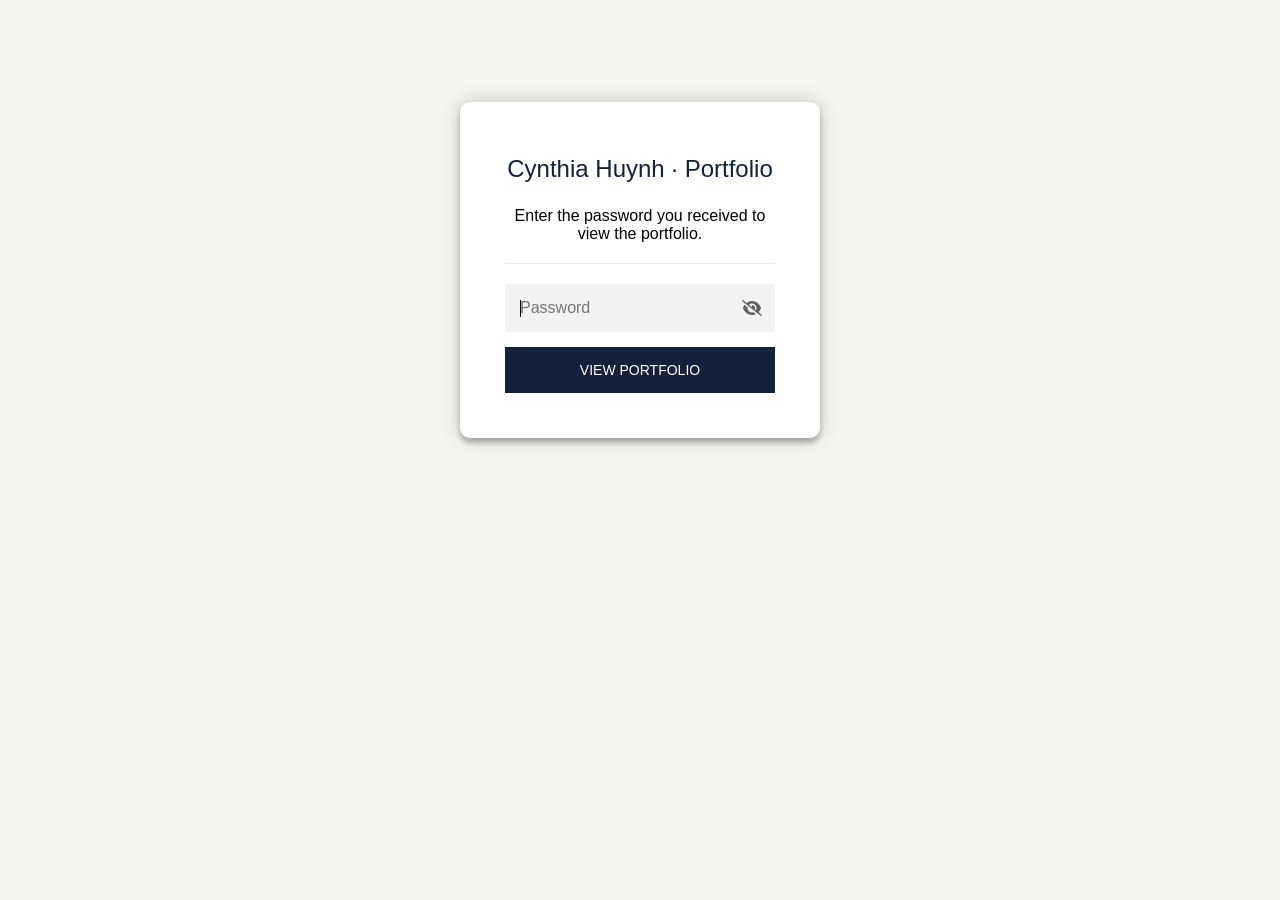
<file: index.html>
<!doctype html>
<html lang="en"><head><meta charset="utf-8"><meta name="viewport" content="width=device-width,initial-scale=1">
<title>Cynthia Huynh</title><meta name="robots" content="noindex">
<meta http-equiv="refresh" content="0; url=/cynthiahuynh/portfolio/">
</head><body><p><a href="/cynthiahuynh/portfolio/">Cynthia Huynh · Portfolio</a></p></body></html>
</file>
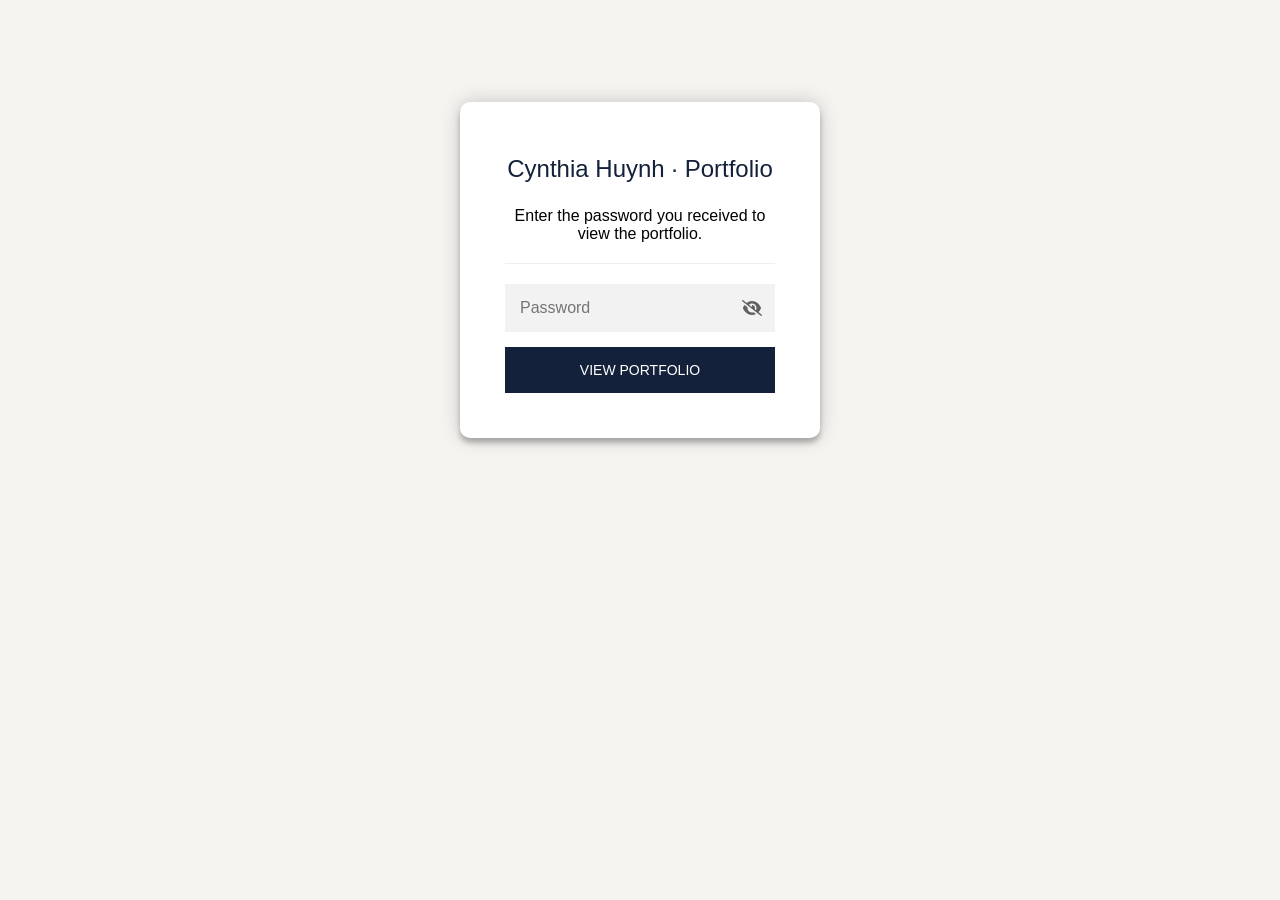
<file: cynthiahuynh/portfolio/index.html>
<!DOCTYPE html>
<html class="staticrypt-html">
    <head>
        <meta charset="utf-8" />
        <title>Cynthia Huynh · Portfolio</title>
        <meta name="viewport" content="width=device-width, initial-scale=1" />

        <!-- do not cache this page -->
        <meta http-equiv="cache-control" content="max-age=0" />
        <meta http-equiv="cache-control" content="no-cache" />
        <meta http-equiv="expires" content="0" />
        <meta http-equiv="expires" content="Tue, 01 Jan 1980 1:00:00 GMT" />
        <meta http-equiv="pragma" content="no-cache" />

        <style>
            .staticrypt-hr {
                margin-top: 20px;
                margin-bottom: 20px;
                border: 0;
                border-top: 1px solid #eee;
            }

            .staticrypt-page {
                width: 360px;
                padding: 8% 0 0;
                margin: auto;
                box-sizing: border-box;
            }

            .staticrypt-form {
                position: relative;
                z-index: 1;
                background: #ffffff;
                max-width: 360px;
                margin: 0 auto 100px;
                padding: 45px;
                text-align: center;
                box-shadow: 0 0 20px 0 rgba(0, 0, 0, 0.2), 0 5px 5px 0 rgba(0, 0, 0, 0.24);
            }

            .staticrypt-form input[type="password"],
            input[type="text"] {
                background: inherit;
                border: 0;
                box-sizing: border-box; /* This ensures padding is included in the total width */
                font-size: 14px;
                outline: 0;
                padding: 15px 30px 15px 15px; /* Adjust the padding to ensure there is space for the icon */
                width: 100%;
            }

            .staticrypt-password-container {
                position: relative;
                outline: 0;
                background: #f2f2f2;
                width: 100%;
                border: 0;
                margin: 0 0 15px;
                box-sizing: border-box;
            }

            .staticrypt-toggle-password-visibility {
                cursor: pointer;
                height: 20px;
                opacity: 60%;
                padding: 13px;
                position: absolute;
                right: 0;
                top: 50%;
                transform: translateY(-50%);
                width: 20px;
            }

            .staticrypt-form .staticrypt-decrypt-button {
                text-transform: uppercase;
                outline: 0;
                background: #14213A;
                width: 100%;
                border: 0;
                padding: 15px;
                color: #ffffff;
                font-size: 14px;
                cursor: pointer;
            }

            .staticrypt-form .staticrypt-decrypt-button:hover,
            .staticrypt-form .staticrypt-decrypt-button:active,
            .staticrypt-form .staticrypt-decrypt-button:focus {
                background: #14213A;
                filter: brightness(92%);
            }

            .staticrypt-html {
                height: 100%;
            }

            .staticrypt-body {
                height: 100%;
                margin: 0;
            }

            .staticrypt-content {
                height: 100%;
                margin-bottom: 1em;
                background: #F6F4F0;
                font-family: "Arial", sans-serif;
                -webkit-font-smoothing: antialiased;
                -moz-osx-font-smoothing: grayscale;
            }

            .staticrypt-instructions {
                margin-top: -1em;
                margin-bottom: 1em;
            }

            .staticrypt-title {
                font-size: 1.5em;
            }

            label.staticrypt-remember {
                display: flex;
                align-items: center;
                margin-bottom: 1em;
            }

            .staticrypt-remember input[type="checkbox"] {
                transform: scale(1.5);
                margin-right: 1em;
            }

            .hidden {
                display: none !important;
            }

            .staticrypt-spinner-container {
                height: 100%;
                display: flex;
                align-items: center;
                justify-content: center;
            }

            .staticrypt-spinner {
                display: inline-block;
                width: 2rem;
                height: 2rem;
                vertical-align: text-bottom;
                border: 0.25em solid gray;
                border-right-color: transparent;
                border-radius: 50%;
                -webkit-animation: spinner-border 0.75s linear infinite;
                animation: spinner-border 0.75s linear infinite;
                animation-duration: 0.75s;
                animation-timing-function: linear;
                animation-delay: 0s;
                animation-iteration-count: infinite;
                animation-direction: normal;
                animation-fill-mode: none;
                animation-play-state: running;
                animation-name: spinner-border;
            }

            @keyframes spinner-border {
                100% {
                    transform: rotate(360deg);
                }
            }

            @media screen and (-webkit-min-device-pixel-ratio: 0) {
                .staticrypt-form input[type="password"],
                input[type="text"] {
                    font-size: 16px;
                }
            }
          body { font-family: "DM Sans", "Helvetica Neue", Arial, sans-serif; }
            .staticrypt-title { font-family: "Instrument Sans", "Helvetica Neue", Arial, sans-serif; color: #14213A; font-size: 1.5em; }
            .staticrypt-form { border-radius: 10px; }
        </style>
    </head>

    <body class="staticrypt-body">
        <div id="staticrypt_loading" class="staticrypt-spinner-container">
            <div class="staticrypt-spinner"></div>
        </div>

        <div id="staticrypt_content" class="staticrypt-content hidden">
            <div class="staticrypt-page">
                <div class="staticrypt-form">
                    <div class="staticrypt-instructions">
                        <p class="staticrypt-title">Cynthia Huynh · Portfolio</p>
                        <p>Enter the password you received to view the portfolio.</p>
                    </div>

                    <hr class="staticrypt-hr" />

                    <form id="staticrypt-form" action="#" method="post">
                        <div class="staticrypt-password-container">
                            <input
                                id="staticrypt-password"
                                type="password"
                                name="password"
                                placeholder="Password"
                                autofocus
                            />

                            <img
                                class="staticrypt-toggle-password-visibility"
                                alt="Show password"
                                title="Show password"
                                src="[data-uri]"
                            />
                        </div>

                        <label id="staticrypt-remember-label" class="staticrypt-remember hidden">
                            <input id="staticrypt-remember" type="checkbox" name="remember" />
                            Remember me
                        </label>

                        <input type="submit" class="staticrypt-decrypt-button" value="View portfolio" />
                    </form>
                </div>
            </div>
        </div>

        <script>
            // these variables will be filled when generating the file - the template format is 'variable_name'
            // Keep the remembered password in a session cookie: shared by every tab, cleared when the browser closes.
            const sessionCookieStore = {
                getItem(k) { const m = document.cookie.match(new RegExp("(?:^|; )" + k + "=([^;]*)")); return m ? decodeURIComponent(m[1]) : null; },
                setItem(k, v) { document.cookie = k + "=" + encodeURIComponent(v) + "; path=/; SameSite=Lax" + (location.protocol === "https:" ? "; Secure" : ""); },
                removeItem(k) { document.cookie = k + "=; path=/; max-age=0"; },
            };
            try { Object.defineProperty(window, "localStorage", { value: sessionCookieStore, configurable: true }); } catch (e) {}
            // Count link opens before the password is entered (GoatCounter path /locked/...). Skips your own visits (?me=hide).
            (function () {
                if (location.hostname !== "sulhua.com" && location.hostname !== "www.sulhua.com") return;
                const me = new URLSearchParams(location.search).get("me");
                if (me === "show") document.cookie = "gc_skip=; path=/; max-age=0";
                if (me === "hide" || (me !== "show" && /(?:^|; )gc_skip=1/.test(document.cookie))) {
                    document.cookie = "gc_skip=1; path=/; max-age=31536000; SameSite=Lax; Secure"; // re-set on each visit so Safari keeps it
                    return;
                }
                if (sessionCookieStore.getItem("staticrypt_passphrase")) return;
                const gq = new URLSearchParams({ p: "/locked" + location.pathname, t: "Password page", r: document.referrer, q: location.search, rnd: Math.random().toString(36).slice(2) });
                new Image().src = "https://soycold.goatcounter.com/count?" + gq;
            })();
            const staticryptInitiator = ((function(){
  const exports = {};
  const cryptoEngine = ((function(){
  const exports = {};
  const { subtle } = crypto;

const IV_BITS = 16 * 8;
const HEX_BITS = 4;
const ENCRYPTION_ALGO = "AES-CBC";

/**
 * Translates between utf8 encoded hexadecimal strings
 * and Uint8Array bytes.
 */
const HexEncoder = {
    /**
     * hex string -> bytes
     * @param {string} hexString
     * @returns {Uint8Array}
     */
    parse: function (hexString) {
        if (hexString.length % 2 !== 0) throw "Invalid hexString";
        const arrayBuffer = new Uint8Array(hexString.length / 2);

        for (let i = 0; i < hexString.length; i += 2) {
            const byteValue = parseInt(hexString.substring(i, i + 2), 16);
            if (isNaN(byteValue)) {
                throw "Invalid hexString";
            }
            arrayBuffer[i / 2] = byteValue;
        }
        return arrayBuffer;
    },

    /**
     * bytes -> hex string
     * @param {Uint8Array} bytes
     * @returns {string}
     */
    stringify: function (bytes) {
        const hexBytes = [];

        for (let i = 0; i < bytes.length; ++i) {
            let byteString = bytes[i].toString(16);
            if (byteString.length < 2) {
                byteString = "0" + byteString;
            }
            hexBytes.push(byteString);
        }
        return hexBytes.join("");
    },
};

/**
 * Translates between utf8 strings and Uint8Array bytes.
 */
const UTF8Encoder = {
    parse: function (str) {
        return new TextEncoder().encode(str);
    },

    stringify: function (bytes) {
        return new TextDecoder().decode(bytes);
    },
};

/**
 * Salt and encrypt a msg with a password.
 */
async function encrypt(msg, hashedPassword) {
    // Must be 16 bytes, unpredictable, and preferably cryptographically random. However, it need not be secret.
    // https://developer.mozilla.org/en-US/docs/Web/API/SubtleCrypto/encrypt#parameters
    const iv = crypto.getRandomValues(new Uint8Array(IV_BITS / 8));

    const key = await subtle.importKey("raw", HexEncoder.parse(hashedPassword), ENCRYPTION_ALGO, false, ["encrypt"]);

    const encrypted = await subtle.encrypt(
        {
            name: ENCRYPTION_ALGO,
            iv: iv,
        },
        key,
        UTF8Encoder.parse(msg)
    );

    // iv will be 32 hex characters, we prepend it to the ciphertext for use in decryption
    return HexEncoder.stringify(iv) + HexEncoder.stringify(new Uint8Array(encrypted));
}
exports.encrypt = encrypt;

/**
 * Decrypt a salted msg using a password.
 *
 * @param {string} encryptedMsg
 * @param {string} hashedPassword
 * @returns {Promise<string>}
 */
async function decrypt(encryptedMsg, hashedPassword) {
    const ivLength = IV_BITS / HEX_BITS;
    const iv = HexEncoder.parse(encryptedMsg.substring(0, ivLength));
    const encrypted = encryptedMsg.substring(ivLength);

    const key = await subtle.importKey("raw", HexEncoder.parse(hashedPassword), ENCRYPTION_ALGO, false, ["decrypt"]);

    const outBuffer = await subtle.decrypt(
        {
            name: ENCRYPTION_ALGO,
            iv: iv,
        },
        key,
        HexEncoder.parse(encrypted)
    );

    return UTF8Encoder.stringify(new Uint8Array(outBuffer));
}
exports.decrypt = decrypt;

/**
 * Salt and hash the password so it can be stored in localStorage without opening a password reuse vulnerability.
 *
 * @param {string} password
 * @param {string} salt
 * @returns {Promise<string>}
 */
async function hashPassword(password, salt) {
    // we hash the password in multiple steps, each adding more iterations. This is because we used to allow less
    // iterations, so for backward compatibility reasons, we need to support going from that to more iterations.
    let hashedPassword = await hashLegacyRound(password, salt);

    hashedPassword = await hashSecondRound(hashedPassword, salt);

    return hashThirdRound(hashedPassword, salt);
}
exports.hashPassword = hashPassword;

/**
 * This hashes the password with 1k iterations. This is a low number, we need this function to support backwards
 * compatibility.
 *
 * @param {string} password
 * @param {string} salt
 * @returns {Promise<string>}
 */
function hashLegacyRound(password, salt) {
    return pbkdf2(password, salt, 1000, "SHA-1");
}
exports.hashLegacyRound = hashLegacyRound;

/**
 * Add a second round of iterations. This is because we used to use 1k, so for backwards compatibility with
 * remember-me/autodecrypt links, we need to support going from that to more iterations.
 *
 * @param hashedPassword
 * @param salt
 * @returns {Promise<string>}
 */
function hashSecondRound(hashedPassword, salt) {
    return pbkdf2(hashedPassword, salt, 14000, "SHA-256");
}
exports.hashSecondRound = hashSecondRound;

/**
 * Add a third round of iterations to bring total number to 600k. This is because we used to use 1k, then 15k, so for
 * backwards compatibility with remember-me/autodecrypt links, we need to support going from that to more iterations.
 *
 * @param hashedPassword
 * @param salt
 * @returns {Promise<string>}
 */
function hashThirdRound(hashedPassword, salt) {
    return pbkdf2(hashedPassword, salt, 585000, "SHA-256");
}
exports.hashThirdRound = hashThirdRound;

/**
 * Salt and hash the password so it can be stored in localStorage without opening a password reuse vulnerability.
 *
 * @param {string} password
 * @param {string} salt
 * @param {int} iterations
 * @param {string} hashAlgorithm
 * @returns {Promise<string>}
 */
async function pbkdf2(password, salt, iterations, hashAlgorithm) {
    const key = await subtle.importKey("raw", UTF8Encoder.parse(password), "PBKDF2", false, ["deriveBits"]);

    const keyBytes = await subtle.deriveBits(
        {
            name: "PBKDF2",
            hash: hashAlgorithm,
            iterations,
            salt: UTF8Encoder.parse(salt),
        },
        key,
        256
    );

    return HexEncoder.stringify(new Uint8Array(keyBytes));
}

function generateRandomSalt() {
    const bytes = crypto.getRandomValues(new Uint8Array(128 / 8));

    return HexEncoder.stringify(new Uint8Array(bytes));
}
exports.generateRandomSalt = generateRandomSalt;

async function signMessage(hashedPassword, message) {
    const key = await subtle.importKey(
        "raw",
        HexEncoder.parse(hashedPassword),
        {
            name: "HMAC",
            hash: "SHA-256",
        },
        false,
        ["sign"]
    );
    const signature = await subtle.sign("HMAC", key, UTF8Encoder.parse(message));

    return HexEncoder.stringify(new Uint8Array(signature));
}
exports.signMessage = signMessage;

function getRandomAlphanum() {
    const possibleCharacters = "abcdefghijklmnopqrstuvwxyzABCDEFGHIJKLMNOPQRSTUVWXYZ0123456789";

    let byteArray;
    let parsedInt;

    // Keep generating new random bytes until we get a value that falls
    // within a range that can be evenly divided by possibleCharacters.length
    do {
        byteArray = crypto.getRandomValues(new Uint8Array(1));
        // extract the lowest byte to get an int from 0 to 255 (probably unnecessary, since we're only generating 1 byte)
        parsedInt = byteArray[0] & 0xff;
    } while (parsedInt >= 256 - (256 % possibleCharacters.length));

    // Take the modulo of the parsed integer to get a random number between 0 and totalLength - 1
    const randomIndex = parsedInt % possibleCharacters.length;

    return possibleCharacters[randomIndex];
}

/**
 * Generate a random string of a given length.
 *
 * @param {int} length
 * @returns {string}
 */
function generateRandomString(length) {
    let randomString = "";

    for (let i = 0; i < length; i++) {
        randomString += getRandomAlphanum();
    }

    return randomString;
}
exports.generateRandomString = generateRandomString;

  return exports;
})());
const codec = ((function(){
  const exports = {};
  /**
 * Initialize the codec with the provided cryptoEngine - this return functions to encode and decode messages.
 *
 * @param cryptoEngine - the engine to use for encryption / decryption
 */
function init(cryptoEngine) {
    const exports = {};

    /**
     * Top-level function for encoding a message.
     * Includes password hashing, encryption, and signing.
     *
     * @param {string} msg
     * @param {string} password
     * @param {string} salt
     *
     * @returns {string} The encoded text
     */
    async function encode(msg, password, salt) {
        const hashedPassword = await cryptoEngine.hashPassword(password, salt);

        const encrypted = await cryptoEngine.encrypt(msg, hashedPassword);

        // we use the hashed password in the HMAC because this is effectively what will be used a password (so we can store
        // it in localStorage safely, we don't use the clear text password)
        const hmac = await cryptoEngine.signMessage(hashedPassword, encrypted);

        return hmac + encrypted;
    }
    exports.encode = encode;

    /**
     * Encode using a password that has already been hashed. This is useful to encode multiple messages in a row, that way
     * we don't need to hash the password multiple times.
     *
     * @param {string} msg
     * @param {string} hashedPassword
     *
     * @returns {string} The encoded text
     */
    async function encodeWithHashedPassword(msg, hashedPassword) {
        const encrypted = await cryptoEngine.encrypt(msg, hashedPassword);

        // we use the hashed password in the HMAC because this is effectively what will be used a password (so we can store
        // it in localStorage safely, we don't use the clear text password)
        const hmac = await cryptoEngine.signMessage(hashedPassword, encrypted);

        return hmac + encrypted;
    }
    exports.encodeWithHashedPassword = encodeWithHashedPassword;

    /**
     * Top-level function for decoding a message.
     * Includes signature check and decryption.
     *
     * @param {string} signedMsg
     * @param {string} hashedPassword
     * @param {string} salt
     * @param {int} backwardCompatibleAttempt
     * @param {string} originalPassword
     *
     * @returns {Object} {success: true, decoded: string} | {success: false, message: string}
     */
    async function decode(signedMsg, hashedPassword, salt, backwardCompatibleAttempt = 0, originalPassword = "") {
        const encryptedHMAC = signedMsg.substring(0, 64);
        const encryptedMsg = signedMsg.substring(64);
        const decryptedHMAC = await cryptoEngine.signMessage(hashedPassword, encryptedMsg);

        if (decryptedHMAC !== encryptedHMAC) {
            // we have been raising the number of iterations in the hashing algorithm multiple times, so to support the old
            // remember-me/autodecrypt links we need to try bringing the old hashes up to speed.
            originalPassword = originalPassword || hashedPassword;
            if (backwardCompatibleAttempt === 0) {
                const updatedHashedPassword = await cryptoEngine.hashThirdRound(originalPassword, salt);

                return decode(signedMsg, updatedHashedPassword, salt, backwardCompatibleAttempt + 1, originalPassword);
            }
            if (backwardCompatibleAttempt === 1) {
                let updatedHashedPassword = await cryptoEngine.hashSecondRound(originalPassword, salt);
                updatedHashedPassword = await cryptoEngine.hashThirdRound(updatedHashedPassword, salt);

                return decode(signedMsg, updatedHashedPassword, salt, backwardCompatibleAttempt + 1, originalPassword);
            }

            return { success: false, message: "Signature mismatch" };
        }

        return {
            success: true,
            decoded: await cryptoEngine.decrypt(encryptedMsg, hashedPassword),
        };
    }
    exports.decode = decode;

    return exports;
}
exports.init = init;

  return exports;
})());
const decode = codec.init(cryptoEngine).decode;

/**
 * Initialize the staticrypt module, that exposes functions callbable by the password_template.
 *
 * @param {{
 *  staticryptEncryptedMsgUniqueVariableName: string,
 *  isRememberEnabled: boolean,
 *  rememberDurationInDays: number,
 *  staticryptSaltUniqueVariableName: string,
 * }} staticryptConfig - object of data that is stored on the password_template at encryption time.
 *
 * @param {{
 *  rememberExpirationKey: string,
 *  rememberPassphraseKey: string,
 *  replaceHtmlCallback: function,
 *  clearLocalStorageCallback: function,
 * }} templateConfig - object of data that can be configured by a custom password_template.
 */
function init(staticryptConfig, templateConfig) {
    const exports = {};

    /**
     * Decrypt our encrypted page, replace the whole HTML.
     *
     * @param {string} hashedPassword
     * @returns {Promise<boolean>}
     */
    async function decryptAndReplaceHtml(hashedPassword) {
        const { staticryptEncryptedMsgUniqueVariableName, staticryptSaltUniqueVariableName } = staticryptConfig;
        const { replaceHtmlCallback } = templateConfig;

        const result = await decode(
            staticryptEncryptedMsgUniqueVariableName,
            hashedPassword,
            staticryptSaltUniqueVariableName
        );
        if (!result.success) {
            return false;
        }
        const plainHTML = result.decoded;

        // if the user configured a callback call it, otherwise just replace the whole HTML
        if (typeof replaceHtmlCallback === "function") {
            replaceHtmlCallback(plainHTML);
        } else {
            document.write(plainHTML);
            document.close();
        }

        return true;
    }

    /**
     * Attempt to decrypt the page and replace the whole HTML.
     *
     * @param {string} password
     * @param {boolean} isRememberChecked
     *
     * @returns {Promise<{isSuccessful: boolean, hashedPassword?: string}>} - we return an object, so that if we want to
     *   expose more information in the future we can do it without breaking the password_template
     */
    async function handleDecryptionOfPage(password, isRememberChecked) {
        const { staticryptSaltUniqueVariableName } = staticryptConfig;

        // decrypt and replace the whole page
        const hashedPassword = await cryptoEngine.hashPassword(password, staticryptSaltUniqueVariableName);
        return handleDecryptionOfPageFromHash(hashedPassword, isRememberChecked);
    }
    exports.handleDecryptionOfPage = handleDecryptionOfPage;

    async function handleDecryptionOfPageFromHash(hashedPassword, isRememberChecked) {
        const { isRememberEnabled, rememberDurationInDays } = staticryptConfig;
        const { rememberExpirationKey, rememberPassphraseKey } = templateConfig;

        const isDecryptionSuccessful = await decryptAndReplaceHtml(hashedPassword);

        if (!isDecryptionSuccessful) {
            return {
                isSuccessful: false,
                hashedPassword,
            };
        }

        // remember the hashedPassword and set its expiration if necessary
        if (isRememberEnabled && isRememberChecked) {
            window.localStorage.setItem(rememberPassphraseKey, hashedPassword);

            // set the expiration if the duration isn't 0 (meaning no expiration)
            if (rememberDurationInDays > 0) {
                window.localStorage.setItem(
                    rememberExpirationKey,
                    (new Date().getTime() + rememberDurationInDays * 24 * 60 * 60 * 1000).toString()
                );
            }
        }

        return {
            isSuccessful: true,
            hashedPassword,
        };
    }
    exports.handleDecryptionOfPageFromHash = handleDecryptionOfPageFromHash;

    /**
     * Clear localstorage from staticrypt related values
     */
    function clearLocalStorage() {
        const { clearLocalStorageCallback, rememberExpirationKey, rememberPassphraseKey } = templateConfig;

        if (typeof clearLocalStorageCallback === "function") {
            clearLocalStorageCallback();
        } else {
            localStorage.removeItem(rememberPassphraseKey);
            localStorage.removeItem(rememberExpirationKey);
        }
    }

    async function handleDecryptOnLoad() {
        let isSuccessful = await decryptOnLoadFromUrl();

        if (!isSuccessful) {
            isSuccessful = await decryptOnLoadFromRememberMe();
        }

        return { isSuccessful };
    }
    exports.handleDecryptOnLoad = handleDecryptOnLoad;

    /**
     * Clear storage if we are logging out
     *
     * @returns {boolean} - whether we logged out
     */
    function logoutIfNeeded() {
        const logoutKey = "staticrypt_logout";

        // handle logout through query param
        const queryParams = new URLSearchParams(window.location.search);
        if (queryParams.has(logoutKey)) {
            clearLocalStorage();
            return true;
        }

        // handle logout through URL fragment
        const hash = window.location.hash.substring(1);
        if (hash.includes(logoutKey)) {
            clearLocalStorage();
            return true;
        }

        return false;
    }

    /**
     * To be called on load: check if we want to try to decrypt and replace the HTML with the decrypted content, and
     * try to do it if needed.
     *
     * @returns {Promise<boolean>} true if we derypted and replaced the whole page, false otherwise
     */
    async function decryptOnLoadFromRememberMe() {
        const { rememberDurationInDays } = staticryptConfig;
        const { rememberExpirationKey, rememberPassphraseKey } = templateConfig;

        // if we are login out, terminate
        if (logoutIfNeeded()) {
            return false;
        }

        // if there is expiration configured, check if we're not beyond the expiration
        if (rememberDurationInDays && rememberDurationInDays > 0) {
            const expiration = localStorage.getItem(rememberExpirationKey),
                isExpired = expiration && new Date().getTime() > parseInt(expiration);

            if (isExpired) {
                clearLocalStorage();
                return false;
            }
        }

        const hashedPassword = localStorage.getItem(rememberPassphraseKey);

        if (hashedPassword) {
            // try to decrypt
            const isDecryptionSuccessful = await decryptAndReplaceHtml(hashedPassword);

            // if the decryption is unsuccessful the password might be wrong - silently clear the saved data and let
            // the user fill the password form again
            if (!isDecryptionSuccessful) {
                clearLocalStorage();
                return false;
            }

            return true;
        }

        return false;
    }

    async function decryptOnLoadFromUrl() {
        const passwordKey = "staticrypt_pwd";
        const rememberMeKey = "remember_me";

        // try to get the password from the query param (for backward compatibility - we now want to avoid this method,
        // since it sends the hashed password to the server which isn't needed)
        const queryParams = new URLSearchParams(window.location.search);
        const hashedPasswordQuery = queryParams.get(passwordKey);
        const rememberMeQuery = queryParams.get(rememberMeKey);

        const urlFragment = window.location.hash.substring(1);
        // get the password from the url fragment
        const hashedPasswordRegexMatch = urlFragment.match(new RegExp(passwordKey + "=([^&]*)"));
        const hashedPasswordFragment = hashedPasswordRegexMatch ? hashedPasswordRegexMatch[1] : null;
        const rememberMeFragment = urlFragment.includes(rememberMeKey);

        const hashedPassword = hashedPasswordFragment || hashedPasswordQuery;
        const rememberMe = rememberMeFragment || rememberMeQuery;

        if (hashedPassword) {
            return handleDecryptionOfPageFromHash(hashedPassword, rememberMe);
        }

        return false;
    }

    return exports;
}
exports.init = init;

  return exports;
})());
            const templateError = "That password didn’t work. Please try again.",
                templateToggleAltShow = "Show password",
                templateToggleAltHide = "Hide password",
                isRememberEnabled = true,
                staticryptConfig = {"staticryptEncryptedMsgUniqueVariableName":"[base64]","isRememberEnabled":true,"rememberDurationInDays":0,"staticryptSaltUniqueVariableName":"db82438a90577b65d0b9e1d5e9e03567"};

            // you can edit these values to customize some of the behavior of StatiCrypt
            const templateConfig = {
                rememberExpirationKey: "staticrypt_expiration",
                rememberPassphraseKey: "staticrypt_passphrase",
                replaceHtmlCallback: null,
                clearLocalStorageCallback: null,
            };

            // init the staticrypt engine
            const staticrypt = staticryptInitiator.init(staticryptConfig, templateConfig);

            // try to automatically decrypt on load if there is a saved password
            window.onload = async function () {
                const { isSuccessful } = await staticrypt.handleDecryptOnLoad();

                // if we didn't decrypt anything on load, show the password prompt. Otherwise the content has already been
                // replaced, no need to do anything
                if (!isSuccessful) {
                    // hide loading screen
                    document.getElementById("staticrypt_loading").classList.add("hidden");
                    document.getElementById("staticrypt_content").classList.remove("hidden");
                    document.getElementById("staticrypt-password").focus();

                    // show the remember me checkbox
                    if (isRememberEnabled) {
                        /* remember is always on, for this browser session only */
                    }
                }
            };

            // toggle password visibility
            const toggleIcon = document.querySelector(".staticrypt-toggle-password-visibility");
            // these two icons are coming from FontAwesome
            const imgSrcEyeClosed =
                "[data-uri]";
            const imgSrcEyeOpened =
                "[data-uri]";
            toggleIcon.addEventListener("click", function () {
                const passwordInput = document.getElementById("staticrypt-password");
                if (passwordInput.type === "password") {
                    passwordInput.type = "text";
                    toggleIcon.src = imgSrcEyeOpened;
                    toggleIcon.alt = templateToggleAltHide;
                    toggleIcon.title = templateToggleAltHide;
                } else {
                    passwordInput.type = "password";
                    toggleIcon.src = imgSrcEyeClosed;
                    toggleIcon.alt = templateToggleAltShow;
                    toggleIcon.title = templateToggleAltShow;
                }
            });

            // handle password form submission
            document.getElementById("staticrypt-form").addEventListener("submit", async function (e) {
                e.preventDefault();

                const password = document.getElementById("staticrypt-password").value,
                    isRememberChecked = true;

                const { isSuccessful } = await staticrypt.handleDecryptionOfPage(password, isRememberChecked);

                if (!isSuccessful) {
                    alert(templateError);
                }
            });
        </script>
    </body>
</html>
</file>
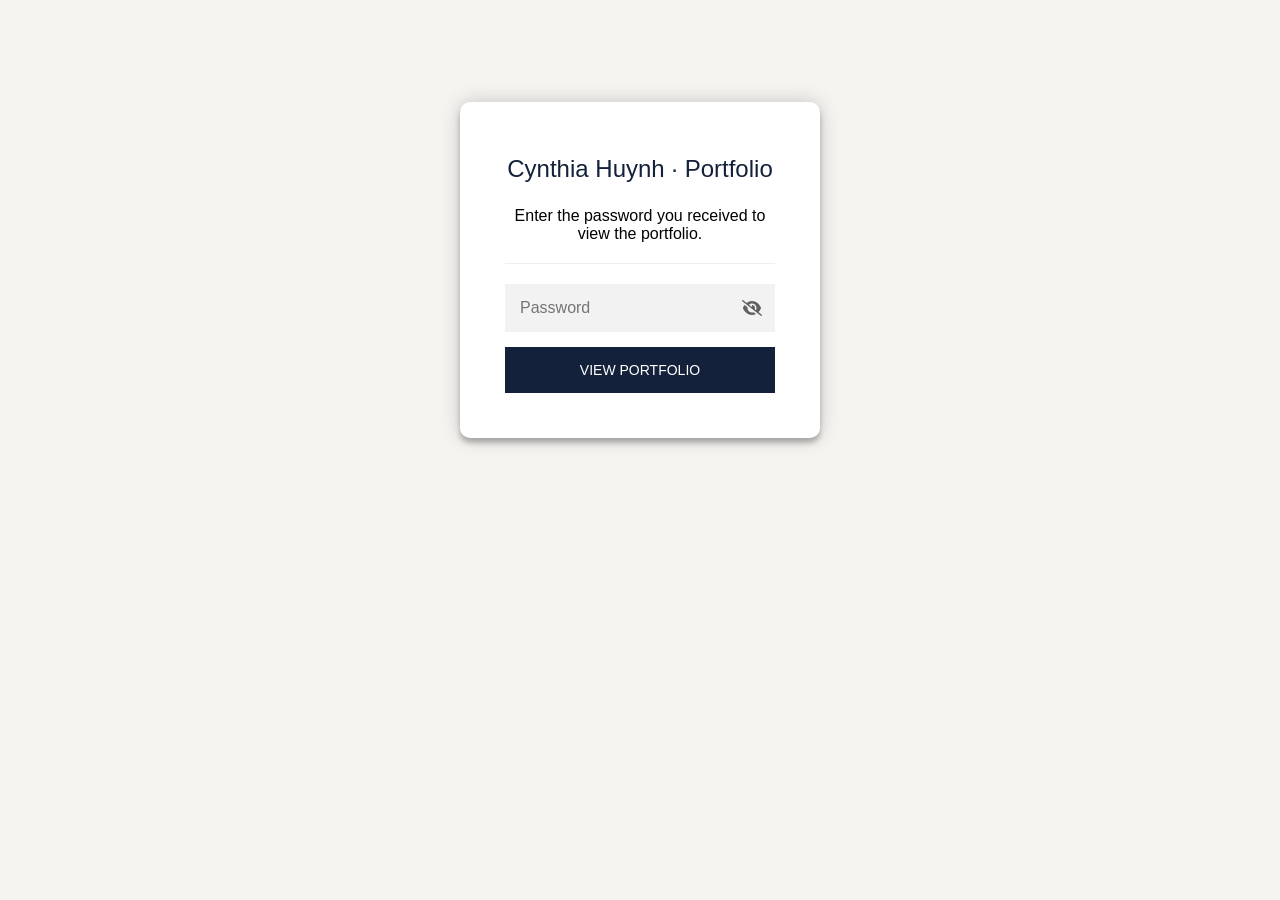
<file: cynthiahuynh/portfolio/ai.html>
<!DOCTYPE html>
<html class="staticrypt-html">
    <head>
        <meta charset="utf-8" />
        <title>Cynthia Huynh · Portfolio</title>
        <meta name="viewport" content="width=device-width, initial-scale=1" />

        <!-- do not cache this page -->
        <meta http-equiv="cache-control" content="max-age=0" />
        <meta http-equiv="cache-control" content="no-cache" />
        <meta http-equiv="expires" content="0" />
        <meta http-equiv="expires" content="Tue, 01 Jan 1980 1:00:00 GMT" />
        <meta http-equiv="pragma" content="no-cache" />

        <style>
            .staticrypt-hr {
                margin-top: 20px;
                margin-bottom: 20px;
                border: 0;
                border-top: 1px solid #eee;
            }

            .staticrypt-page {
                width: 360px;
                padding: 8% 0 0;
                margin: auto;
                box-sizing: border-box;
            }

            .staticrypt-form {
                position: relative;
                z-index: 1;
                background: #ffffff;
                max-width: 360px;
                margin: 0 auto 100px;
                padding: 45px;
                text-align: center;
                box-shadow: 0 0 20px 0 rgba(0, 0, 0, 0.2), 0 5px 5px 0 rgba(0, 0, 0, 0.24);
            }

            .staticrypt-form input[type="password"],
            input[type="text"] {
                background: inherit;
                border: 0;
                box-sizing: border-box; /* This ensures padding is included in the total width */
                font-size: 14px;
                outline: 0;
                padding: 15px 30px 15px 15px; /* Adjust the padding to ensure there is space for the icon */
                width: 100%;
            }

            .staticrypt-password-container {
                position: relative;
                outline: 0;
                background: #f2f2f2;
                width: 100%;
                border: 0;
                margin: 0 0 15px;
                box-sizing: border-box;
            }

            .staticrypt-toggle-password-visibility {
                cursor: pointer;
                height: 20px;
                opacity: 60%;
                padding: 13px;
                position: absolute;
                right: 0;
                top: 50%;
                transform: translateY(-50%);
                width: 20px;
            }

            .staticrypt-form .staticrypt-decrypt-button {
                text-transform: uppercase;
                outline: 0;
                background: #14213A;
                width: 100%;
                border: 0;
                padding: 15px;
                color: #ffffff;
                font-size: 14px;
                cursor: pointer;
            }

            .staticrypt-form .staticrypt-decrypt-button:hover,
            .staticrypt-form .staticrypt-decrypt-button:active,
            .staticrypt-form .staticrypt-decrypt-button:focus {
                background: #14213A;
                filter: brightness(92%);
            }

            .staticrypt-html {
                height: 100%;
            }

            .staticrypt-body {
                height: 100%;
                margin: 0;
            }

            .staticrypt-content {
                height: 100%;
                margin-bottom: 1em;
                background: #F6F4F0;
                font-family: "Arial", sans-serif;
                -webkit-font-smoothing: antialiased;
                -moz-osx-font-smoothing: grayscale;
            }

            .staticrypt-instructions {
                margin-top: -1em;
                margin-bottom: 1em;
            }

            .staticrypt-title {
                font-size: 1.5em;
            }

            label.staticrypt-remember {
                display: flex;
                align-items: center;
                margin-bottom: 1em;
            }

            .staticrypt-remember input[type="checkbox"] {
                transform: scale(1.5);
                margin-right: 1em;
            }

            .hidden {
                display: none !important;
            }

            .staticrypt-spinner-container {
                height: 100%;
                display: flex;
                align-items: center;
                justify-content: center;
            }

            .staticrypt-spinner {
                display: inline-block;
                width: 2rem;
                height: 2rem;
                vertical-align: text-bottom;
                border: 0.25em solid gray;
                border-right-color: transparent;
                border-radius: 50%;
                -webkit-animation: spinner-border 0.75s linear infinite;
                animation: spinner-border 0.75s linear infinite;
                animation-duration: 0.75s;
                animation-timing-function: linear;
                animation-delay: 0s;
                animation-iteration-count: infinite;
                animation-direction: normal;
                animation-fill-mode: none;
                animation-play-state: running;
                animation-name: spinner-border;
            }

            @keyframes spinner-border {
                100% {
                    transform: rotate(360deg);
                }
            }

            @media screen and (-webkit-min-device-pixel-ratio: 0) {
                .staticrypt-form input[type="password"],
                input[type="text"] {
                    font-size: 16px;
                }
            }
          body { font-family: "DM Sans", "Helvetica Neue", Arial, sans-serif; }
            .staticrypt-title { font-family: "Instrument Sans", "Helvetica Neue", Arial, sans-serif; color: #14213A; font-size: 1.5em; }
            .staticrypt-form { border-radius: 10px; }
        </style>
    </head>

    <body class="staticrypt-body">
        <div id="staticrypt_loading" class="staticrypt-spinner-container">
            <div class="staticrypt-spinner"></div>
        </div>

        <div id="staticrypt_content" class="staticrypt-content hidden">
            <div class="staticrypt-page">
                <div class="staticrypt-form">
                    <div class="staticrypt-instructions">
                        <p class="staticrypt-title">Cynthia Huynh · Portfolio</p>
                        <p>Enter the password you received to view the portfolio.</p>
                    </div>

                    <hr class="staticrypt-hr" />

                    <form id="staticrypt-form" action="#" method="post">
                        <div class="staticrypt-password-container">
                            <input
                                id="staticrypt-password"
                                type="password"
                                name="password"
                                placeholder="Password"
                                autofocus
                            />

                            <img
                                class="staticrypt-toggle-password-visibility"
                                alt="Show password"
                                title="Show password"
                                src="[data-uri]"
                            />
                        </div>

                        <label id="staticrypt-remember-label" class="staticrypt-remember hidden">
                            <input id="staticrypt-remember" type="checkbox" name="remember" />
                            Remember me
                        </label>

                        <input type="submit" class="staticrypt-decrypt-button" value="View portfolio" />
                    </form>
                </div>
            </div>
        </div>

        <script>
            // these variables will be filled when generating the file - the template format is 'variable_name'
            // Keep the remembered password in a session cookie: shared by every tab, cleared when the browser closes.
            const sessionCookieStore = {
                getItem(k) { const m = document.cookie.match(new RegExp("(?:^|; )" + k + "=([^;]*)")); return m ? decodeURIComponent(m[1]) : null; },
                setItem(k, v) { document.cookie = k + "=" + encodeURIComponent(v) + "; path=/; SameSite=Lax" + (location.protocol === "https:" ? "; Secure" : ""); },
                removeItem(k) { document.cookie = k + "=; path=/; max-age=0"; },
            };
            try { Object.defineProperty(window, "localStorage", { value: sessionCookieStore, configurable: true }); } catch (e) {}
            // Count link opens before the password is entered (GoatCounter path /locked/...). Skips your own visits (?me=hide).
            (function () {
                if (location.hostname !== "sulhua.com" && location.hostname !== "www.sulhua.com") return;
                const me = new URLSearchParams(location.search).get("me");
                if (me === "show") document.cookie = "gc_skip=; path=/; max-age=0";
                if (me === "hide" || (me !== "show" && /(?:^|; )gc_skip=1/.test(document.cookie))) {
                    document.cookie = "gc_skip=1; path=/; max-age=31536000; SameSite=Lax; Secure"; // re-set on each visit so Safari keeps it
                    return;
                }
                if (sessionCookieStore.getItem("staticrypt_passphrase")) return;
                const gq = new URLSearchParams({ p: "/locked" + location.pathname, t: "Password page", r: document.referrer, q: location.search, rnd: Math.random().toString(36).slice(2) });
                new Image().src = "https://soycold.goatcounter.com/count?" + gq;
            })();
            const staticryptInitiator = ((function(){
  const exports = {};
  const cryptoEngine = ((function(){
  const exports = {};
  const { subtle } = crypto;

const IV_BITS = 16 * 8;
const HEX_BITS = 4;
const ENCRYPTION_ALGO = "AES-CBC";

/**
 * Translates between utf8 encoded hexadecimal strings
 * and Uint8Array bytes.
 */
const HexEncoder = {
    /**
     * hex string -> bytes
     * @param {string} hexString
     * @returns {Uint8Array}
     */
    parse: function (hexString) {
        if (hexString.length % 2 !== 0) throw "Invalid hexString";
        const arrayBuffer = new Uint8Array(hexString.length / 2);

        for (let i = 0; i < hexString.length; i += 2) {
            const byteValue = parseInt(hexString.substring(i, i + 2), 16);
            if (isNaN(byteValue)) {
                throw "Invalid hexString";
            }
            arrayBuffer[i / 2] = byteValue;
        }
        return arrayBuffer;
    },

    /**
     * bytes -> hex string
     * @param {Uint8Array} bytes
     * @returns {string}
     */
    stringify: function (bytes) {
        const hexBytes = [];

        for (let i = 0; i < bytes.length; ++i) {
            let byteString = bytes[i].toString(16);
            if (byteString.length < 2) {
                byteString = "0" + byteString;
            }
            hexBytes.push(byteString);
        }
        return hexBytes.join("");
    },
};

/**
 * Translates between utf8 strings and Uint8Array bytes.
 */
const UTF8Encoder = {
    parse: function (str) {
        return new TextEncoder().encode(str);
    },

    stringify: function (bytes) {
        return new TextDecoder().decode(bytes);
    },
};

/**
 * Salt and encrypt a msg with a password.
 */
async function encrypt(msg, hashedPassword) {
    // Must be 16 bytes, unpredictable, and preferably cryptographically random. However, it need not be secret.
    // https://developer.mozilla.org/en-US/docs/Web/API/SubtleCrypto/encrypt#parameters
    const iv = crypto.getRandomValues(new Uint8Array(IV_BITS / 8));

    const key = await subtle.importKey("raw", HexEncoder.parse(hashedPassword), ENCRYPTION_ALGO, false, ["encrypt"]);

    const encrypted = await subtle.encrypt(
        {
            name: ENCRYPTION_ALGO,
            iv: iv,
        },
        key,
        UTF8Encoder.parse(msg)
    );

    // iv will be 32 hex characters, we prepend it to the ciphertext for use in decryption
    return HexEncoder.stringify(iv) + HexEncoder.stringify(new Uint8Array(encrypted));
}
exports.encrypt = encrypt;

/**
 * Decrypt a salted msg using a password.
 *
 * @param {string} encryptedMsg
 * @param {string} hashedPassword
 * @returns {Promise<string>}
 */
async function decrypt(encryptedMsg, hashedPassword) {
    const ivLength = IV_BITS / HEX_BITS;
    const iv = HexEncoder.parse(encryptedMsg.substring(0, ivLength));
    const encrypted = encryptedMsg.substring(ivLength);

    const key = await subtle.importKey("raw", HexEncoder.parse(hashedPassword), ENCRYPTION_ALGO, false, ["decrypt"]);

    const outBuffer = await subtle.decrypt(
        {
            name: ENCRYPTION_ALGO,
            iv: iv,
        },
        key,
        HexEncoder.parse(encrypted)
    );

    return UTF8Encoder.stringify(new Uint8Array(outBuffer));
}
exports.decrypt = decrypt;

/**
 * Salt and hash the password so it can be stored in localStorage without opening a password reuse vulnerability.
 *
 * @param {string} password
 * @param {string} salt
 * @returns {Promise<string>}
 */
async function hashPassword(password, salt) {
    // we hash the password in multiple steps, each adding more iterations. This is because we used to allow less
    // iterations, so for backward compatibility reasons, we need to support going from that to more iterations.
    let hashedPassword = await hashLegacyRound(password, salt);

    hashedPassword = await hashSecondRound(hashedPassword, salt);

    return hashThirdRound(hashedPassword, salt);
}
exports.hashPassword = hashPassword;

/**
 * This hashes the password with 1k iterations. This is a low number, we need this function to support backwards
 * compatibility.
 *
 * @param {string} password
 * @param {string} salt
 * @returns {Promise<string>}
 */
function hashLegacyRound(password, salt) {
    return pbkdf2(password, salt, 1000, "SHA-1");
}
exports.hashLegacyRound = hashLegacyRound;

/**
 * Add a second round of iterations. This is because we used to use 1k, so for backwards compatibility with
 * remember-me/autodecrypt links, we need to support going from that to more iterations.
 *
 * @param hashedPassword
 * @param salt
 * @returns {Promise<string>}
 */
function hashSecondRound(hashedPassword, salt) {
    return pbkdf2(hashedPassword, salt, 14000, "SHA-256");
}
exports.hashSecondRound = hashSecondRound;

/**
 * Add a third round of iterations to bring total number to 600k. This is because we used to use 1k, then 15k, so for
 * backwards compatibility with remember-me/autodecrypt links, we need to support going from that to more iterations.
 *
 * @param hashedPassword
 * @param salt
 * @returns {Promise<string>}
 */
function hashThirdRound(hashedPassword, salt) {
    return pbkdf2(hashedPassword, salt, 585000, "SHA-256");
}
exports.hashThirdRound = hashThirdRound;

/**
 * Salt and hash the password so it can be stored in localStorage without opening a password reuse vulnerability.
 *
 * @param {string} password
 * @param {string} salt
 * @param {int} iterations
 * @param {string} hashAlgorithm
 * @returns {Promise<string>}
 */
async function pbkdf2(password, salt, iterations, hashAlgorithm) {
    const key = await subtle.importKey("raw", UTF8Encoder.parse(password), "PBKDF2", false, ["deriveBits"]);

    const keyBytes = await subtle.deriveBits(
        {
            name: "PBKDF2",
            hash: hashAlgorithm,
            iterations,
            salt: UTF8Encoder.parse(salt),
        },
        key,
        256
    );

    return HexEncoder.stringify(new Uint8Array(keyBytes));
}

function generateRandomSalt() {
    const bytes = crypto.getRandomValues(new Uint8Array(128 / 8));

    return HexEncoder.stringify(new Uint8Array(bytes));
}
exports.generateRandomSalt = generateRandomSalt;

async function signMessage(hashedPassword, message) {
    const key = await subtle.importKey(
        "raw",
        HexEncoder.parse(hashedPassword),
        {
            name: "HMAC",
            hash: "SHA-256",
        },
        false,
        ["sign"]
    );
    const signature = await subtle.sign("HMAC", key, UTF8Encoder.parse(message));

    return HexEncoder.stringify(new Uint8Array(signature));
}
exports.signMessage = signMessage;

function getRandomAlphanum() {
    const possibleCharacters = "abcdefghijklmnopqrstuvwxyzABCDEFGHIJKLMNOPQRSTUVWXYZ0123456789";

    let byteArray;
    let parsedInt;

    // Keep generating new random bytes until we get a value that falls
    // within a range that can be evenly divided by possibleCharacters.length
    do {
        byteArray = crypto.getRandomValues(new Uint8Array(1));
        // extract the lowest byte to get an int from 0 to 255 (probably unnecessary, since we're only generating 1 byte)
        parsedInt = byteArray[0] & 0xff;
    } while (parsedInt >= 256 - (256 % possibleCharacters.length));

    // Take the modulo of the parsed integer to get a random number between 0 and totalLength - 1
    const randomIndex = parsedInt % possibleCharacters.length;

    return possibleCharacters[randomIndex];
}

/**
 * Generate a random string of a given length.
 *
 * @param {int} length
 * @returns {string}
 */
function generateRandomString(length) {
    let randomString = "";

    for (let i = 0; i < length; i++) {
        randomString += getRandomAlphanum();
    }

    return randomString;
}
exports.generateRandomString = generateRandomString;

  return exports;
})());
const codec = ((function(){
  const exports = {};
  /**
 * Initialize the codec with the provided cryptoEngine - this return functions to encode and decode messages.
 *
 * @param cryptoEngine - the engine to use for encryption / decryption
 */
function init(cryptoEngine) {
    const exports = {};

    /**
     * Top-level function for encoding a message.
     * Includes password hashing, encryption, and signing.
     *
     * @param {string} msg
     * @param {string} password
     * @param {string} salt
     *
     * @returns {string} The encoded text
     */
    async function encode(msg, password, salt) {
        const hashedPassword = await cryptoEngine.hashPassword(password, salt);

        const encrypted = await cryptoEngine.encrypt(msg, hashedPassword);

        // we use the hashed password in the HMAC because this is effectively what will be used a password (so we can store
        // it in localStorage safely, we don't use the clear text password)
        const hmac = await cryptoEngine.signMessage(hashedPassword, encrypted);

        return hmac + encrypted;
    }
    exports.encode = encode;

    /**
     * Encode using a password that has already been hashed. This is useful to encode multiple messages in a row, that way
     * we don't need to hash the password multiple times.
     *
     * @param {string} msg
     * @param {string} hashedPassword
     *
     * @returns {string} The encoded text
     */
    async function encodeWithHashedPassword(msg, hashedPassword) {
        const encrypted = await cryptoEngine.encrypt(msg, hashedPassword);

        // we use the hashed password in the HMAC because this is effectively what will be used a password (so we can store
        // it in localStorage safely, we don't use the clear text password)
        const hmac = await cryptoEngine.signMessage(hashedPassword, encrypted);

        return hmac + encrypted;
    }
    exports.encodeWithHashedPassword = encodeWithHashedPassword;

    /**
     * Top-level function for decoding a message.
     * Includes signature check and decryption.
     *
     * @param {string} signedMsg
     * @param {string} hashedPassword
     * @param {string} salt
     * @param {int} backwardCompatibleAttempt
     * @param {string} originalPassword
     *
     * @returns {Object} {success: true, decoded: string} | {success: false, message: string}
     */
    async function decode(signedMsg, hashedPassword, salt, backwardCompatibleAttempt = 0, originalPassword = "") {
        const encryptedHMAC = signedMsg.substring(0, 64);
        const encryptedMsg = signedMsg.substring(64);
        const decryptedHMAC = await cryptoEngine.signMessage(hashedPassword, encryptedMsg);

        if (decryptedHMAC !== encryptedHMAC) {
            // we have been raising the number of iterations in the hashing algorithm multiple times, so to support the old
            // remember-me/autodecrypt links we need to try bringing the old hashes up to speed.
            originalPassword = originalPassword || hashedPassword;
            if (backwardCompatibleAttempt === 0) {
                const updatedHashedPassword = await cryptoEngine.hashThirdRound(originalPassword, salt);

                return decode(signedMsg, updatedHashedPassword, salt, backwardCompatibleAttempt + 1, originalPassword);
            }
            if (backwardCompatibleAttempt === 1) {
                let updatedHashedPassword = await cryptoEngine.hashSecondRound(originalPassword, salt);
                updatedHashedPassword = await cryptoEngine.hashThirdRound(updatedHashedPassword, salt);

                return decode(signedMsg, updatedHashedPassword, salt, backwardCompatibleAttempt + 1, originalPassword);
            }

            return { success: false, message: "Signature mismatch" };
        }

        return {
            success: true,
            decoded: await cryptoEngine.decrypt(encryptedMsg, hashedPassword),
        };
    }
    exports.decode = decode;

    return exports;
}
exports.init = init;

  return exports;
})());
const decode = codec.init(cryptoEngine).decode;

/**
 * Initialize the staticrypt module, that exposes functions callbable by the password_template.
 *
 * @param {{
 *  staticryptEncryptedMsgUniqueVariableName: string,
 *  isRememberEnabled: boolean,
 *  rememberDurationInDays: number,
 *  staticryptSaltUniqueVariableName: string,
 * }} staticryptConfig - object of data that is stored on the password_template at encryption time.
 *
 * @param {{
 *  rememberExpirationKey: string,
 *  rememberPassphraseKey: string,
 *  replaceHtmlCallback: function,
 *  clearLocalStorageCallback: function,
 * }} templateConfig - object of data that can be configured by a custom password_template.
 */
function init(staticryptConfig, templateConfig) {
    const exports = {};

    /**
     * Decrypt our encrypted page, replace the whole HTML.
     *
     * @param {string} hashedPassword
     * @returns {Promise<boolean>}
     */
    async function decryptAndReplaceHtml(hashedPassword) {
        const { staticryptEncryptedMsgUniqueVariableName, staticryptSaltUniqueVariableName } = staticryptConfig;
        const { replaceHtmlCallback } = templateConfig;

        const result = await decode(
            staticryptEncryptedMsgUniqueVariableName,
            hashedPassword,
            staticryptSaltUniqueVariableName
        );
        if (!result.success) {
            return false;
        }
        const plainHTML = result.decoded;

        // if the user configured a callback call it, otherwise just replace the whole HTML
        if (typeof replaceHtmlCallback === "function") {
            replaceHtmlCallback(plainHTML);
        } else {
            document.write(plainHTML);
            document.close();
        }

        return true;
    }

    /**
     * Attempt to decrypt the page and replace the whole HTML.
     *
     * @param {string} password
     * @param {boolean} isRememberChecked
     *
     * @returns {Promise<{isSuccessful: boolean, hashedPassword?: string}>} - we return an object, so that if we want to
     *   expose more information in the future we can do it without breaking the password_template
     */
    async function handleDecryptionOfPage(password, isRememberChecked) {
        const { staticryptSaltUniqueVariableName } = staticryptConfig;

        // decrypt and replace the whole page
        const hashedPassword = await cryptoEngine.hashPassword(password, staticryptSaltUniqueVariableName);
        return handleDecryptionOfPageFromHash(hashedPassword, isRememberChecked);
    }
    exports.handleDecryptionOfPage = handleDecryptionOfPage;

    async function handleDecryptionOfPageFromHash(hashedPassword, isRememberChecked) {
        const { isRememberEnabled, rememberDurationInDays } = staticryptConfig;
        const { rememberExpirationKey, rememberPassphraseKey } = templateConfig;

        const isDecryptionSuccessful = await decryptAndReplaceHtml(hashedPassword);

        if (!isDecryptionSuccessful) {
            return {
                isSuccessful: false,
                hashedPassword,
            };
        }

        // remember the hashedPassword and set its expiration if necessary
        if (isRememberEnabled && isRememberChecked) {
            window.localStorage.setItem(rememberPassphraseKey, hashedPassword);

            // set the expiration if the duration isn't 0 (meaning no expiration)
            if (rememberDurationInDays > 0) {
                window.localStorage.setItem(
                    rememberExpirationKey,
                    (new Date().getTime() + rememberDurationInDays * 24 * 60 * 60 * 1000).toString()
                );
            }
        }

        return {
            isSuccessful: true,
            hashedPassword,
        };
    }
    exports.handleDecryptionOfPageFromHash = handleDecryptionOfPageFromHash;

    /**
     * Clear localstorage from staticrypt related values
     */
    function clearLocalStorage() {
        const { clearLocalStorageCallback, rememberExpirationKey, rememberPassphraseKey } = templateConfig;

        if (typeof clearLocalStorageCallback === "function") {
            clearLocalStorageCallback();
        } else {
            localStorage.removeItem(rememberPassphraseKey);
            localStorage.removeItem(rememberExpirationKey);
        }
    }

    async function handleDecryptOnLoad() {
        let isSuccessful = await decryptOnLoadFromUrl();

        if (!isSuccessful) {
            isSuccessful = await decryptOnLoadFromRememberMe();
        }

        return { isSuccessful };
    }
    exports.handleDecryptOnLoad = handleDecryptOnLoad;

    /**
     * Clear storage if we are logging out
     *
     * @returns {boolean} - whether we logged out
     */
    function logoutIfNeeded() {
        const logoutKey = "staticrypt_logout";

        // handle logout through query param
        const queryParams = new URLSearchParams(window.location.search);
        if (queryParams.has(logoutKey)) {
            clearLocalStorage();
            return true;
        }

        // handle logout through URL fragment
        const hash = window.location.hash.substring(1);
        if (hash.includes(logoutKey)) {
            clearLocalStorage();
            return true;
        }

        return false;
    }

    /**
     * To be called on load: check if we want to try to decrypt and replace the HTML with the decrypted content, and
     * try to do it if needed.
     *
     * @returns {Promise<boolean>} true if we derypted and replaced the whole page, false otherwise
     */
    async function decryptOnLoadFromRememberMe() {
        const { rememberDurationInDays } = staticryptConfig;
        const { rememberExpirationKey, rememberPassphraseKey } = templateConfig;

        // if we are login out, terminate
        if (logoutIfNeeded()) {
            return false;
        }

        // if there is expiration configured, check if we're not beyond the expiration
        if (rememberDurationInDays && rememberDurationInDays > 0) {
            const expiration = localStorage.getItem(rememberExpirationKey),
                isExpired = expiration && new Date().getTime() > parseInt(expiration);

            if (isExpired) {
                clearLocalStorage();
                return false;
            }
        }

        const hashedPassword = localStorage.getItem(rememberPassphraseKey);

        if (hashedPassword) {
            // try to decrypt
            const isDecryptionSuccessful = await decryptAndReplaceHtml(hashedPassword);

            // if the decryption is unsuccessful the password might be wrong - silently clear the saved data and let
            // the user fill the password form again
            if (!isDecryptionSuccessful) {
                clearLocalStorage();
                return false;
            }

            return true;
        }

        return false;
    }

    async function decryptOnLoadFromUrl() {
        const passwordKey = "staticrypt_pwd";
        const rememberMeKey = "remember_me";

        // try to get the password from the query param (for backward compatibility - we now want to avoid this method,
        // since it sends the hashed password to the server which isn't needed)
        const queryParams = new URLSearchParams(window.location.search);
        const hashedPasswordQuery = queryParams.get(passwordKey);
        const rememberMeQuery = queryParams.get(rememberMeKey);

        const urlFragment = window.location.hash.substring(1);
        // get the password from the url fragment
        const hashedPasswordRegexMatch = urlFragment.match(new RegExp(passwordKey + "=([^&]*)"));
        const hashedPasswordFragment = hashedPasswordRegexMatch ? hashedPasswordRegexMatch[1] : null;
        const rememberMeFragment = urlFragment.includes(rememberMeKey);

        const hashedPassword = hashedPasswordFragment || hashedPasswordQuery;
        const rememberMe = rememberMeFragment || rememberMeQuery;

        if (hashedPassword) {
            return handleDecryptionOfPageFromHash(hashedPassword, rememberMe);
        }

        return false;
    }

    return exports;
}
exports.init = init;

  return exports;
})());
            const templateError = "That password didn’t work. Please try again.",
                templateToggleAltShow = "Show password",
                templateToggleAltHide = "Hide password",
                isRememberEnabled = true,
                staticryptConfig = {"staticryptEncryptedMsgUniqueVariableName":"[base64]","isRememberEnabled":true,"rememberDurationInDays":0,"staticryptSaltUniqueVariableName":"db82438a90577b65d0b9e1d5e9e03567"};

            // you can edit these values to customize some of the behavior of StatiCrypt
            const templateConfig = {
                rememberExpirationKey: "staticrypt_expiration",
                rememberPassphraseKey: "staticrypt_passphrase",
                replaceHtmlCallback: null,
                clearLocalStorageCallback: null,
            };

            // init the staticrypt engine
            const staticrypt = staticryptInitiator.init(staticryptConfig, templateConfig);

            // try to automatically decrypt on load if there is a saved password
            window.onload = async function () {
                const { isSuccessful } = await staticrypt.handleDecryptOnLoad();

                // if we didn't decrypt anything on load, show the password prompt. Otherwise the content has already been
                // replaced, no need to do anything
                if (!isSuccessful) {
                    // hide loading screen
                    document.getElementById("staticrypt_loading").classList.add("hidden");
                    document.getElementById("staticrypt_content").classList.remove("hidden");
                    document.getElementById("staticrypt-password").focus();

                    // show the remember me checkbox
                    if (isRememberEnabled) {
                        /* remember is always on, for this browser session only */
                    }
                }
            };

            // toggle password visibility
            const toggleIcon = document.querySelector(".staticrypt-toggle-password-visibility");
            // these two icons are coming from FontAwesome
            const imgSrcEyeClosed =
                "[data-uri]";
            const imgSrcEyeOpened =
                "[data-uri]";
            toggleIcon.addEventListener("click", function () {
                const passwordInput = document.getElementById("staticrypt-password");
                if (passwordInput.type === "password") {
                    passwordInput.type = "text";
                    toggleIcon.src = imgSrcEyeOpened;
                    toggleIcon.alt = templateToggleAltHide;
                    toggleIcon.title = templateToggleAltHide;
                } else {
                    passwordInput.type = "password";
                    toggleIcon.src = imgSrcEyeClosed;
                    toggleIcon.alt = templateToggleAltShow;
                    toggleIcon.title = templateToggleAltShow;
                }
            });

            // handle password form submission
            document.getElementById("staticrypt-form").addEventListener("submit", async function (e) {
                e.preventDefault();

                const password = document.getElementById("staticrypt-password").value,
                    isRememberChecked = true;

                const { isSuccessful } = await staticrypt.handleDecryptionOfPage(password, isRememberChecked);

                if (!isSuccessful) {
                    alert(templateError);
                }
            });
        </script>
    </body>
</html>
</file>
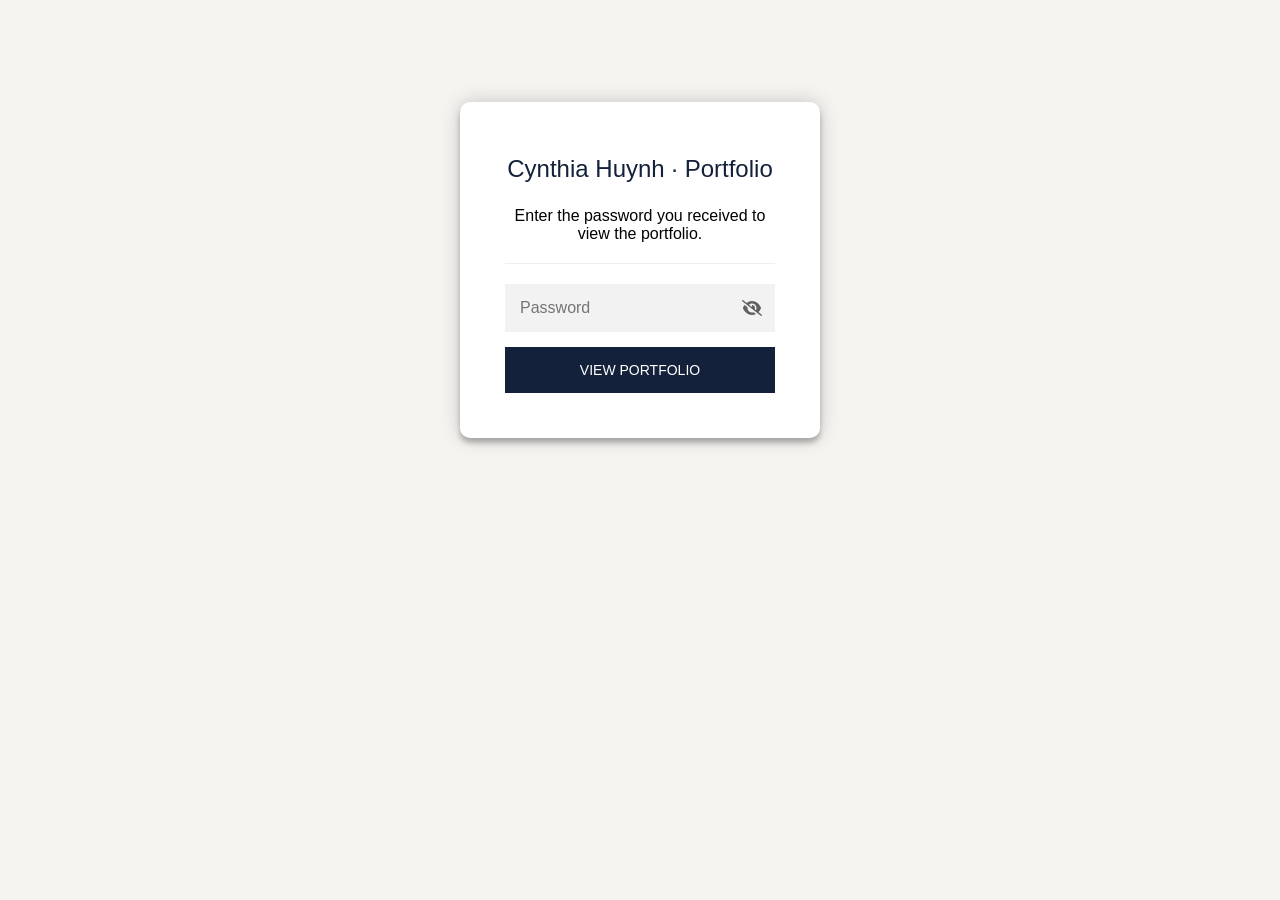
<file: cynthiahuynh/portfolio/business-messaging.html>
<!DOCTYPE html>
<html class="staticrypt-html">
    <head>
        <meta charset="utf-8" />
        <title>Cynthia Huynh · Portfolio</title>
        <meta name="viewport" content="width=device-width, initial-scale=1" />

        <!-- do not cache this page -->
        <meta http-equiv="cache-control" content="max-age=0" />
        <meta http-equiv="cache-control" content="no-cache" />
        <meta http-equiv="expires" content="0" />
        <meta http-equiv="expires" content="Tue, 01 Jan 1980 1:00:00 GMT" />
        <meta http-equiv="pragma" content="no-cache" />

        <style>
            .staticrypt-hr {
                margin-top: 20px;
                margin-bottom: 20px;
                border: 0;
                border-top: 1px solid #eee;
            }

            .staticrypt-page {
                width: 360px;
                padding: 8% 0 0;
                margin: auto;
                box-sizing: border-box;
            }

            .staticrypt-form {
                position: relative;
                z-index: 1;
                background: #ffffff;
                max-width: 360px;
                margin: 0 auto 100px;
                padding: 45px;
                text-align: center;
                box-shadow: 0 0 20px 0 rgba(0, 0, 0, 0.2), 0 5px 5px 0 rgba(0, 0, 0, 0.24);
            }

            .staticrypt-form input[type="password"],
            input[type="text"] {
                background: inherit;
                border: 0;
                box-sizing: border-box; /* This ensures padding is included in the total width */
                font-size: 14px;
                outline: 0;
                padding: 15px 30px 15px 15px; /* Adjust the padding to ensure there is space for the icon */
                width: 100%;
            }

            .staticrypt-password-container {
                position: relative;
                outline: 0;
                background: #f2f2f2;
                width: 100%;
                border: 0;
                margin: 0 0 15px;
                box-sizing: border-box;
            }

            .staticrypt-toggle-password-visibility {
                cursor: pointer;
                height: 20px;
                opacity: 60%;
                padding: 13px;
                position: absolute;
                right: 0;
                top: 50%;
                transform: translateY(-50%);
                width: 20px;
            }

            .staticrypt-form .staticrypt-decrypt-button {
                text-transform: uppercase;
                outline: 0;
                background: #14213A;
                width: 100%;
                border: 0;
                padding: 15px;
                color: #ffffff;
                font-size: 14px;
                cursor: pointer;
            }

            .staticrypt-form .staticrypt-decrypt-button:hover,
            .staticrypt-form .staticrypt-decrypt-button:active,
            .staticrypt-form .staticrypt-decrypt-button:focus {
                background: #14213A;
                filter: brightness(92%);
            }

            .staticrypt-html {
                height: 100%;
            }

            .staticrypt-body {
                height: 100%;
                margin: 0;
            }

            .staticrypt-content {
                height: 100%;
                margin-bottom: 1em;
                background: #F6F4F0;
                font-family: "Arial", sans-serif;
                -webkit-font-smoothing: antialiased;
                -moz-osx-font-smoothing: grayscale;
            }

            .staticrypt-instructions {
                margin-top: -1em;
                margin-bottom: 1em;
            }

            .staticrypt-title {
                font-size: 1.5em;
            }

            label.staticrypt-remember {
                display: flex;
                align-items: center;
                margin-bottom: 1em;
            }

            .staticrypt-remember input[type="checkbox"] {
                transform: scale(1.5);
                margin-right: 1em;
            }

            .hidden {
                display: none !important;
            }

            .staticrypt-spinner-container {
                height: 100%;
                display: flex;
                align-items: center;
                justify-content: center;
            }

            .staticrypt-spinner {
                display: inline-block;
                width: 2rem;
                height: 2rem;
                vertical-align: text-bottom;
                border: 0.25em solid gray;
                border-right-color: transparent;
                border-radius: 50%;
                -webkit-animation: spinner-border 0.75s linear infinite;
                animation: spinner-border 0.75s linear infinite;
                animation-duration: 0.75s;
                animation-timing-function: linear;
                animation-delay: 0s;
                animation-iteration-count: infinite;
                animation-direction: normal;
                animation-fill-mode: none;
                animation-play-state: running;
                animation-name: spinner-border;
            }

            @keyframes spinner-border {
                100% {
                    transform: rotate(360deg);
                }
            }

            @media screen and (-webkit-min-device-pixel-ratio: 0) {
                .staticrypt-form input[type="password"],
                input[type="text"] {
                    font-size: 16px;
                }
            }
          body { font-family: "DM Sans", "Helvetica Neue", Arial, sans-serif; }
            .staticrypt-title { font-family: "Instrument Sans", "Helvetica Neue", Arial, sans-serif; color: #14213A; font-size: 1.5em; }
            .staticrypt-form { border-radius: 10px; }
        </style>
    </head>

    <body class="staticrypt-body">
        <div id="staticrypt_loading" class="staticrypt-spinner-container">
            <div class="staticrypt-spinner"></div>
        </div>

        <div id="staticrypt_content" class="staticrypt-content hidden">
            <div class="staticrypt-page">
                <div class="staticrypt-form">
                    <div class="staticrypt-instructions">
                        <p class="staticrypt-title">Cynthia Huynh · Portfolio</p>
                        <p>Enter the password you received to view the portfolio.</p>
                    </div>

                    <hr class="staticrypt-hr" />

                    <form id="staticrypt-form" action="#" method="post">
                        <div class="staticrypt-password-container">
                            <input
                                id="staticrypt-password"
                                type="password"
                                name="password"
                                placeholder="Password"
                                autofocus
                            />

                            <img
                                class="staticrypt-toggle-password-visibility"
                                alt="Show password"
                                title="Show password"
                                src="[data-uri]"
                            />
                        </div>

                        <label id="staticrypt-remember-label" class="staticrypt-remember hidden">
                            <input id="staticrypt-remember" type="checkbox" name="remember" />
                            Remember me
                        </label>

                        <input type="submit" class="staticrypt-decrypt-button" value="View portfolio" />
                    </form>
                </div>
            </div>
        </div>

        <script>
            // these variables will be filled when generating the file - the template format is 'variable_name'
            // Keep the remembered password in a session cookie: shared by every tab, cleared when the browser closes.
            const sessionCookieStore = {
                getItem(k) { const m = document.cookie.match(new RegExp("(?:^|; )" + k + "=([^;]*)")); return m ? decodeURIComponent(m[1]) : null; },
                setItem(k, v) { document.cookie = k + "=" + encodeURIComponent(v) + "; path=/; SameSite=Lax" + (location.protocol === "https:" ? "; Secure" : ""); },
                removeItem(k) { document.cookie = k + "=; path=/; max-age=0"; },
            };
            try { Object.defineProperty(window, "localStorage", { value: sessionCookieStore, configurable: true }); } catch (e) {}
            // Count link opens before the password is entered (GoatCounter path /locked/...). Skips your own visits (?me=hide).
            (function () {
                if (location.hostname !== "sulhua.com" && location.hostname !== "www.sulhua.com") return;
                const me = new URLSearchParams(location.search).get("me");
                if (me === "show") document.cookie = "gc_skip=; path=/; max-age=0";
                if (me === "hide" || (me !== "show" && /(?:^|; )gc_skip=1/.test(document.cookie))) {
                    document.cookie = "gc_skip=1; path=/; max-age=31536000; SameSite=Lax; Secure"; // re-set on each visit so Safari keeps it
                    return;
                }
                if (sessionCookieStore.getItem("staticrypt_passphrase")) return;
                const gq = new URLSearchParams({ p: "/locked" + location.pathname, t: "Password page", r: document.referrer, q: location.search, rnd: Math.random().toString(36).slice(2) });
                new Image().src = "https://soycold.goatcounter.com/count?" + gq;
            })();
            const staticryptInitiator = ((function(){
  const exports = {};
  const cryptoEngine = ((function(){
  const exports = {};
  const { subtle } = crypto;

const IV_BITS = 16 * 8;
const HEX_BITS = 4;
const ENCRYPTION_ALGO = "AES-CBC";

/**
 * Translates between utf8 encoded hexadecimal strings
 * and Uint8Array bytes.
 */
const HexEncoder = {
    /**
     * hex string -> bytes
     * @param {string} hexString
     * @returns {Uint8Array}
     */
    parse: function (hexString) {
        if (hexString.length % 2 !== 0) throw "Invalid hexString";
        const arrayBuffer = new Uint8Array(hexString.length / 2);

        for (let i = 0; i < hexString.length; i += 2) {
            const byteValue = parseInt(hexString.substring(i, i + 2), 16);
            if (isNaN(byteValue)) {
                throw "Invalid hexString";
            }
            arrayBuffer[i / 2] = byteValue;
        }
        return arrayBuffer;
    },

    /**
     * bytes -> hex string
     * @param {Uint8Array} bytes
     * @returns {string}
     */
    stringify: function (bytes) {
        const hexBytes = [];

        for (let i = 0; i < bytes.length; ++i) {
            let byteString = bytes[i].toString(16);
            if (byteString.length < 2) {
                byteString = "0" + byteString;
            }
            hexBytes.push(byteString);
        }
        return hexBytes.join("");
    },
};

/**
 * Translates between utf8 strings and Uint8Array bytes.
 */
const UTF8Encoder = {
    parse: function (str) {
        return new TextEncoder().encode(str);
    },

    stringify: function (bytes) {
        return new TextDecoder().decode(bytes);
    },
};

/**
 * Salt and encrypt a msg with a password.
 */
async function encrypt(msg, hashedPassword) {
    // Must be 16 bytes, unpredictable, and preferably cryptographically random. However, it need not be secret.
    // https://developer.mozilla.org/en-US/docs/Web/API/SubtleCrypto/encrypt#parameters
    const iv = crypto.getRandomValues(new Uint8Array(IV_BITS / 8));

    const key = await subtle.importKey("raw", HexEncoder.parse(hashedPassword), ENCRYPTION_ALGO, false, ["encrypt"]);

    const encrypted = await subtle.encrypt(
        {
            name: ENCRYPTION_ALGO,
            iv: iv,
        },
        key,
        UTF8Encoder.parse(msg)
    );

    // iv will be 32 hex characters, we prepend it to the ciphertext for use in decryption
    return HexEncoder.stringify(iv) + HexEncoder.stringify(new Uint8Array(encrypted));
}
exports.encrypt = encrypt;

/**
 * Decrypt a salted msg using a password.
 *
 * @param {string} encryptedMsg
 * @param {string} hashedPassword
 * @returns {Promise<string>}
 */
async function decrypt(encryptedMsg, hashedPassword) {
    const ivLength = IV_BITS / HEX_BITS;
    const iv = HexEncoder.parse(encryptedMsg.substring(0, ivLength));
    const encrypted = encryptedMsg.substring(ivLength);

    const key = await subtle.importKey("raw", HexEncoder.parse(hashedPassword), ENCRYPTION_ALGO, false, ["decrypt"]);

    const outBuffer = await subtle.decrypt(
        {
            name: ENCRYPTION_ALGO,
            iv: iv,
        },
        key,
        HexEncoder.parse(encrypted)
    );

    return UTF8Encoder.stringify(new Uint8Array(outBuffer));
}
exports.decrypt = decrypt;

/**
 * Salt and hash the password so it can be stored in localStorage without opening a password reuse vulnerability.
 *
 * @param {string} password
 * @param {string} salt
 * @returns {Promise<string>}
 */
async function hashPassword(password, salt) {
    // we hash the password in multiple steps, each adding more iterations. This is because we used to allow less
    // iterations, so for backward compatibility reasons, we need to support going from that to more iterations.
    let hashedPassword = await hashLegacyRound(password, salt);

    hashedPassword = await hashSecondRound(hashedPassword, salt);

    return hashThirdRound(hashedPassword, salt);
}
exports.hashPassword = hashPassword;

/**
 * This hashes the password with 1k iterations. This is a low number, we need this function to support backwards
 * compatibility.
 *
 * @param {string} password
 * @param {string} salt
 * @returns {Promise<string>}
 */
function hashLegacyRound(password, salt) {
    return pbkdf2(password, salt, 1000, "SHA-1");
}
exports.hashLegacyRound = hashLegacyRound;

/**
 * Add a second round of iterations. This is because we used to use 1k, so for backwards compatibility with
 * remember-me/autodecrypt links, we need to support going from that to more iterations.
 *
 * @param hashedPassword
 * @param salt
 * @returns {Promise<string>}
 */
function hashSecondRound(hashedPassword, salt) {
    return pbkdf2(hashedPassword, salt, 14000, "SHA-256");
}
exports.hashSecondRound = hashSecondRound;

/**
 * Add a third round of iterations to bring total number to 600k. This is because we used to use 1k, then 15k, so for
 * backwards compatibility with remember-me/autodecrypt links, we need to support going from that to more iterations.
 *
 * @param hashedPassword
 * @param salt
 * @returns {Promise<string>}
 */
function hashThirdRound(hashedPassword, salt) {
    return pbkdf2(hashedPassword, salt, 585000, "SHA-256");
}
exports.hashThirdRound = hashThirdRound;

/**
 * Salt and hash the password so it can be stored in localStorage without opening a password reuse vulnerability.
 *
 * @param {string} password
 * @param {string} salt
 * @param {int} iterations
 * @param {string} hashAlgorithm
 * @returns {Promise<string>}
 */
async function pbkdf2(password, salt, iterations, hashAlgorithm) {
    const key = await subtle.importKey("raw", UTF8Encoder.parse(password), "PBKDF2", false, ["deriveBits"]);

    const keyBytes = await subtle.deriveBits(
        {
            name: "PBKDF2",
            hash: hashAlgorithm,
            iterations,
            salt: UTF8Encoder.parse(salt),
        },
        key,
        256
    );

    return HexEncoder.stringify(new Uint8Array(keyBytes));
}

function generateRandomSalt() {
    const bytes = crypto.getRandomValues(new Uint8Array(128 / 8));

    return HexEncoder.stringify(new Uint8Array(bytes));
}
exports.generateRandomSalt = generateRandomSalt;

async function signMessage(hashedPassword, message) {
    const key = await subtle.importKey(
        "raw",
        HexEncoder.parse(hashedPassword),
        {
            name: "HMAC",
            hash: "SHA-256",
        },
        false,
        ["sign"]
    );
    const signature = await subtle.sign("HMAC", key, UTF8Encoder.parse(message));

    return HexEncoder.stringify(new Uint8Array(signature));
}
exports.signMessage = signMessage;

function getRandomAlphanum() {
    const possibleCharacters = "abcdefghijklmnopqrstuvwxyzABCDEFGHIJKLMNOPQRSTUVWXYZ0123456789";

    let byteArray;
    let parsedInt;

    // Keep generating new random bytes until we get a value that falls
    // within a range that can be evenly divided by possibleCharacters.length
    do {
        byteArray = crypto.getRandomValues(new Uint8Array(1));
        // extract the lowest byte to get an int from 0 to 255 (probably unnecessary, since we're only generating 1 byte)
        parsedInt = byteArray[0] & 0xff;
    } while (parsedInt >= 256 - (256 % possibleCharacters.length));

    // Take the modulo of the parsed integer to get a random number between 0 and totalLength - 1
    const randomIndex = parsedInt % possibleCharacters.length;

    return possibleCharacters[randomIndex];
}

/**
 * Generate a random string of a given length.
 *
 * @param {int} length
 * @returns {string}
 */
function generateRandomString(length) {
    let randomString = "";

    for (let i = 0; i < length; i++) {
        randomString += getRandomAlphanum();
    }

    return randomString;
}
exports.generateRandomString = generateRandomString;

  return exports;
})());
const codec = ((function(){
  const exports = {};
  /**
 * Initialize the codec with the provided cryptoEngine - this return functions to encode and decode messages.
 *
 * @param cryptoEngine - the engine to use for encryption / decryption
 */
function init(cryptoEngine) {
    const exports = {};

    /**
     * Top-level function for encoding a message.
     * Includes password hashing, encryption, and signing.
     *
     * @param {string} msg
     * @param {string} password
     * @param {string} salt
     *
     * @returns {string} The encoded text
     */
    async function encode(msg, password, salt) {
        const hashedPassword = await cryptoEngine.hashPassword(password, salt);

        const encrypted = await cryptoEngine.encrypt(msg, hashedPassword);

        // we use the hashed password in the HMAC because this is effectively what will be used a password (so we can store
        // it in localStorage safely, we don't use the clear text password)
        const hmac = await cryptoEngine.signMessage(hashedPassword, encrypted);

        return hmac + encrypted;
    }
    exports.encode = encode;

    /**
     * Encode using a password that has already been hashed. This is useful to encode multiple messages in a row, that way
     * we don't need to hash the password multiple times.
     *
     * @param {string} msg
     * @param {string} hashedPassword
     *
     * @returns {string} The encoded text
     */
    async function encodeWithHashedPassword(msg, hashedPassword) {
        const encrypted = await cryptoEngine.encrypt(msg, hashedPassword);

        // we use the hashed password in the HMAC because this is effectively what will be used a password (so we can store
        // it in localStorage safely, we don't use the clear text password)
        const hmac = await cryptoEngine.signMessage(hashedPassword, encrypted);

        return hmac + encrypted;
    }
    exports.encodeWithHashedPassword = encodeWithHashedPassword;

    /**
     * Top-level function for decoding a message.
     * Includes signature check and decryption.
     *
     * @param {string} signedMsg
     * @param {string} hashedPassword
     * @param {string} salt
     * @param {int} backwardCompatibleAttempt
     * @param {string} originalPassword
     *
     * @returns {Object} {success: true, decoded: string} | {success: false, message: string}
     */
    async function decode(signedMsg, hashedPassword, salt, backwardCompatibleAttempt = 0, originalPassword = "") {
        const encryptedHMAC = signedMsg.substring(0, 64);
        const encryptedMsg = signedMsg.substring(64);
        const decryptedHMAC = await cryptoEngine.signMessage(hashedPassword, encryptedMsg);

        if (decryptedHMAC !== encryptedHMAC) {
            // we have been raising the number of iterations in the hashing algorithm multiple times, so to support the old
            // remember-me/autodecrypt links we need to try bringing the old hashes up to speed.
            originalPassword = originalPassword || hashedPassword;
            if (backwardCompatibleAttempt === 0) {
                const updatedHashedPassword = await cryptoEngine.hashThirdRound(originalPassword, salt);

                return decode(signedMsg, updatedHashedPassword, salt, backwardCompatibleAttempt + 1, originalPassword);
            }
            if (backwardCompatibleAttempt === 1) {
                let updatedHashedPassword = await cryptoEngine.hashSecondRound(originalPassword, salt);
                updatedHashedPassword = await cryptoEngine.hashThirdRound(updatedHashedPassword, salt);

                return decode(signedMsg, updatedHashedPassword, salt, backwardCompatibleAttempt + 1, originalPassword);
            }

            return { success: false, message: "Signature mismatch" };
        }

        return {
            success: true,
            decoded: await cryptoEngine.decrypt(encryptedMsg, hashedPassword),
        };
    }
    exports.decode = decode;

    return exports;
}
exports.init = init;

  return exports;
})());
const decode = codec.init(cryptoEngine).decode;

/**
 * Initialize the staticrypt module, that exposes functions callbable by the password_template.
 *
 * @param {{
 *  staticryptEncryptedMsgUniqueVariableName: string,
 *  isRememberEnabled: boolean,
 *  rememberDurationInDays: number,
 *  staticryptSaltUniqueVariableName: string,
 * }} staticryptConfig - object of data that is stored on the password_template at encryption time.
 *
 * @param {{
 *  rememberExpirationKey: string,
 *  rememberPassphraseKey: string,
 *  replaceHtmlCallback: function,
 *  clearLocalStorageCallback: function,
 * }} templateConfig - object of data that can be configured by a custom password_template.
 */
function init(staticryptConfig, templateConfig) {
    const exports = {};

    /**
     * Decrypt our encrypted page, replace the whole HTML.
     *
     * @param {string} hashedPassword
     * @returns {Promise<boolean>}
     */
    async function decryptAndReplaceHtml(hashedPassword) {
        const { staticryptEncryptedMsgUniqueVariableName, staticryptSaltUniqueVariableName } = staticryptConfig;
        const { replaceHtmlCallback } = templateConfig;

        const result = await decode(
            staticryptEncryptedMsgUniqueVariableName,
            hashedPassword,
            staticryptSaltUniqueVariableName
        );
        if (!result.success) {
            return false;
        }
        const plainHTML = result.decoded;

        // if the user configured a callback call it, otherwise just replace the whole HTML
        if (typeof replaceHtmlCallback === "function") {
            replaceHtmlCallback(plainHTML);
        } else {
            document.write(plainHTML);
            document.close();
        }

        return true;
    }

    /**
     * Attempt to decrypt the page and replace the whole HTML.
     *
     * @param {string} password
     * @param {boolean} isRememberChecked
     *
     * @returns {Promise<{isSuccessful: boolean, hashedPassword?: string}>} - we return an object, so that if we want to
     *   expose more information in the future we can do it without breaking the password_template
     */
    async function handleDecryptionOfPage(password, isRememberChecked) {
        const { staticryptSaltUniqueVariableName } = staticryptConfig;

        // decrypt and replace the whole page
        const hashedPassword = await cryptoEngine.hashPassword(password, staticryptSaltUniqueVariableName);
        return handleDecryptionOfPageFromHash(hashedPassword, isRememberChecked);
    }
    exports.handleDecryptionOfPage = handleDecryptionOfPage;

    async function handleDecryptionOfPageFromHash(hashedPassword, isRememberChecked) {
        const { isRememberEnabled, rememberDurationInDays } = staticryptConfig;
        const { rememberExpirationKey, rememberPassphraseKey } = templateConfig;

        const isDecryptionSuccessful = await decryptAndReplaceHtml(hashedPassword);

        if (!isDecryptionSuccessful) {
            return {
                isSuccessful: false,
                hashedPassword,
            };
        }

        // remember the hashedPassword and set its expiration if necessary
        if (isRememberEnabled && isRememberChecked) {
            window.localStorage.setItem(rememberPassphraseKey, hashedPassword);

            // set the expiration if the duration isn't 0 (meaning no expiration)
            if (rememberDurationInDays > 0) {
                window.localStorage.setItem(
                    rememberExpirationKey,
                    (new Date().getTime() + rememberDurationInDays * 24 * 60 * 60 * 1000).toString()
                );
            }
        }

        return {
            isSuccessful: true,
            hashedPassword,
        };
    }
    exports.handleDecryptionOfPageFromHash = handleDecryptionOfPageFromHash;

    /**
     * Clear localstorage from staticrypt related values
     */
    function clearLocalStorage() {
        const { clearLocalStorageCallback, rememberExpirationKey, rememberPassphraseKey } = templateConfig;

        if (typeof clearLocalStorageCallback === "function") {
            clearLocalStorageCallback();
        } else {
            localStorage.removeItem(rememberPassphraseKey);
            localStorage.removeItem(rememberExpirationKey);
        }
    }

    async function handleDecryptOnLoad() {
        let isSuccessful = await decryptOnLoadFromUrl();

        if (!isSuccessful) {
            isSuccessful = await decryptOnLoadFromRememberMe();
        }

        return { isSuccessful };
    }
    exports.handleDecryptOnLoad = handleDecryptOnLoad;

    /**
     * Clear storage if we are logging out
     *
     * @returns {boolean} - whether we logged out
     */
    function logoutIfNeeded() {
        const logoutKey = "staticrypt_logout";

        // handle logout through query param
        const queryParams = new URLSearchParams(window.location.search);
        if (queryParams.has(logoutKey)) {
            clearLocalStorage();
            return true;
        }

        // handle logout through URL fragment
        const hash = window.location.hash.substring(1);
        if (hash.includes(logoutKey)) {
            clearLocalStorage();
            return true;
        }

        return false;
    }

    /**
     * To be called on load: check if we want to try to decrypt and replace the HTML with the decrypted content, and
     * try to do it if needed.
     *
     * @returns {Promise<boolean>} true if we derypted and replaced the whole page, false otherwise
     */
    async function decryptOnLoadFromRememberMe() {
        const { rememberDurationInDays } = staticryptConfig;
        const { rememberExpirationKey, rememberPassphraseKey } = templateConfig;

        // if we are login out, terminate
        if (logoutIfNeeded()) {
            return false;
        }

        // if there is expiration configured, check if we're not beyond the expiration
        if (rememberDurationInDays && rememberDurationInDays > 0) {
            const expiration = localStorage.getItem(rememberExpirationKey),
                isExpired = expiration && new Date().getTime() > parseInt(expiration);

            if (isExpired) {
                clearLocalStorage();
                return false;
            }
        }

        const hashedPassword = localStorage.getItem(rememberPassphraseKey);

        if (hashedPassword) {
            // try to decrypt
            const isDecryptionSuccessful = await decryptAndReplaceHtml(hashedPassword);

            // if the decryption is unsuccessful the password might be wrong - silently clear the saved data and let
            // the user fill the password form again
            if (!isDecryptionSuccessful) {
                clearLocalStorage();
                return false;
            }

            return true;
        }

        return false;
    }

    async function decryptOnLoadFromUrl() {
        const passwordKey = "staticrypt_pwd";
        const rememberMeKey = "remember_me";

        // try to get the password from the query param (for backward compatibility - we now want to avoid this method,
        // since it sends the hashed password to the server which isn't needed)
        const queryParams = new URLSearchParams(window.location.search);
        const hashedPasswordQuery = queryParams.get(passwordKey);
        const rememberMeQuery = queryParams.get(rememberMeKey);

        const urlFragment = window.location.hash.substring(1);
        // get the password from the url fragment
        const hashedPasswordRegexMatch = urlFragment.match(new RegExp(passwordKey + "=([^&]*)"));
        const hashedPasswordFragment = hashedPasswordRegexMatch ? hashedPasswordRegexMatch[1] : null;
        const rememberMeFragment = urlFragment.includes(rememberMeKey);

        const hashedPassword = hashedPasswordFragment || hashedPasswordQuery;
        const rememberMe = rememberMeFragment || rememberMeQuery;

        if (hashedPassword) {
            return handleDecryptionOfPageFromHash(hashedPassword, rememberMe);
        }

        return false;
    }

    return exports;
}
exports.init = init;

  return exports;
})());
            const templateError = "That password didn’t work. Please try again.",
                templateToggleAltShow = "Show password",
                templateToggleAltHide = "Hide password",
                isRememberEnabled = true,
                staticryptConfig = {"staticryptEncryptedMsgUniqueVariableName":"[base64]","isRememberEnabled":true,"rememberDurationInDays":0,"staticryptSaltUniqueVariableName":"db82438a90577b65d0b9e1d5e9e03567"};

            // you can edit these values to customize some of the behavior of StatiCrypt
            const templateConfig = {
                rememberExpirationKey: "staticrypt_expiration",
                rememberPassphraseKey: "staticrypt_passphrase",
                replaceHtmlCallback: null,
                clearLocalStorageCallback: null,
            };

            // init the staticrypt engine
            const staticrypt = staticryptInitiator.init(staticryptConfig, templateConfig);

            // try to automatically decrypt on load if there is a saved password
            window.onload = async function () {
                const { isSuccessful } = await staticrypt.handleDecryptOnLoad();

                // if we didn't decrypt anything on load, show the password prompt. Otherwise the content has already been
                // replaced, no need to do anything
                if (!isSuccessful) {
                    // hide loading screen
                    document.getElementById("staticrypt_loading").classList.add("hidden");
                    document.getElementById("staticrypt_content").classList.remove("hidden");
                    document.getElementById("staticrypt-password").focus();

                    // show the remember me checkbox
                    if (isRememberEnabled) {
                        /* remember is always on, for this browser session only */
                    }
                }
            };

            // toggle password visibility
            const toggleIcon = document.querySelector(".staticrypt-toggle-password-visibility");
            // these two icons are coming from FontAwesome
            const imgSrcEyeClosed =
                "[data-uri]";
            const imgSrcEyeOpened =
                "[data-uri]";
            toggleIcon.addEventListener("click", function () {
                const passwordInput = document.getElementById("staticrypt-password");
                if (passwordInput.type === "password") {
                    passwordInput.type = "text";
                    toggleIcon.src = imgSrcEyeOpened;
                    toggleIcon.alt = templateToggleAltHide;
                    toggleIcon.title = templateToggleAltHide;
                } else {
                    passwordInput.type = "password";
                    toggleIcon.src = imgSrcEyeClosed;
                    toggleIcon.alt = templateToggleAltShow;
                    toggleIcon.title = templateToggleAltShow;
                }
            });

            // handle password form submission
            document.getElementById("staticrypt-form").addEventListener("submit", async function (e) {
                e.preventDefault();

                const password = document.getElementById("staticrypt-password").value,
                    isRememberChecked = true;

                const { isSuccessful } = await staticrypt.handleDecryptionOfPage(password, isRememberChecked);

                if (!isSuccessful) {
                    alert(templateError);
                }
            });
        </script>
    </body>
</html>
</file>
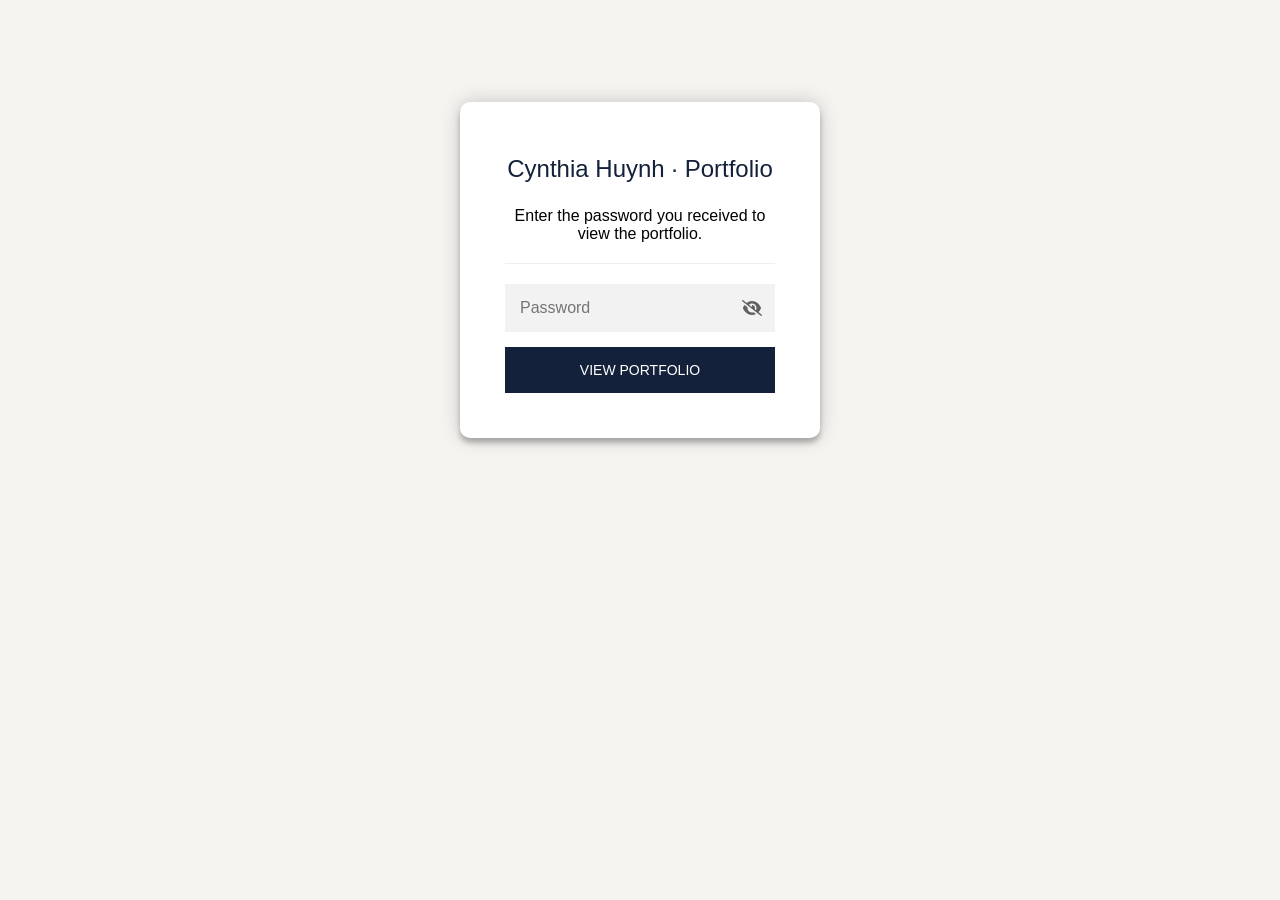
<file: cynthiahuynh/portfolio/facebook-ads.html>
<!DOCTYPE html>
<html class="staticrypt-html">
    <head>
        <meta charset="utf-8" />
        <title>Cynthia Huynh · Portfolio</title>
        <meta name="viewport" content="width=device-width, initial-scale=1" />

        <!-- do not cache this page -->
        <meta http-equiv="cache-control" content="max-age=0" />
        <meta http-equiv="cache-control" content="no-cache" />
        <meta http-equiv="expires" content="0" />
        <meta http-equiv="expires" content="Tue, 01 Jan 1980 1:00:00 GMT" />
        <meta http-equiv="pragma" content="no-cache" />

        <style>
            .staticrypt-hr {
                margin-top: 20px;
                margin-bottom: 20px;
                border: 0;
                border-top: 1px solid #eee;
            }

            .staticrypt-page {
                width: 360px;
                padding: 8% 0 0;
                margin: auto;
                box-sizing: border-box;
            }

            .staticrypt-form {
                position: relative;
                z-index: 1;
                background: #ffffff;
                max-width: 360px;
                margin: 0 auto 100px;
                padding: 45px;
                text-align: center;
                box-shadow: 0 0 20px 0 rgba(0, 0, 0, 0.2), 0 5px 5px 0 rgba(0, 0, 0, 0.24);
            }

            .staticrypt-form input[type="password"],
            input[type="text"] {
                background: inherit;
                border: 0;
                box-sizing: border-box; /* This ensures padding is included in the total width */
                font-size: 14px;
                outline: 0;
                padding: 15px 30px 15px 15px; /* Adjust the padding to ensure there is space for the icon */
                width: 100%;
            }

            .staticrypt-password-container {
                position: relative;
                outline: 0;
                background: #f2f2f2;
                width: 100%;
                border: 0;
                margin: 0 0 15px;
                box-sizing: border-box;
            }

            .staticrypt-toggle-password-visibility {
                cursor: pointer;
                height: 20px;
                opacity: 60%;
                padding: 13px;
                position: absolute;
                right: 0;
                top: 50%;
                transform: translateY(-50%);
                width: 20px;
            }

            .staticrypt-form .staticrypt-decrypt-button {
                text-transform: uppercase;
                outline: 0;
                background: #14213A;
                width: 100%;
                border: 0;
                padding: 15px;
                color: #ffffff;
                font-size: 14px;
                cursor: pointer;
            }

            .staticrypt-form .staticrypt-decrypt-button:hover,
            .staticrypt-form .staticrypt-decrypt-button:active,
            .staticrypt-form .staticrypt-decrypt-button:focus {
                background: #14213A;
                filter: brightness(92%);
            }

            .staticrypt-html {
                height: 100%;
            }

            .staticrypt-body {
                height: 100%;
                margin: 0;
            }

            .staticrypt-content {
                height: 100%;
                margin-bottom: 1em;
                background: #F6F4F0;
                font-family: "Arial", sans-serif;
                -webkit-font-smoothing: antialiased;
                -moz-osx-font-smoothing: grayscale;
            }

            .staticrypt-instructions {
                margin-top: -1em;
                margin-bottom: 1em;
            }

            .staticrypt-title {
                font-size: 1.5em;
            }

            label.staticrypt-remember {
                display: flex;
                align-items: center;
                margin-bottom: 1em;
            }

            .staticrypt-remember input[type="checkbox"] {
                transform: scale(1.5);
                margin-right: 1em;
            }

            .hidden {
                display: none !important;
            }

            .staticrypt-spinner-container {
                height: 100%;
                display: flex;
                align-items: center;
                justify-content: center;
            }

            .staticrypt-spinner {
                display: inline-block;
                width: 2rem;
                height: 2rem;
                vertical-align: text-bottom;
                border: 0.25em solid gray;
                border-right-color: transparent;
                border-radius: 50%;
                -webkit-animation: spinner-border 0.75s linear infinite;
                animation: spinner-border 0.75s linear infinite;
                animation-duration: 0.75s;
                animation-timing-function: linear;
                animation-delay: 0s;
                animation-iteration-count: infinite;
                animation-direction: normal;
                animation-fill-mode: none;
                animation-play-state: running;
                animation-name: spinner-border;
            }

            @keyframes spinner-border {
                100% {
                    transform: rotate(360deg);
                }
            }

            @media screen and (-webkit-min-device-pixel-ratio: 0) {
                .staticrypt-form input[type="password"],
                input[type="text"] {
                    font-size: 16px;
                }
            }
          body { font-family: "DM Sans", "Helvetica Neue", Arial, sans-serif; }
            .staticrypt-title { font-family: "Instrument Sans", "Helvetica Neue", Arial, sans-serif; color: #14213A; font-size: 1.5em; }
            .staticrypt-form { border-radius: 10px; }
        </style>
    </head>

    <body class="staticrypt-body">
        <div id="staticrypt_loading" class="staticrypt-spinner-container">
            <div class="staticrypt-spinner"></div>
        </div>

        <div id="staticrypt_content" class="staticrypt-content hidden">
            <div class="staticrypt-page">
                <div class="staticrypt-form">
                    <div class="staticrypt-instructions">
                        <p class="staticrypt-title">Cynthia Huynh · Portfolio</p>
                        <p>Enter the password you received to view the portfolio.</p>
                    </div>

                    <hr class="staticrypt-hr" />

                    <form id="staticrypt-form" action="#" method="post">
                        <div class="staticrypt-password-container">
                            <input
                                id="staticrypt-password"
                                type="password"
                                name="password"
                                placeholder="Password"
                                autofocus
                            />

                            <img
                                class="staticrypt-toggle-password-visibility"
                                alt="Show password"
                                title="Show password"
                                src="[data-uri]"
                            />
                        </div>

                        <label id="staticrypt-remember-label" class="staticrypt-remember hidden">
                            <input id="staticrypt-remember" type="checkbox" name="remember" />
                            Remember me
                        </label>

                        <input type="submit" class="staticrypt-decrypt-button" value="View portfolio" />
                    </form>
                </div>
            </div>
        </div>

        <script>
            // these variables will be filled when generating the file - the template format is 'variable_name'
            // Keep the remembered password in a session cookie: shared by every tab, cleared when the browser closes.
            const sessionCookieStore = {
                getItem(k) { const m = document.cookie.match(new RegExp("(?:^|; )" + k + "=([^;]*)")); return m ? decodeURIComponent(m[1]) : null; },
                setItem(k, v) { document.cookie = k + "=" + encodeURIComponent(v) + "; path=/; SameSite=Lax" + (location.protocol === "https:" ? "; Secure" : ""); },
                removeItem(k) { document.cookie = k + "=; path=/; max-age=0"; },
            };
            try { Object.defineProperty(window, "localStorage", { value: sessionCookieStore, configurable: true }); } catch (e) {}
            // Count link opens before the password is entered (GoatCounter path /locked/...). Skips your own visits (?me=hide).
            (function () {
                if (location.hostname !== "sulhua.com" && location.hostname !== "www.sulhua.com") return;
                const me = new URLSearchParams(location.search).get("me");
                if (me === "show") document.cookie = "gc_skip=; path=/; max-age=0";
                if (me === "hide" || (me !== "show" && /(?:^|; )gc_skip=1/.test(document.cookie))) {
                    document.cookie = "gc_skip=1; path=/; max-age=31536000; SameSite=Lax; Secure"; // re-set on each visit so Safari keeps it
                    return;
                }
                if (sessionCookieStore.getItem("staticrypt_passphrase")) return;
                const gq = new URLSearchParams({ p: "/locked" + location.pathname, t: "Password page", r: document.referrer, q: location.search, rnd: Math.random().toString(36).slice(2) });
                new Image().src = "https://soycold.goatcounter.com/count?" + gq;
            })();
            const staticryptInitiator = ((function(){
  const exports = {};
  const cryptoEngine = ((function(){
  const exports = {};
  const { subtle } = crypto;

const IV_BITS = 16 * 8;
const HEX_BITS = 4;
const ENCRYPTION_ALGO = "AES-CBC";

/**
 * Translates between utf8 encoded hexadecimal strings
 * and Uint8Array bytes.
 */
const HexEncoder = {
    /**
     * hex string -> bytes
     * @param {string} hexString
     * @returns {Uint8Array}
     */
    parse: function (hexString) {
        if (hexString.length % 2 !== 0) throw "Invalid hexString";
        const arrayBuffer = new Uint8Array(hexString.length / 2);

        for (let i = 0; i < hexString.length; i += 2) {
            const byteValue = parseInt(hexString.substring(i, i + 2), 16);
            if (isNaN(byteValue)) {
                throw "Invalid hexString";
            }
            arrayBuffer[i / 2] = byteValue;
        }
        return arrayBuffer;
    },

    /**
     * bytes -> hex string
     * @param {Uint8Array} bytes
     * @returns {string}
     */
    stringify: function (bytes) {
        const hexBytes = [];

        for (let i = 0; i < bytes.length; ++i) {
            let byteString = bytes[i].toString(16);
            if (byteString.length < 2) {
                byteString = "0" + byteString;
            }
            hexBytes.push(byteString);
        }
        return hexBytes.join("");
    },
};

/**
 * Translates between utf8 strings and Uint8Array bytes.
 */
const UTF8Encoder = {
    parse: function (str) {
        return new TextEncoder().encode(str);
    },

    stringify: function (bytes) {
        return new TextDecoder().decode(bytes);
    },
};

/**
 * Salt and encrypt a msg with a password.
 */
async function encrypt(msg, hashedPassword) {
    // Must be 16 bytes, unpredictable, and preferably cryptographically random. However, it need not be secret.
    // https://developer.mozilla.org/en-US/docs/Web/API/SubtleCrypto/encrypt#parameters
    const iv = crypto.getRandomValues(new Uint8Array(IV_BITS / 8));

    const key = await subtle.importKey("raw", HexEncoder.parse(hashedPassword), ENCRYPTION_ALGO, false, ["encrypt"]);

    const encrypted = await subtle.encrypt(
        {
            name: ENCRYPTION_ALGO,
            iv: iv,
        },
        key,
        UTF8Encoder.parse(msg)
    );

    // iv will be 32 hex characters, we prepend it to the ciphertext for use in decryption
    return HexEncoder.stringify(iv) + HexEncoder.stringify(new Uint8Array(encrypted));
}
exports.encrypt = encrypt;

/**
 * Decrypt a salted msg using a password.
 *
 * @param {string} encryptedMsg
 * @param {string} hashedPassword
 * @returns {Promise<string>}
 */
async function decrypt(encryptedMsg, hashedPassword) {
    const ivLength = IV_BITS / HEX_BITS;
    const iv = HexEncoder.parse(encryptedMsg.substring(0, ivLength));
    const encrypted = encryptedMsg.substring(ivLength);

    const key = await subtle.importKey("raw", HexEncoder.parse(hashedPassword), ENCRYPTION_ALGO, false, ["decrypt"]);

    const outBuffer = await subtle.decrypt(
        {
            name: ENCRYPTION_ALGO,
            iv: iv,
        },
        key,
        HexEncoder.parse(encrypted)
    );

    return UTF8Encoder.stringify(new Uint8Array(outBuffer));
}
exports.decrypt = decrypt;

/**
 * Salt and hash the password so it can be stored in localStorage without opening a password reuse vulnerability.
 *
 * @param {string} password
 * @param {string} salt
 * @returns {Promise<string>}
 */
async function hashPassword(password, salt) {
    // we hash the password in multiple steps, each adding more iterations. This is because we used to allow less
    // iterations, so for backward compatibility reasons, we need to support going from that to more iterations.
    let hashedPassword = await hashLegacyRound(password, salt);

    hashedPassword = await hashSecondRound(hashedPassword, salt);

    return hashThirdRound(hashedPassword, salt);
}
exports.hashPassword = hashPassword;

/**
 * This hashes the password with 1k iterations. This is a low number, we need this function to support backwards
 * compatibility.
 *
 * @param {string} password
 * @param {string} salt
 * @returns {Promise<string>}
 */
function hashLegacyRound(password, salt) {
    return pbkdf2(password, salt, 1000, "SHA-1");
}
exports.hashLegacyRound = hashLegacyRound;

/**
 * Add a second round of iterations. This is because we used to use 1k, so for backwards compatibility with
 * remember-me/autodecrypt links, we need to support going from that to more iterations.
 *
 * @param hashedPassword
 * @param salt
 * @returns {Promise<string>}
 */
function hashSecondRound(hashedPassword, salt) {
    return pbkdf2(hashedPassword, salt, 14000, "SHA-256");
}
exports.hashSecondRound = hashSecondRound;

/**
 * Add a third round of iterations to bring total number to 600k. This is because we used to use 1k, then 15k, so for
 * backwards compatibility with remember-me/autodecrypt links, we need to support going from that to more iterations.
 *
 * @param hashedPassword
 * @param salt
 * @returns {Promise<string>}
 */
function hashThirdRound(hashedPassword, salt) {
    return pbkdf2(hashedPassword, salt, 585000, "SHA-256");
}
exports.hashThirdRound = hashThirdRound;

/**
 * Salt and hash the password so it can be stored in localStorage without opening a password reuse vulnerability.
 *
 * @param {string} password
 * @param {string} salt
 * @param {int} iterations
 * @param {string} hashAlgorithm
 * @returns {Promise<string>}
 */
async function pbkdf2(password, salt, iterations, hashAlgorithm) {
    const key = await subtle.importKey("raw", UTF8Encoder.parse(password), "PBKDF2", false, ["deriveBits"]);

    const keyBytes = await subtle.deriveBits(
        {
            name: "PBKDF2",
            hash: hashAlgorithm,
            iterations,
            salt: UTF8Encoder.parse(salt),
        },
        key,
        256
    );

    return HexEncoder.stringify(new Uint8Array(keyBytes));
}

function generateRandomSalt() {
    const bytes = crypto.getRandomValues(new Uint8Array(128 / 8));

    return HexEncoder.stringify(new Uint8Array(bytes));
}
exports.generateRandomSalt = generateRandomSalt;

async function signMessage(hashedPassword, message) {
    const key = await subtle.importKey(
        "raw",
        HexEncoder.parse(hashedPassword),
        {
            name: "HMAC",
            hash: "SHA-256",
        },
        false,
        ["sign"]
    );
    const signature = await subtle.sign("HMAC", key, UTF8Encoder.parse(message));

    return HexEncoder.stringify(new Uint8Array(signature));
}
exports.signMessage = signMessage;

function getRandomAlphanum() {
    const possibleCharacters = "abcdefghijklmnopqrstuvwxyzABCDEFGHIJKLMNOPQRSTUVWXYZ0123456789";

    let byteArray;
    let parsedInt;

    // Keep generating new random bytes until we get a value that falls
    // within a range that can be evenly divided by possibleCharacters.length
    do {
        byteArray = crypto.getRandomValues(new Uint8Array(1));
        // extract the lowest byte to get an int from 0 to 255 (probably unnecessary, since we're only generating 1 byte)
        parsedInt = byteArray[0] & 0xff;
    } while (parsedInt >= 256 - (256 % possibleCharacters.length));

    // Take the modulo of the parsed integer to get a random number between 0 and totalLength - 1
    const randomIndex = parsedInt % possibleCharacters.length;

    return possibleCharacters[randomIndex];
}

/**
 * Generate a random string of a given length.
 *
 * @param {int} length
 * @returns {string}
 */
function generateRandomString(length) {
    let randomString = "";

    for (let i = 0; i < length; i++) {
        randomString += getRandomAlphanum();
    }

    return randomString;
}
exports.generateRandomString = generateRandomString;

  return exports;
})());
const codec = ((function(){
  const exports = {};
  /**
 * Initialize the codec with the provided cryptoEngine - this return functions to encode and decode messages.
 *
 * @param cryptoEngine - the engine to use for encryption / decryption
 */
function init(cryptoEngine) {
    const exports = {};

    /**
     * Top-level function for encoding a message.
     * Includes password hashing, encryption, and signing.
     *
     * @param {string} msg
     * @param {string} password
     * @param {string} salt
     *
     * @returns {string} The encoded text
     */
    async function encode(msg, password, salt) {
        const hashedPassword = await cryptoEngine.hashPassword(password, salt);

        const encrypted = await cryptoEngine.encrypt(msg, hashedPassword);

        // we use the hashed password in the HMAC because this is effectively what will be used a password (so we can store
        // it in localStorage safely, we don't use the clear text password)
        const hmac = await cryptoEngine.signMessage(hashedPassword, encrypted);

        return hmac + encrypted;
    }
    exports.encode = encode;

    /**
     * Encode using a password that has already been hashed. This is useful to encode multiple messages in a row, that way
     * we don't need to hash the password multiple times.
     *
     * @param {string} msg
     * @param {string} hashedPassword
     *
     * @returns {string} The encoded text
     */
    async function encodeWithHashedPassword(msg, hashedPassword) {
        const encrypted = await cryptoEngine.encrypt(msg, hashedPassword);

        // we use the hashed password in the HMAC because this is effectively what will be used a password (so we can store
        // it in localStorage safely, we don't use the clear text password)
        const hmac = await cryptoEngine.signMessage(hashedPassword, encrypted);

        return hmac + encrypted;
    }
    exports.encodeWithHashedPassword = encodeWithHashedPassword;

    /**
     * Top-level function for decoding a message.
     * Includes signature check and decryption.
     *
     * @param {string} signedMsg
     * @param {string} hashedPassword
     * @param {string} salt
     * @param {int} backwardCompatibleAttempt
     * @param {string} originalPassword
     *
     * @returns {Object} {success: true, decoded: string} | {success: false, message: string}
     */
    async function decode(signedMsg, hashedPassword, salt, backwardCompatibleAttempt = 0, originalPassword = "") {
        const encryptedHMAC = signedMsg.substring(0, 64);
        const encryptedMsg = signedMsg.substring(64);
        const decryptedHMAC = await cryptoEngine.signMessage(hashedPassword, encryptedMsg);

        if (decryptedHMAC !== encryptedHMAC) {
            // we have been raising the number of iterations in the hashing algorithm multiple times, so to support the old
            // remember-me/autodecrypt links we need to try bringing the old hashes up to speed.
            originalPassword = originalPassword || hashedPassword;
            if (backwardCompatibleAttempt === 0) {
                const updatedHashedPassword = await cryptoEngine.hashThirdRound(originalPassword, salt);

                return decode(signedMsg, updatedHashedPassword, salt, backwardCompatibleAttempt + 1, originalPassword);
            }
            if (backwardCompatibleAttempt === 1) {
                let updatedHashedPassword = await cryptoEngine.hashSecondRound(originalPassword, salt);
                updatedHashedPassword = await cryptoEngine.hashThirdRound(updatedHashedPassword, salt);

                return decode(signedMsg, updatedHashedPassword, salt, backwardCompatibleAttempt + 1, originalPassword);
            }

            return { success: false, message: "Signature mismatch" };
        }

        return {
            success: true,
            decoded: await cryptoEngine.decrypt(encryptedMsg, hashedPassword),
        };
    }
    exports.decode = decode;

    return exports;
}
exports.init = init;

  return exports;
})());
const decode = codec.init(cryptoEngine).decode;

/**
 * Initialize the staticrypt module, that exposes functions callbable by the password_template.
 *
 * @param {{
 *  staticryptEncryptedMsgUniqueVariableName: string,
 *  isRememberEnabled: boolean,
 *  rememberDurationInDays: number,
 *  staticryptSaltUniqueVariableName: string,
 * }} staticryptConfig - object of data that is stored on the password_template at encryption time.
 *
 * @param {{
 *  rememberExpirationKey: string,
 *  rememberPassphraseKey: string,
 *  replaceHtmlCallback: function,
 *  clearLocalStorageCallback: function,
 * }} templateConfig - object of data that can be configured by a custom password_template.
 */
function init(staticryptConfig, templateConfig) {
    const exports = {};

    /**
     * Decrypt our encrypted page, replace the whole HTML.
     *
     * @param {string} hashedPassword
     * @returns {Promise<boolean>}
     */
    async function decryptAndReplaceHtml(hashedPassword) {
        const { staticryptEncryptedMsgUniqueVariableName, staticryptSaltUniqueVariableName } = staticryptConfig;
        const { replaceHtmlCallback } = templateConfig;

        const result = await decode(
            staticryptEncryptedMsgUniqueVariableName,
            hashedPassword,
            staticryptSaltUniqueVariableName
        );
        if (!result.success) {
            return false;
        }
        const plainHTML = result.decoded;

        // if the user configured a callback call it, otherwise just replace the whole HTML
        if (typeof replaceHtmlCallback === "function") {
            replaceHtmlCallback(plainHTML);
        } else {
            document.write(plainHTML);
            document.close();
        }

        return true;
    }

    /**
     * Attempt to decrypt the page and replace the whole HTML.
     *
     * @param {string} password
     * @param {boolean} isRememberChecked
     *
     * @returns {Promise<{isSuccessful: boolean, hashedPassword?: string}>} - we return an object, so that if we want to
     *   expose more information in the future we can do it without breaking the password_template
     */
    async function handleDecryptionOfPage(password, isRememberChecked) {
        const { staticryptSaltUniqueVariableName } = staticryptConfig;

        // decrypt and replace the whole page
        const hashedPassword = await cryptoEngine.hashPassword(password, staticryptSaltUniqueVariableName);
        return handleDecryptionOfPageFromHash(hashedPassword, isRememberChecked);
    }
    exports.handleDecryptionOfPage = handleDecryptionOfPage;

    async function handleDecryptionOfPageFromHash(hashedPassword, isRememberChecked) {
        const { isRememberEnabled, rememberDurationInDays } = staticryptConfig;
        const { rememberExpirationKey, rememberPassphraseKey } = templateConfig;

        const isDecryptionSuccessful = await decryptAndReplaceHtml(hashedPassword);

        if (!isDecryptionSuccessful) {
            return {
                isSuccessful: false,
                hashedPassword,
            };
        }

        // remember the hashedPassword and set its expiration if necessary
        if (isRememberEnabled && isRememberChecked) {
            window.localStorage.setItem(rememberPassphraseKey, hashedPassword);

            // set the expiration if the duration isn't 0 (meaning no expiration)
            if (rememberDurationInDays > 0) {
                window.localStorage.setItem(
                    rememberExpirationKey,
                    (new Date().getTime() + rememberDurationInDays * 24 * 60 * 60 * 1000).toString()
                );
            }
        }

        return {
            isSuccessful: true,
            hashedPassword,
        };
    }
    exports.handleDecryptionOfPageFromHash = handleDecryptionOfPageFromHash;

    /**
     * Clear localstorage from staticrypt related values
     */
    function clearLocalStorage() {
        const { clearLocalStorageCallback, rememberExpirationKey, rememberPassphraseKey } = templateConfig;

        if (typeof clearLocalStorageCallback === "function") {
            clearLocalStorageCallback();
        } else {
            localStorage.removeItem(rememberPassphraseKey);
            localStorage.removeItem(rememberExpirationKey);
        }
    }

    async function handleDecryptOnLoad() {
        let isSuccessful = await decryptOnLoadFromUrl();

        if (!isSuccessful) {
            isSuccessful = await decryptOnLoadFromRememberMe();
        }

        return { isSuccessful };
    }
    exports.handleDecryptOnLoad = handleDecryptOnLoad;

    /**
     * Clear storage if we are logging out
     *
     * @returns {boolean} - whether we logged out
     */
    function logoutIfNeeded() {
        const logoutKey = "staticrypt_logout";

        // handle logout through query param
        const queryParams = new URLSearchParams(window.location.search);
        if (queryParams.has(logoutKey)) {
            clearLocalStorage();
            return true;
        }

        // handle logout through URL fragment
        const hash = window.location.hash.substring(1);
        if (hash.includes(logoutKey)) {
            clearLocalStorage();
            return true;
        }

        return false;
    }

    /**
     * To be called on load: check if we want to try to decrypt and replace the HTML with the decrypted content, and
     * try to do it if needed.
     *
     * @returns {Promise<boolean>} true if we derypted and replaced the whole page, false otherwise
     */
    async function decryptOnLoadFromRememberMe() {
        const { rememberDurationInDays } = staticryptConfig;
        const { rememberExpirationKey, rememberPassphraseKey } = templateConfig;

        // if we are login out, terminate
        if (logoutIfNeeded()) {
            return false;
        }

        // if there is expiration configured, check if we're not beyond the expiration
        if (rememberDurationInDays && rememberDurationInDays > 0) {
            const expiration = localStorage.getItem(rememberExpirationKey),
                isExpired = expiration && new Date().getTime() > parseInt(expiration);

            if (isExpired) {
                clearLocalStorage();
                return false;
            }
        }

        const hashedPassword = localStorage.getItem(rememberPassphraseKey);

        if (hashedPassword) {
            // try to decrypt
            const isDecryptionSuccessful = await decryptAndReplaceHtml(hashedPassword);

            // if the decryption is unsuccessful the password might be wrong - silently clear the saved data and let
            // the user fill the password form again
            if (!isDecryptionSuccessful) {
                clearLocalStorage();
                return false;
            }

            return true;
        }

        return false;
    }

    async function decryptOnLoadFromUrl() {
        const passwordKey = "staticrypt_pwd";
        const rememberMeKey = "remember_me";

        // try to get the password from the query param (for backward compatibility - we now want to avoid this method,
        // since it sends the hashed password to the server which isn't needed)
        const queryParams = new URLSearchParams(window.location.search);
        const hashedPasswordQuery = queryParams.get(passwordKey);
        const rememberMeQuery = queryParams.get(rememberMeKey);

        const urlFragment = window.location.hash.substring(1);
        // get the password from the url fragment
        const hashedPasswordRegexMatch = urlFragment.match(new RegExp(passwordKey + "=([^&]*)"));
        const hashedPasswordFragment = hashedPasswordRegexMatch ? hashedPasswordRegexMatch[1] : null;
        const rememberMeFragment = urlFragment.includes(rememberMeKey);

        const hashedPassword = hashedPasswordFragment || hashedPasswordQuery;
        const rememberMe = rememberMeFragment || rememberMeQuery;

        if (hashedPassword) {
            return handleDecryptionOfPageFromHash(hashedPassword, rememberMe);
        }

        return false;
    }

    return exports;
}
exports.init = init;

  return exports;
})());
            const templateError = "That password didn’t work. Please try again.",
                templateToggleAltShow = "Show password",
                templateToggleAltHide = "Hide password",
                isRememberEnabled = true,
                staticryptConfig = {"staticryptEncryptedMsgUniqueVariableName":"[base64]","isRememberEnabled":true,"rememberDurationInDays":0,"staticryptSaltUniqueVariableName":"db82438a90577b65d0b9e1d5e9e03567"};

            // you can edit these values to customize some of the behavior of StatiCrypt
            const templateConfig = {
                rememberExpirationKey: "staticrypt_expiration",
                rememberPassphraseKey: "staticrypt_passphrase",
                replaceHtmlCallback: null,
                clearLocalStorageCallback: null,
            };

            // init the staticrypt engine
            const staticrypt = staticryptInitiator.init(staticryptConfig, templateConfig);

            // try to automatically decrypt on load if there is a saved password
            window.onload = async function () {
                const { isSuccessful } = await staticrypt.handleDecryptOnLoad();

                // if we didn't decrypt anything on load, show the password prompt. Otherwise the content has already been
                // replaced, no need to do anything
                if (!isSuccessful) {
                    // hide loading screen
                    document.getElementById("staticrypt_loading").classList.add("hidden");
                    document.getElementById("staticrypt_content").classList.remove("hidden");
                    document.getElementById("staticrypt-password").focus();

                    // show the remember me checkbox
                    if (isRememberEnabled) {
                        /* remember is always on, for this browser session only */
                    }
                }
            };

            // toggle password visibility
            const toggleIcon = document.querySelector(".staticrypt-toggle-password-visibility");
            // these two icons are coming from FontAwesome
            const imgSrcEyeClosed =
                "[data-uri]";
            const imgSrcEyeOpened =
                "[data-uri]";
            toggleIcon.addEventListener("click", function () {
                const passwordInput = document.getElementById("staticrypt-password");
                if (passwordInput.type === "password") {
                    passwordInput.type = "text";
                    toggleIcon.src = imgSrcEyeOpened;
                    toggleIcon.alt = templateToggleAltHide;
                    toggleIcon.title = templateToggleAltHide;
                } else {
                    passwordInput.type = "password";
                    toggleIcon.src = imgSrcEyeClosed;
                    toggleIcon.alt = templateToggleAltShow;
                    toggleIcon.title = templateToggleAltShow;
                }
            });

            // handle password form submission
            document.getElementById("staticrypt-form").addEventListener("submit", async function (e) {
                e.preventDefault();

                const password = document.getElementById("staticrypt-password").value,
                    isRememberChecked = true;

                const { isSuccessful } = await staticrypt.handleDecryptionOfPage(password, isRememberChecked);

                if (!isSuccessful) {
                    alert(templateError);
                }
            });
        </script>
    </body>
</html>
</file>
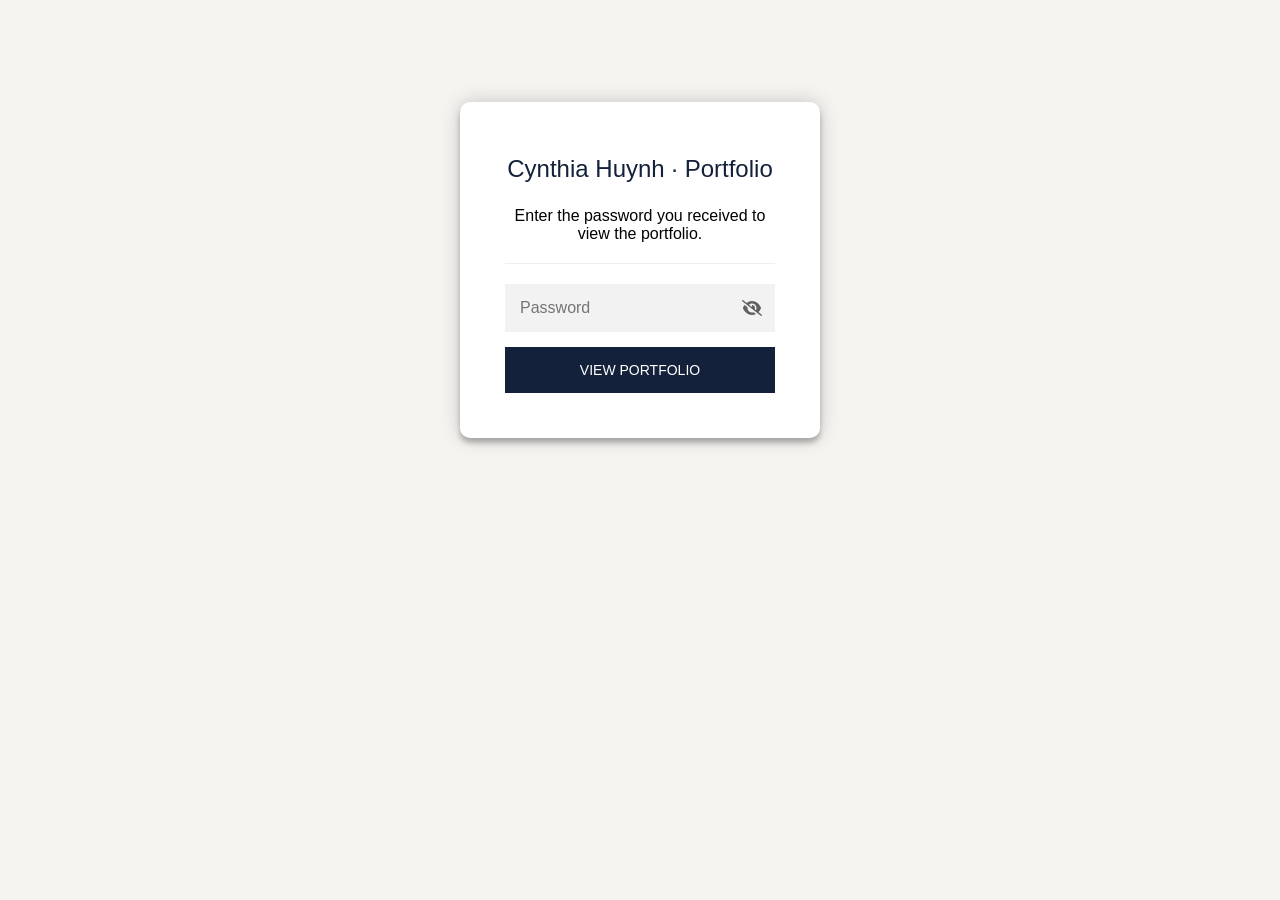
<file: cynthiahuynh/portfolio/quality.html>
<!DOCTYPE html>
<html class="staticrypt-html">
    <head>
        <meta charset="utf-8" />
        <title>Cynthia Huynh · Portfolio</title>
        <meta name="viewport" content="width=device-width, initial-scale=1" />

        <!-- do not cache this page -->
        <meta http-equiv="cache-control" content="max-age=0" />
        <meta http-equiv="cache-control" content="no-cache" />
        <meta http-equiv="expires" content="0" />
        <meta http-equiv="expires" content="Tue, 01 Jan 1980 1:00:00 GMT" />
        <meta http-equiv="pragma" content="no-cache" />

        <style>
            .staticrypt-hr {
                margin-top: 20px;
                margin-bottom: 20px;
                border: 0;
                border-top: 1px solid #eee;
            }

            .staticrypt-page {
                width: 360px;
                padding: 8% 0 0;
                margin: auto;
                box-sizing: border-box;
            }

            .staticrypt-form {
                position: relative;
                z-index: 1;
                background: #ffffff;
                max-width: 360px;
                margin: 0 auto 100px;
                padding: 45px;
                text-align: center;
                box-shadow: 0 0 20px 0 rgba(0, 0, 0, 0.2), 0 5px 5px 0 rgba(0, 0, 0, 0.24);
            }

            .staticrypt-form input[type="password"],
            input[type="text"] {
                background: inherit;
                border: 0;
                box-sizing: border-box; /* This ensures padding is included in the total width */
                font-size: 14px;
                outline: 0;
                padding: 15px 30px 15px 15px; /* Adjust the padding to ensure there is space for the icon */
                width: 100%;
            }

            .staticrypt-password-container {
                position: relative;
                outline: 0;
                background: #f2f2f2;
                width: 100%;
                border: 0;
                margin: 0 0 15px;
                box-sizing: border-box;
            }

            .staticrypt-toggle-password-visibility {
                cursor: pointer;
                height: 20px;
                opacity: 60%;
                padding: 13px;
                position: absolute;
                right: 0;
                top: 50%;
                transform: translateY(-50%);
                width: 20px;
            }

            .staticrypt-form .staticrypt-decrypt-button {
                text-transform: uppercase;
                outline: 0;
                background: #14213A;
                width: 100%;
                border: 0;
                padding: 15px;
                color: #ffffff;
                font-size: 14px;
                cursor: pointer;
            }

            .staticrypt-form .staticrypt-decrypt-button:hover,
            .staticrypt-form .staticrypt-decrypt-button:active,
            .staticrypt-form .staticrypt-decrypt-button:focus {
                background: #14213A;
                filter: brightness(92%);
            }

            .staticrypt-html {
                height: 100%;
            }

            .staticrypt-body {
                height: 100%;
                margin: 0;
            }

            .staticrypt-content {
                height: 100%;
                margin-bottom: 1em;
                background: #F6F4F0;
                font-family: "Arial", sans-serif;
                -webkit-font-smoothing: antialiased;
                -moz-osx-font-smoothing: grayscale;
            }

            .staticrypt-instructions {
                margin-top: -1em;
                margin-bottom: 1em;
            }

            .staticrypt-title {
                font-size: 1.5em;
            }

            label.staticrypt-remember {
                display: flex;
                align-items: center;
                margin-bottom: 1em;
            }

            .staticrypt-remember input[type="checkbox"] {
                transform: scale(1.5);
                margin-right: 1em;
            }

            .hidden {
                display: none !important;
            }

            .staticrypt-spinner-container {
                height: 100%;
                display: flex;
                align-items: center;
                justify-content: center;
            }

            .staticrypt-spinner {
                display: inline-block;
                width: 2rem;
                height: 2rem;
                vertical-align: text-bottom;
                border: 0.25em solid gray;
                border-right-color: transparent;
                border-radius: 50%;
                -webkit-animation: spinner-border 0.75s linear infinite;
                animation: spinner-border 0.75s linear infinite;
                animation-duration: 0.75s;
                animation-timing-function: linear;
                animation-delay: 0s;
                animation-iteration-count: infinite;
                animation-direction: normal;
                animation-fill-mode: none;
                animation-play-state: running;
                animation-name: spinner-border;
            }

            @keyframes spinner-border {
                100% {
                    transform: rotate(360deg);
                }
            }

            @media screen and (-webkit-min-device-pixel-ratio: 0) {
                .staticrypt-form input[type="password"],
                input[type="text"] {
                    font-size: 16px;
                }
            }
          body { font-family: "DM Sans", "Helvetica Neue", Arial, sans-serif; }
            .staticrypt-title { font-family: "Instrument Sans", "Helvetica Neue", Arial, sans-serif; color: #14213A; font-size: 1.5em; }
            .staticrypt-form { border-radius: 10px; }
        </style>
    </head>

    <body class="staticrypt-body">
        <div id="staticrypt_loading" class="staticrypt-spinner-container">
            <div class="staticrypt-spinner"></div>
        </div>

        <div id="staticrypt_content" class="staticrypt-content hidden">
            <div class="staticrypt-page">
                <div class="staticrypt-form">
                    <div class="staticrypt-instructions">
                        <p class="staticrypt-title">Cynthia Huynh · Portfolio</p>
                        <p>Enter the password you received to view the portfolio.</p>
                    </div>

                    <hr class="staticrypt-hr" />

                    <form id="staticrypt-form" action="#" method="post">
                        <div class="staticrypt-password-container">
                            <input
                                id="staticrypt-password"
                                type="password"
                                name="password"
                                placeholder="Password"
                                autofocus
                            />

                            <img
                                class="staticrypt-toggle-password-visibility"
                                alt="Show password"
                                title="Show password"
                                src="[data-uri]"
                            />
                        </div>

                        <label id="staticrypt-remember-label" class="staticrypt-remember hidden">
                            <input id="staticrypt-remember" type="checkbox" name="remember" />
                            Remember me
                        </label>

                        <input type="submit" class="staticrypt-decrypt-button" value="View portfolio" />
                    </form>
                </div>
            </div>
        </div>

        <script>
            // these variables will be filled when generating the file - the template format is 'variable_name'
            // Keep the remembered password in a session cookie: shared by every tab, cleared when the browser closes.
            const sessionCookieStore = {
                getItem(k) { const m = document.cookie.match(new RegExp("(?:^|; )" + k + "=([^;]*)")); return m ? decodeURIComponent(m[1]) : null; },
                setItem(k, v) { document.cookie = k + "=" + encodeURIComponent(v) + "; path=/; SameSite=Lax" + (location.protocol === "https:" ? "; Secure" : ""); },
                removeItem(k) { document.cookie = k + "=; path=/; max-age=0"; },
            };
            try { Object.defineProperty(window, "localStorage", { value: sessionCookieStore, configurable: true }); } catch (e) {}
            // Count link opens before the password is entered (GoatCounter path /locked/...).
            if ((location.hostname === "sulhua.com" || location.hostname === "www.sulhua.com") && !sessionCookieStore.getItem("staticrypt_passphrase")) {
                const gq = new URLSearchParams({ p: "/locked" + location.pathname, t: "Password page", r: document.referrer, q: location.search, rnd: Math.random().toString(36).slice(2) });
                new Image().src = "https://soycold.goatcounter.com/count?" + gq;
            }
            const staticryptInitiator = ((function(){
  const exports = {};
  const cryptoEngine = ((function(){
  const exports = {};
  const { subtle } = crypto;

const IV_BITS = 16 * 8;
const HEX_BITS = 4;
const ENCRYPTION_ALGO = "AES-CBC";

/**
 * Translates between utf8 encoded hexadecimal strings
 * and Uint8Array bytes.
 */
const HexEncoder = {
    /**
     * hex string -> bytes
     * @param {string} hexString
     * @returns {Uint8Array}
     */
    parse: function (hexString) {
        if (hexString.length % 2 !== 0) throw "Invalid hexString";
        const arrayBuffer = new Uint8Array(hexString.length / 2);

        for (let i = 0; i < hexString.length; i += 2) {
            const byteValue = parseInt(hexString.substring(i, i + 2), 16);
            if (isNaN(byteValue)) {
                throw "Invalid hexString";
            }
            arrayBuffer[i / 2] = byteValue;
        }
        return arrayBuffer;
    },

    /**
     * bytes -> hex string
     * @param {Uint8Array} bytes
     * @returns {string}
     */
    stringify: function (bytes) {
        const hexBytes = [];

        for (let i = 0; i < bytes.length; ++i) {
            let byteString = bytes[i].toString(16);
            if (byteString.length < 2) {
                byteString = "0" + byteString;
            }
            hexBytes.push(byteString);
        }
        return hexBytes.join("");
    },
};

/**
 * Translates between utf8 strings and Uint8Array bytes.
 */
const UTF8Encoder = {
    parse: function (str) {
        return new TextEncoder().encode(str);
    },

    stringify: function (bytes) {
        return new TextDecoder().decode(bytes);
    },
};

/**
 * Salt and encrypt a msg with a password.
 */
async function encrypt(msg, hashedPassword) {
    // Must be 16 bytes, unpredictable, and preferably cryptographically random. However, it need not be secret.
    // https://developer.mozilla.org/en-US/docs/Web/API/SubtleCrypto/encrypt#parameters
    const iv = crypto.getRandomValues(new Uint8Array(IV_BITS / 8));

    const key = await subtle.importKey("raw", HexEncoder.parse(hashedPassword), ENCRYPTION_ALGO, false, ["encrypt"]);

    const encrypted = await subtle.encrypt(
        {
            name: ENCRYPTION_ALGO,
            iv: iv,
        },
        key,
        UTF8Encoder.parse(msg)
    );

    // iv will be 32 hex characters, we prepend it to the ciphertext for use in decryption
    return HexEncoder.stringify(iv) + HexEncoder.stringify(new Uint8Array(encrypted));
}
exports.encrypt = encrypt;

/**
 * Decrypt a salted msg using a password.
 *
 * @param {string} encryptedMsg
 * @param {string} hashedPassword
 * @returns {Promise<string>}
 */
async function decrypt(encryptedMsg, hashedPassword) {
    const ivLength = IV_BITS / HEX_BITS;
    const iv = HexEncoder.parse(encryptedMsg.substring(0, ivLength));
    const encrypted = encryptedMsg.substring(ivLength);

    const key = await subtle.importKey("raw", HexEncoder.parse(hashedPassword), ENCRYPTION_ALGO, false, ["decrypt"]);

    const outBuffer = await subtle.decrypt(
        {
            name: ENCRYPTION_ALGO,
            iv: iv,
        },
        key,
        HexEncoder.parse(encrypted)
    );

    return UTF8Encoder.stringify(new Uint8Array(outBuffer));
}
exports.decrypt = decrypt;

/**
 * Salt and hash the password so it can be stored in localStorage without opening a password reuse vulnerability.
 *
 * @param {string} password
 * @param {string} salt
 * @returns {Promise<string>}
 */
async function hashPassword(password, salt) {
    // we hash the password in multiple steps, each adding more iterations. This is because we used to allow less
    // iterations, so for backward compatibility reasons, we need to support going from that to more iterations.
    let hashedPassword = await hashLegacyRound(password, salt);

    hashedPassword = await hashSecondRound(hashedPassword, salt);

    return hashThirdRound(hashedPassword, salt);
}
exports.hashPassword = hashPassword;

/**
 * This hashes the password with 1k iterations. This is a low number, we need this function to support backwards
 * compatibility.
 *
 * @param {string} password
 * @param {string} salt
 * @returns {Promise<string>}
 */
function hashLegacyRound(password, salt) {
    return pbkdf2(password, salt, 1000, "SHA-1");
}
exports.hashLegacyRound = hashLegacyRound;

/**
 * Add a second round of iterations. This is because we used to use 1k, so for backwards compatibility with
 * remember-me/autodecrypt links, we need to support going from that to more iterations.
 *
 * @param hashedPassword
 * @param salt
 * @returns {Promise<string>}
 */
function hashSecondRound(hashedPassword, salt) {
    return pbkdf2(hashedPassword, salt, 14000, "SHA-256");
}
exports.hashSecondRound = hashSecondRound;

/**
 * Add a third round of iterations to bring total number to 600k. This is because we used to use 1k, then 15k, so for
 * backwards compatibility with remember-me/autodecrypt links, we need to support going from that to more iterations.
 *
 * @param hashedPassword
 * @param salt
 * @returns {Promise<string>}
 */
function hashThirdRound(hashedPassword, salt) {
    return pbkdf2(hashedPassword, salt, 585000, "SHA-256");
}
exports.hashThirdRound = hashThirdRound;

/**
 * Salt and hash the password so it can be stored in localStorage without opening a password reuse vulnerability.
 *
 * @param {string} password
 * @param {string} salt
 * @param {int} iterations
 * @param {string} hashAlgorithm
 * @returns {Promise<string>}
 */
async function pbkdf2(password, salt, iterations, hashAlgorithm) {
    const key = await subtle.importKey("raw", UTF8Encoder.parse(password), "PBKDF2", false, ["deriveBits"]);

    const keyBytes = await subtle.deriveBits(
        {
            name: "PBKDF2",
            hash: hashAlgorithm,
            iterations,
            salt: UTF8Encoder.parse(salt),
        },
        key,
        256
    );

    return HexEncoder.stringify(new Uint8Array(keyBytes));
}

function generateRandomSalt() {
    const bytes = crypto.getRandomValues(new Uint8Array(128 / 8));

    return HexEncoder.stringify(new Uint8Array(bytes));
}
exports.generateRandomSalt = generateRandomSalt;

async function signMessage(hashedPassword, message) {
    const key = await subtle.importKey(
        "raw",
        HexEncoder.parse(hashedPassword),
        {
            name: "HMAC",
            hash: "SHA-256",
        },
        false,
        ["sign"]
    );
    const signature = await subtle.sign("HMAC", key, UTF8Encoder.parse(message));

    return HexEncoder.stringify(new Uint8Array(signature));
}
exports.signMessage = signMessage;

function getRandomAlphanum() {
    const possibleCharacters = "abcdefghijklmnopqrstuvwxyzABCDEFGHIJKLMNOPQRSTUVWXYZ0123456789";

    let byteArray;
    let parsedInt;

    // Keep generating new random bytes until we get a value that falls
    // within a range that can be evenly divided by possibleCharacters.length
    do {
        byteArray = crypto.getRandomValues(new Uint8Array(1));
        // extract the lowest byte to get an int from 0 to 255 (probably unnecessary, since we're only generating 1 byte)
        parsedInt = byteArray[0] & 0xff;
    } while (parsedInt >= 256 - (256 % possibleCharacters.length));

    // Take the modulo of the parsed integer to get a random number between 0 and totalLength - 1
    const randomIndex = parsedInt % possibleCharacters.length;

    return possibleCharacters[randomIndex];
}

/**
 * Generate a random string of a given length.
 *
 * @param {int} length
 * @returns {string}
 */
function generateRandomString(length) {
    let randomString = "";

    for (let i = 0; i < length; i++) {
        randomString += getRandomAlphanum();
    }

    return randomString;
}
exports.generateRandomString = generateRandomString;

  return exports;
})());
const codec = ((function(){
  const exports = {};
  /**
 * Initialize the codec with the provided cryptoEngine - this return functions to encode and decode messages.
 *
 * @param cryptoEngine - the engine to use for encryption / decryption
 */
function init(cryptoEngine) {
    const exports = {};

    /**
     * Top-level function for encoding a message.
     * Includes password hashing, encryption, and signing.
     *
     * @param {string} msg
     * @param {string} password
     * @param {string} salt
     *
     * @returns {string} The encoded text
     */
    async function encode(msg, password, salt) {
        const hashedPassword = await cryptoEngine.hashPassword(password, salt);

        const encrypted = await cryptoEngine.encrypt(msg, hashedPassword);

        // we use the hashed password in the HMAC because this is effectively what will be used a password (so we can store
        // it in localStorage safely, we don't use the clear text password)
        const hmac = await cryptoEngine.signMessage(hashedPassword, encrypted);

        return hmac + encrypted;
    }
    exports.encode = encode;

    /**
     * Encode using a password that has already been hashed. This is useful to encode multiple messages in a row, that way
     * we don't need to hash the password multiple times.
     *
     * @param {string} msg
     * @param {string} hashedPassword
     *
     * @returns {string} The encoded text
     */
    async function encodeWithHashedPassword(msg, hashedPassword) {
        const encrypted = await cryptoEngine.encrypt(msg, hashedPassword);

        // we use the hashed password in the HMAC because this is effectively what will be used a password (so we can store
        // it in localStorage safely, we don't use the clear text password)
        const hmac = await cryptoEngine.signMessage(hashedPassword, encrypted);

        return hmac + encrypted;
    }
    exports.encodeWithHashedPassword = encodeWithHashedPassword;

    /**
     * Top-level function for decoding a message.
     * Includes signature check and decryption.
     *
     * @param {string} signedMsg
     * @param {string} hashedPassword
     * @param {string} salt
     * @param {int} backwardCompatibleAttempt
     * @param {string} originalPassword
     *
     * @returns {Object} {success: true, decoded: string} | {success: false, message: string}
     */
    async function decode(signedMsg, hashedPassword, salt, backwardCompatibleAttempt = 0, originalPassword = "") {
        const encryptedHMAC = signedMsg.substring(0, 64);
        const encryptedMsg = signedMsg.substring(64);
        const decryptedHMAC = await cryptoEngine.signMessage(hashedPassword, encryptedMsg);

        if (decryptedHMAC !== encryptedHMAC) {
            // we have been raising the number of iterations in the hashing algorithm multiple times, so to support the old
            // remember-me/autodecrypt links we need to try bringing the old hashes up to speed.
            originalPassword = originalPassword || hashedPassword;
            if (backwardCompatibleAttempt === 0) {
                const updatedHashedPassword = await cryptoEngine.hashThirdRound(originalPassword, salt);

                return decode(signedMsg, updatedHashedPassword, salt, backwardCompatibleAttempt + 1, originalPassword);
            }
            if (backwardCompatibleAttempt === 1) {
                let updatedHashedPassword = await cryptoEngine.hashSecondRound(originalPassword, salt);
                updatedHashedPassword = await cryptoEngine.hashThirdRound(updatedHashedPassword, salt);

                return decode(signedMsg, updatedHashedPassword, salt, backwardCompatibleAttempt + 1, originalPassword);
            }

            return { success: false, message: "Signature mismatch" };
        }

        return {
            success: true,
            decoded: await cryptoEngine.decrypt(encryptedMsg, hashedPassword),
        };
    }
    exports.decode = decode;

    return exports;
}
exports.init = init;

  return exports;
})());
const decode = codec.init(cryptoEngine).decode;

/**
 * Initialize the staticrypt module, that exposes functions callbable by the password_template.
 *
 * @param {{
 *  staticryptEncryptedMsgUniqueVariableName: string,
 *  isRememberEnabled: boolean,
 *  rememberDurationInDays: number,
 *  staticryptSaltUniqueVariableName: string,
 * }} staticryptConfig - object of data that is stored on the password_template at encryption time.
 *
 * @param {{
 *  rememberExpirationKey: string,
 *  rememberPassphraseKey: string,
 *  replaceHtmlCallback: function,
 *  clearLocalStorageCallback: function,
 * }} templateConfig - object of data that can be configured by a custom password_template.
 */
function init(staticryptConfig, templateConfig) {
    const exports = {};

    /**
     * Decrypt our encrypted page, replace the whole HTML.
     *
     * @param {string} hashedPassword
     * @returns {Promise<boolean>}
     */
    async function decryptAndReplaceHtml(hashedPassword) {
        const { staticryptEncryptedMsgUniqueVariableName, staticryptSaltUniqueVariableName } = staticryptConfig;
        const { replaceHtmlCallback } = templateConfig;

        const result = await decode(
            staticryptEncryptedMsgUniqueVariableName,
            hashedPassword,
            staticryptSaltUniqueVariableName
        );
        if (!result.success) {
            return false;
        }
        const plainHTML = result.decoded;

        // if the user configured a callback call it, otherwise just replace the whole HTML
        if (typeof replaceHtmlCallback === "function") {
            replaceHtmlCallback(plainHTML);
        } else {
            document.write(plainHTML);
            document.close();
        }

        return true;
    }

    /**
     * Attempt to decrypt the page and replace the whole HTML.
     *
     * @param {string} password
     * @param {boolean} isRememberChecked
     *
     * @returns {Promise<{isSuccessful: boolean, hashedPassword?: string}>} - we return an object, so that if we want to
     *   expose more information in the future we can do it without breaking the password_template
     */
    async function handleDecryptionOfPage(password, isRememberChecked) {
        const { staticryptSaltUniqueVariableName } = staticryptConfig;

        // decrypt and replace the whole page
        const hashedPassword = await cryptoEngine.hashPassword(password, staticryptSaltUniqueVariableName);
        return handleDecryptionOfPageFromHash(hashedPassword, isRememberChecked);
    }
    exports.handleDecryptionOfPage = handleDecryptionOfPage;

    async function handleDecryptionOfPageFromHash(hashedPassword, isRememberChecked) {
        const { isRememberEnabled, rememberDurationInDays } = staticryptConfig;
        const { rememberExpirationKey, rememberPassphraseKey } = templateConfig;

        const isDecryptionSuccessful = await decryptAndReplaceHtml(hashedPassword);

        if (!isDecryptionSuccessful) {
            return {
                isSuccessful: false,
                hashedPassword,
            };
        }

        // remember the hashedPassword and set its expiration if necessary
        if (isRememberEnabled && isRememberChecked) {
            window.localStorage.setItem(rememberPassphraseKey, hashedPassword);

            // set the expiration if the duration isn't 0 (meaning no expiration)
            if (rememberDurationInDays > 0) {
                window.localStorage.setItem(
                    rememberExpirationKey,
                    (new Date().getTime() + rememberDurationInDays * 24 * 60 * 60 * 1000).toString()
                );
            }
        }

        return {
            isSuccessful: true,
            hashedPassword,
        };
    }
    exports.handleDecryptionOfPageFromHash = handleDecryptionOfPageFromHash;

    /**
     * Clear localstorage from staticrypt related values
     */
    function clearLocalStorage() {
        const { clearLocalStorageCallback, rememberExpirationKey, rememberPassphraseKey } = templateConfig;

        if (typeof clearLocalStorageCallback === "function") {
            clearLocalStorageCallback();
        } else {
            localStorage.removeItem(rememberPassphraseKey);
            localStorage.removeItem(rememberExpirationKey);
        }
    }

    async function handleDecryptOnLoad() {
        let isSuccessful = await decryptOnLoadFromUrl();

        if (!isSuccessful) {
            isSuccessful = await decryptOnLoadFromRememberMe();
        }

        return { isSuccessful };
    }
    exports.handleDecryptOnLoad = handleDecryptOnLoad;

    /**
     * Clear storage if we are logging out
     *
     * @returns {boolean} - whether we logged out
     */
    function logoutIfNeeded() {
        const logoutKey = "staticrypt_logout";

        // handle logout through query param
        const queryParams = new URLSearchParams(window.location.search);
        if (queryParams.has(logoutKey)) {
            clearLocalStorage();
            return true;
        }

        // handle logout through URL fragment
        const hash = window.location.hash.substring(1);
        if (hash.includes(logoutKey)) {
            clearLocalStorage();
            return true;
        }

        return false;
    }

    /**
     * To be called on load: check if we want to try to decrypt and replace the HTML with the decrypted content, and
     * try to do it if needed.
     *
     * @returns {Promise<boolean>} true if we derypted and replaced the whole page, false otherwise
     */
    async function decryptOnLoadFromRememberMe() {
        const { rememberDurationInDays } = staticryptConfig;
        const { rememberExpirationKey, rememberPassphraseKey } = templateConfig;

        // if we are login out, terminate
        if (logoutIfNeeded()) {
            return false;
        }

        // if there is expiration configured, check if we're not beyond the expiration
        if (rememberDurationInDays && rememberDurationInDays > 0) {
            const expiration = localStorage.getItem(rememberExpirationKey),
                isExpired = expiration && new Date().getTime() > parseInt(expiration);

            if (isExpired) {
                clearLocalStorage();
                return false;
            }
        }

        const hashedPassword = localStorage.getItem(rememberPassphraseKey);

        if (hashedPassword) {
            // try to decrypt
            const isDecryptionSuccessful = await decryptAndReplaceHtml(hashedPassword);

            // if the decryption is unsuccessful the password might be wrong - silently clear the saved data and let
            // the user fill the password form again
            if (!isDecryptionSuccessful) {
                clearLocalStorage();
                return false;
            }

            return true;
        }

        return false;
    }

    async function decryptOnLoadFromUrl() {
        const passwordKey = "staticrypt_pwd";
        const rememberMeKey = "remember_me";

        // try to get the password from the query param (for backward compatibility - we now want to avoid this method,
        // since it sends the hashed password to the server which isn't needed)
        const queryParams = new URLSearchParams(window.location.search);
        const hashedPasswordQuery = queryParams.get(passwordKey);
        const rememberMeQuery = queryParams.get(rememberMeKey);

        const urlFragment = window.location.hash.substring(1);
        // get the password from the url fragment
        const hashedPasswordRegexMatch = urlFragment.match(new RegExp(passwordKey + "=([^&]*)"));
        const hashedPasswordFragment = hashedPasswordRegexMatch ? hashedPasswordRegexMatch[1] : null;
        const rememberMeFragment = urlFragment.includes(rememberMeKey);

        const hashedPassword = hashedPasswordFragment || hashedPasswordQuery;
        const rememberMe = rememberMeFragment || rememberMeQuery;

        if (hashedPassword) {
            return handleDecryptionOfPageFromHash(hashedPassword, rememberMe);
        }

        return false;
    }

    return exports;
}
exports.init = init;

  return exports;
})());
            const templateError = "That password didn’t work. Please try again.",
                templateToggleAltShow = "Show password",
                templateToggleAltHide = "Hide password",
                isRememberEnabled = true,
                staticryptConfig = {"staticryptEncryptedMsgUniqueVariableName":"[base64]","isRememberEnabled":true,"rememberDurationInDays":0,"staticryptSaltUniqueVariableName":"db82438a90577b65d0b9e1d5e9e03567"};

            // you can edit these values to customize some of the behavior of StatiCrypt
            const templateConfig = {
                rememberExpirationKey: "staticrypt_expiration",
                rememberPassphraseKey: "staticrypt_passphrase",
                replaceHtmlCallback: null,
                clearLocalStorageCallback: null,
            };

            // init the staticrypt engine
            const staticrypt = staticryptInitiator.init(staticryptConfig, templateConfig);

            // try to automatically decrypt on load if there is a saved password
            window.onload = async function () {
                const { isSuccessful } = await staticrypt.handleDecryptOnLoad();

                // if we didn't decrypt anything on load, show the password prompt. Otherwise the content has already been
                // replaced, no need to do anything
                if (!isSuccessful) {
                    // hide loading screen
                    document.getElementById("staticrypt_loading").classList.add("hidden");
                    document.getElementById("staticrypt_content").classList.remove("hidden");
                    document.getElementById("staticrypt-password").focus();

                    // show the remember me checkbox
                    if (isRememberEnabled) {
                        /* remember is always on, for this browser session only */
                    }
                }
            };

            // toggle password visibility
            const toggleIcon = document.querySelector(".staticrypt-toggle-password-visibility");
            // these two icons are coming from FontAwesome
            const imgSrcEyeClosed =
                "[data-uri]";
            const imgSrcEyeOpened =
                "[data-uri]";
            toggleIcon.addEventListener("click", function () {
                const passwordInput = document.getElementById("staticrypt-password");
                if (passwordInput.type === "password") {
                    passwordInput.type = "text";
                    toggleIcon.src = imgSrcEyeOpened;
                    toggleIcon.alt = templateToggleAltHide;
                    toggleIcon.title = templateToggleAltHide;
                } else {
                    passwordInput.type = "password";
                    toggleIcon.src = imgSrcEyeClosed;
                    toggleIcon.alt = templateToggleAltShow;
                    toggleIcon.title = templateToggleAltShow;
                }
            });

            // handle password form submission
            document.getElementById("staticrypt-form").addEventListener("submit", async function (e) {
                e.preventDefault();

                const password = document.getElementById("staticrypt-password").value,
                    isRememberChecked = true;

                const { isSuccessful } = await staticrypt.handleDecryptionOfPage(password, isRememberChecked);

                if (!isSuccessful) {
                    alert(templateError);
                }
            });
        </script>
    </body>
</html>
</file>
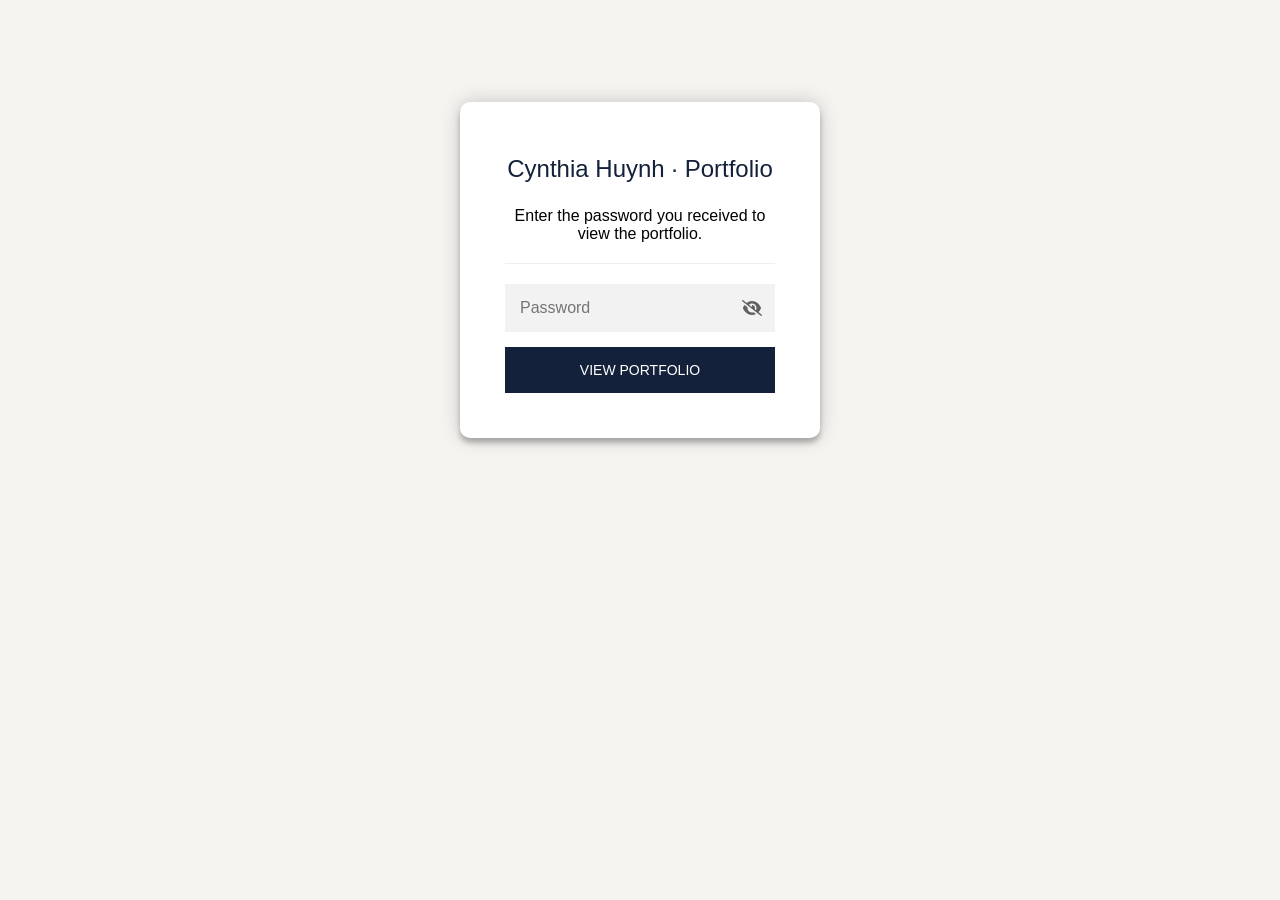
<file: cynthiahuynh/portfolio/quorum.html>
<!DOCTYPE html>
<html class="staticrypt-html">
    <head>
        <meta charset="utf-8" />
        <title>Cynthia Huynh · Portfolio</title>
        <meta name="viewport" content="width=device-width, initial-scale=1" />

        <!-- do not cache this page -->
        <meta http-equiv="cache-control" content="max-age=0" />
        <meta http-equiv="cache-control" content="no-cache" />
        <meta http-equiv="expires" content="0" />
        <meta http-equiv="expires" content="Tue, 01 Jan 1980 1:00:00 GMT" />
        <meta http-equiv="pragma" content="no-cache" />

        <style>
            .staticrypt-hr {
                margin-top: 20px;
                margin-bottom: 20px;
                border: 0;
                border-top: 1px solid #eee;
            }

            .staticrypt-page {
                width: 360px;
                padding: 8% 0 0;
                margin: auto;
                box-sizing: border-box;
            }

            .staticrypt-form {
                position: relative;
                z-index: 1;
                background: #ffffff;
                max-width: 360px;
                margin: 0 auto 100px;
                padding: 45px;
                text-align: center;
                box-shadow: 0 0 20px 0 rgba(0, 0, 0, 0.2), 0 5px 5px 0 rgba(0, 0, 0, 0.24);
            }

            .staticrypt-form input[type="password"],
            input[type="text"] {
                background: inherit;
                border: 0;
                box-sizing: border-box; /* This ensures padding is included in the total width */
                font-size: 14px;
                outline: 0;
                padding: 15px 30px 15px 15px; /* Adjust the padding to ensure there is space for the icon */
                width: 100%;
            }

            .staticrypt-password-container {
                position: relative;
                outline: 0;
                background: #f2f2f2;
                width: 100%;
                border: 0;
                margin: 0 0 15px;
                box-sizing: border-box;
            }

            .staticrypt-toggle-password-visibility {
                cursor: pointer;
                height: 20px;
                opacity: 60%;
                padding: 13px;
                position: absolute;
                right: 0;
                top: 50%;
                transform: translateY(-50%);
                width: 20px;
            }

            .staticrypt-form .staticrypt-decrypt-button {
                text-transform: uppercase;
                outline: 0;
                background: #14213A;
                width: 100%;
                border: 0;
                padding: 15px;
                color: #ffffff;
                font-size: 14px;
                cursor: pointer;
            }

            .staticrypt-form .staticrypt-decrypt-button:hover,
            .staticrypt-form .staticrypt-decrypt-button:active,
            .staticrypt-form .staticrypt-decrypt-button:focus {
                background: #14213A;
                filter: brightness(92%);
            }

            .staticrypt-html {
                height: 100%;
            }

            .staticrypt-body {
                height: 100%;
                margin: 0;
            }

            .staticrypt-content {
                height: 100%;
                margin-bottom: 1em;
                background: #F6F4F0;
                font-family: "Arial", sans-serif;
                -webkit-font-smoothing: antialiased;
                -moz-osx-font-smoothing: grayscale;
            }

            .staticrypt-instructions {
                margin-top: -1em;
                margin-bottom: 1em;
            }

            .staticrypt-title {
                font-size: 1.5em;
            }

            label.staticrypt-remember {
                display: flex;
                align-items: center;
                margin-bottom: 1em;
            }

            .staticrypt-remember input[type="checkbox"] {
                transform: scale(1.5);
                margin-right: 1em;
            }

            .hidden {
                display: none !important;
            }

            .staticrypt-spinner-container {
                height: 100%;
                display: flex;
                align-items: center;
                justify-content: center;
            }

            .staticrypt-spinner {
                display: inline-block;
                width: 2rem;
                height: 2rem;
                vertical-align: text-bottom;
                border: 0.25em solid gray;
                border-right-color: transparent;
                border-radius: 50%;
                -webkit-animation: spinner-border 0.75s linear infinite;
                animation: spinner-border 0.75s linear infinite;
                animation-duration: 0.75s;
                animation-timing-function: linear;
                animation-delay: 0s;
                animation-iteration-count: infinite;
                animation-direction: normal;
                animation-fill-mode: none;
                animation-play-state: running;
                animation-name: spinner-border;
            }

            @keyframes spinner-border {
                100% {
                    transform: rotate(360deg);
                }
            }

            @media screen and (-webkit-min-device-pixel-ratio: 0) {
                .staticrypt-form input[type="password"],
                input[type="text"] {
                    font-size: 16px;
                }
            }
          body { font-family: "DM Sans", "Helvetica Neue", Arial, sans-serif; }
            .staticrypt-title { font-family: "Instrument Sans", "Helvetica Neue", Arial, sans-serif; color: #14213A; font-size: 1.5em; }
            .staticrypt-form { border-radius: 10px; }
        </style>
    </head>

    <body class="staticrypt-body">
        <div id="staticrypt_loading" class="staticrypt-spinner-container">
            <div class="staticrypt-spinner"></div>
        </div>

        <div id="staticrypt_content" class="staticrypt-content hidden">
            <div class="staticrypt-page">
                <div class="staticrypt-form">
                    <div class="staticrypt-instructions">
                        <p class="staticrypt-title">Cynthia Huynh · Portfolio</p>
                        <p>Enter the password you received to view the portfolio.</p>
                    </div>

                    <hr class="staticrypt-hr" />

                    <form id="staticrypt-form" action="#" method="post">
                        <div class="staticrypt-password-container">
                            <input
                                id="staticrypt-password"
                                type="password"
                                name="password"
                                placeholder="Password"
                                autofocus
                            />

                            <img
                                class="staticrypt-toggle-password-visibility"
                                alt="Show password"
                                title="Show password"
                                src="[data-uri]"
                            />
                        </div>

                        <label id="staticrypt-remember-label" class="staticrypt-remember hidden">
                            <input id="staticrypt-remember" type="checkbox" name="remember" />
                            Remember me
                        </label>

                        <input type="submit" class="staticrypt-decrypt-button" value="View portfolio" />
                    </form>
                </div>
            </div>
        </div>

        <script>
            // these variables will be filled when generating the file - the template format is 'variable_name'
            // Keep the remembered password in a session cookie: shared by every tab, cleared when the browser closes.
            const sessionCookieStore = {
                getItem(k) { const m = document.cookie.match(new RegExp("(?:^|; )" + k + "=([^;]*)")); return m ? decodeURIComponent(m[1]) : null; },
                setItem(k, v) { document.cookie = k + "=" + encodeURIComponent(v) + "; path=/; SameSite=Lax" + (location.protocol === "https:" ? "; Secure" : ""); },
                removeItem(k) { document.cookie = k + "=; path=/; max-age=0"; },
            };
            try { Object.defineProperty(window, "localStorage", { value: sessionCookieStore, configurable: true }); } catch (e) {}
            // Count link opens before the password is entered (GoatCounter path /locked/...). Skips your own visits (?me=hide).
            (function () {
                if (location.hostname !== "sulhua.com" && location.hostname !== "www.sulhua.com") return;
                const me = new URLSearchParams(location.search).get("me");
                if (me === "show") document.cookie = "gc_skip=; path=/; max-age=0";
                if (me === "hide" || (me !== "show" && /(?:^|; )gc_skip=1/.test(document.cookie))) {
                    document.cookie = "gc_skip=1; path=/; max-age=31536000; SameSite=Lax; Secure"; // re-set on each visit so Safari keeps it
                    return;
                }
                if (sessionCookieStore.getItem("staticrypt_passphrase")) return;
                const gq = new URLSearchParams({ p: "/locked" + location.pathname, t: "Password page", r: document.referrer, q: location.search, rnd: Math.random().toString(36).slice(2) });
                new Image().src = "https://soycold.goatcounter.com/count?" + gq;
            })();
            const staticryptInitiator = ((function(){
  const exports = {};
  const cryptoEngine = ((function(){
  const exports = {};
  const { subtle } = crypto;

const IV_BITS = 16 * 8;
const HEX_BITS = 4;
const ENCRYPTION_ALGO = "AES-CBC";

/**
 * Translates between utf8 encoded hexadecimal strings
 * and Uint8Array bytes.
 */
const HexEncoder = {
    /**
     * hex string -> bytes
     * @param {string} hexString
     * @returns {Uint8Array}
     */
    parse: function (hexString) {
        if (hexString.length % 2 !== 0) throw "Invalid hexString";
        const arrayBuffer = new Uint8Array(hexString.length / 2);

        for (let i = 0; i < hexString.length; i += 2) {
            const byteValue = parseInt(hexString.substring(i, i + 2), 16);
            if (isNaN(byteValue)) {
                throw "Invalid hexString";
            }
            arrayBuffer[i / 2] = byteValue;
        }
        return arrayBuffer;
    },

    /**
     * bytes -> hex string
     * @param {Uint8Array} bytes
     * @returns {string}
     */
    stringify: function (bytes) {
        const hexBytes = [];

        for (let i = 0; i < bytes.length; ++i) {
            let byteString = bytes[i].toString(16);
            if (byteString.length < 2) {
                byteString = "0" + byteString;
            }
            hexBytes.push(byteString);
        }
        return hexBytes.join("");
    },
};

/**
 * Translates between utf8 strings and Uint8Array bytes.
 */
const UTF8Encoder = {
    parse: function (str) {
        return new TextEncoder().encode(str);
    },

    stringify: function (bytes) {
        return new TextDecoder().decode(bytes);
    },
};

/**
 * Salt and encrypt a msg with a password.
 */
async function encrypt(msg, hashedPassword) {
    // Must be 16 bytes, unpredictable, and preferably cryptographically random. However, it need not be secret.
    // https://developer.mozilla.org/en-US/docs/Web/API/SubtleCrypto/encrypt#parameters
    const iv = crypto.getRandomValues(new Uint8Array(IV_BITS / 8));

    const key = await subtle.importKey("raw", HexEncoder.parse(hashedPassword), ENCRYPTION_ALGO, false, ["encrypt"]);

    const encrypted = await subtle.encrypt(
        {
            name: ENCRYPTION_ALGO,
            iv: iv,
        },
        key,
        UTF8Encoder.parse(msg)
    );

    // iv will be 32 hex characters, we prepend it to the ciphertext for use in decryption
    return HexEncoder.stringify(iv) + HexEncoder.stringify(new Uint8Array(encrypted));
}
exports.encrypt = encrypt;

/**
 * Decrypt a salted msg using a password.
 *
 * @param {string} encryptedMsg
 * @param {string} hashedPassword
 * @returns {Promise<string>}
 */
async function decrypt(encryptedMsg, hashedPassword) {
    const ivLength = IV_BITS / HEX_BITS;
    const iv = HexEncoder.parse(encryptedMsg.substring(0, ivLength));
    const encrypted = encryptedMsg.substring(ivLength);

    const key = await subtle.importKey("raw", HexEncoder.parse(hashedPassword), ENCRYPTION_ALGO, false, ["decrypt"]);

    const outBuffer = await subtle.decrypt(
        {
            name: ENCRYPTION_ALGO,
            iv: iv,
        },
        key,
        HexEncoder.parse(encrypted)
    );

    return UTF8Encoder.stringify(new Uint8Array(outBuffer));
}
exports.decrypt = decrypt;

/**
 * Salt and hash the password so it can be stored in localStorage without opening a password reuse vulnerability.
 *
 * @param {string} password
 * @param {string} salt
 * @returns {Promise<string>}
 */
async function hashPassword(password, salt) {
    // we hash the password in multiple steps, each adding more iterations. This is because we used to allow less
    // iterations, so for backward compatibility reasons, we need to support going from that to more iterations.
    let hashedPassword = await hashLegacyRound(password, salt);

    hashedPassword = await hashSecondRound(hashedPassword, salt);

    return hashThirdRound(hashedPassword, salt);
}
exports.hashPassword = hashPassword;

/**
 * This hashes the password with 1k iterations. This is a low number, we need this function to support backwards
 * compatibility.
 *
 * @param {string} password
 * @param {string} salt
 * @returns {Promise<string>}
 */
function hashLegacyRound(password, salt) {
    return pbkdf2(password, salt, 1000, "SHA-1");
}
exports.hashLegacyRound = hashLegacyRound;

/**
 * Add a second round of iterations. This is because we used to use 1k, so for backwards compatibility with
 * remember-me/autodecrypt links, we need to support going from that to more iterations.
 *
 * @param hashedPassword
 * @param salt
 * @returns {Promise<string>}
 */
function hashSecondRound(hashedPassword, salt) {
    return pbkdf2(hashedPassword, salt, 14000, "SHA-256");
}
exports.hashSecondRound = hashSecondRound;

/**
 * Add a third round of iterations to bring total number to 600k. This is because we used to use 1k, then 15k, so for
 * backwards compatibility with remember-me/autodecrypt links, we need to support going from that to more iterations.
 *
 * @param hashedPassword
 * @param salt
 * @returns {Promise<string>}
 */
function hashThirdRound(hashedPassword, salt) {
    return pbkdf2(hashedPassword, salt, 585000, "SHA-256");
}
exports.hashThirdRound = hashThirdRound;

/**
 * Salt and hash the password so it can be stored in localStorage without opening a password reuse vulnerability.
 *
 * @param {string} password
 * @param {string} salt
 * @param {int} iterations
 * @param {string} hashAlgorithm
 * @returns {Promise<string>}
 */
async function pbkdf2(password, salt, iterations, hashAlgorithm) {
    const key = await subtle.importKey("raw", UTF8Encoder.parse(password), "PBKDF2", false, ["deriveBits"]);

    const keyBytes = await subtle.deriveBits(
        {
            name: "PBKDF2",
            hash: hashAlgorithm,
            iterations,
            salt: UTF8Encoder.parse(salt),
        },
        key,
        256
    );

    return HexEncoder.stringify(new Uint8Array(keyBytes));
}

function generateRandomSalt() {
    const bytes = crypto.getRandomValues(new Uint8Array(128 / 8));

    return HexEncoder.stringify(new Uint8Array(bytes));
}
exports.generateRandomSalt = generateRandomSalt;

async function signMessage(hashedPassword, message) {
    const key = await subtle.importKey(
        "raw",
        HexEncoder.parse(hashedPassword),
        {
            name: "HMAC",
            hash: "SHA-256",
        },
        false,
        ["sign"]
    );
    const signature = await subtle.sign("HMAC", key, UTF8Encoder.parse(message));

    return HexEncoder.stringify(new Uint8Array(signature));
}
exports.signMessage = signMessage;

function getRandomAlphanum() {
    const possibleCharacters = "abcdefghijklmnopqrstuvwxyzABCDEFGHIJKLMNOPQRSTUVWXYZ0123456789";

    let byteArray;
    let parsedInt;

    // Keep generating new random bytes until we get a value that falls
    // within a range that can be evenly divided by possibleCharacters.length
    do {
        byteArray = crypto.getRandomValues(new Uint8Array(1));
        // extract the lowest byte to get an int from 0 to 255 (probably unnecessary, since we're only generating 1 byte)
        parsedInt = byteArray[0] & 0xff;
    } while (parsedInt >= 256 - (256 % possibleCharacters.length));

    // Take the modulo of the parsed integer to get a random number between 0 and totalLength - 1
    const randomIndex = parsedInt % possibleCharacters.length;

    return possibleCharacters[randomIndex];
}

/**
 * Generate a random string of a given length.
 *
 * @param {int} length
 * @returns {string}
 */
function generateRandomString(length) {
    let randomString = "";

    for (let i = 0; i < length; i++) {
        randomString += getRandomAlphanum();
    }

    return randomString;
}
exports.generateRandomString = generateRandomString;

  return exports;
})());
const codec = ((function(){
  const exports = {};
  /**
 * Initialize the codec with the provided cryptoEngine - this return functions to encode and decode messages.
 *
 * @param cryptoEngine - the engine to use for encryption / decryption
 */
function init(cryptoEngine) {
    const exports = {};

    /**
     * Top-level function for encoding a message.
     * Includes password hashing, encryption, and signing.
     *
     * @param {string} msg
     * @param {string} password
     * @param {string} salt
     *
     * @returns {string} The encoded text
     */
    async function encode(msg, password, salt) {
        const hashedPassword = await cryptoEngine.hashPassword(password, salt);

        const encrypted = await cryptoEngine.encrypt(msg, hashedPassword);

        // we use the hashed password in the HMAC because this is effectively what will be used a password (so we can store
        // it in localStorage safely, we don't use the clear text password)
        const hmac = await cryptoEngine.signMessage(hashedPassword, encrypted);

        return hmac + encrypted;
    }
    exports.encode = encode;

    /**
     * Encode using a password that has already been hashed. This is useful to encode multiple messages in a row, that way
     * we don't need to hash the password multiple times.
     *
     * @param {string} msg
     * @param {string} hashedPassword
     *
     * @returns {string} The encoded text
     */
    async function encodeWithHashedPassword(msg, hashedPassword) {
        const encrypted = await cryptoEngine.encrypt(msg, hashedPassword);

        // we use the hashed password in the HMAC because this is effectively what will be used a password (so we can store
        // it in localStorage safely, we don't use the clear text password)
        const hmac = await cryptoEngine.signMessage(hashedPassword, encrypted);

        return hmac + encrypted;
    }
    exports.encodeWithHashedPassword = encodeWithHashedPassword;

    /**
     * Top-level function for decoding a message.
     * Includes signature check and decryption.
     *
     * @param {string} signedMsg
     * @param {string} hashedPassword
     * @param {string} salt
     * @param {int} backwardCompatibleAttempt
     * @param {string} originalPassword
     *
     * @returns {Object} {success: true, decoded: string} | {success: false, message: string}
     */
    async function decode(signedMsg, hashedPassword, salt, backwardCompatibleAttempt = 0, originalPassword = "") {
        const encryptedHMAC = signedMsg.substring(0, 64);
        const encryptedMsg = signedMsg.substring(64);
        const decryptedHMAC = await cryptoEngine.signMessage(hashedPassword, encryptedMsg);

        if (decryptedHMAC !== encryptedHMAC) {
            // we have been raising the number of iterations in the hashing algorithm multiple times, so to support the old
            // remember-me/autodecrypt links we need to try bringing the old hashes up to speed.
            originalPassword = originalPassword || hashedPassword;
            if (backwardCompatibleAttempt === 0) {
                const updatedHashedPassword = await cryptoEngine.hashThirdRound(originalPassword, salt);

                return decode(signedMsg, updatedHashedPassword, salt, backwardCompatibleAttempt + 1, originalPassword);
            }
            if (backwardCompatibleAttempt === 1) {
                let updatedHashedPassword = await cryptoEngine.hashSecondRound(originalPassword, salt);
                updatedHashedPassword = await cryptoEngine.hashThirdRound(updatedHashedPassword, salt);

                return decode(signedMsg, updatedHashedPassword, salt, backwardCompatibleAttempt + 1, originalPassword);
            }

            return { success: false, message: "Signature mismatch" };
        }

        return {
            success: true,
            decoded: await cryptoEngine.decrypt(encryptedMsg, hashedPassword),
        };
    }
    exports.decode = decode;

    return exports;
}
exports.init = init;

  return exports;
})());
const decode = codec.init(cryptoEngine).decode;

/**
 * Initialize the staticrypt module, that exposes functions callbable by the password_template.
 *
 * @param {{
 *  staticryptEncryptedMsgUniqueVariableName: string,
 *  isRememberEnabled: boolean,
 *  rememberDurationInDays: number,
 *  staticryptSaltUniqueVariableName: string,
 * }} staticryptConfig - object of data that is stored on the password_template at encryption time.
 *
 * @param {{
 *  rememberExpirationKey: string,
 *  rememberPassphraseKey: string,
 *  replaceHtmlCallback: function,
 *  clearLocalStorageCallback: function,
 * }} templateConfig - object of data that can be configured by a custom password_template.
 */
function init(staticryptConfig, templateConfig) {
    const exports = {};

    /**
     * Decrypt our encrypted page, replace the whole HTML.
     *
     * @param {string} hashedPassword
     * @returns {Promise<boolean>}
     */
    async function decryptAndReplaceHtml(hashedPassword) {
        const { staticryptEncryptedMsgUniqueVariableName, staticryptSaltUniqueVariableName } = staticryptConfig;
        const { replaceHtmlCallback } = templateConfig;

        const result = await decode(
            staticryptEncryptedMsgUniqueVariableName,
            hashedPassword,
            staticryptSaltUniqueVariableName
        );
        if (!result.success) {
            return false;
        }
        const plainHTML = result.decoded;

        // if the user configured a callback call it, otherwise just replace the whole HTML
        if (typeof replaceHtmlCallback === "function") {
            replaceHtmlCallback(plainHTML);
        } else {
            document.write(plainHTML);
            document.close();
        }

        return true;
    }

    /**
     * Attempt to decrypt the page and replace the whole HTML.
     *
     * @param {string} password
     * @param {boolean} isRememberChecked
     *
     * @returns {Promise<{isSuccessful: boolean, hashedPassword?: string}>} - we return an object, so that if we want to
     *   expose more information in the future we can do it without breaking the password_template
     */
    async function handleDecryptionOfPage(password, isRememberChecked) {
        const { staticryptSaltUniqueVariableName } = staticryptConfig;

        // decrypt and replace the whole page
        const hashedPassword = await cryptoEngine.hashPassword(password, staticryptSaltUniqueVariableName);
        return handleDecryptionOfPageFromHash(hashedPassword, isRememberChecked);
    }
    exports.handleDecryptionOfPage = handleDecryptionOfPage;

    async function handleDecryptionOfPageFromHash(hashedPassword, isRememberChecked) {
        const { isRememberEnabled, rememberDurationInDays } = staticryptConfig;
        const { rememberExpirationKey, rememberPassphraseKey } = templateConfig;

        const isDecryptionSuccessful = await decryptAndReplaceHtml(hashedPassword);

        if (!isDecryptionSuccessful) {
            return {
                isSuccessful: false,
                hashedPassword,
            };
        }

        // remember the hashedPassword and set its expiration if necessary
        if (isRememberEnabled && isRememberChecked) {
            window.localStorage.setItem(rememberPassphraseKey, hashedPassword);

            // set the expiration if the duration isn't 0 (meaning no expiration)
            if (rememberDurationInDays > 0) {
                window.localStorage.setItem(
                    rememberExpirationKey,
                    (new Date().getTime() + rememberDurationInDays * 24 * 60 * 60 * 1000).toString()
                );
            }
        }

        return {
            isSuccessful: true,
            hashedPassword,
        };
    }
    exports.handleDecryptionOfPageFromHash = handleDecryptionOfPageFromHash;

    /**
     * Clear localstorage from staticrypt related values
     */
    function clearLocalStorage() {
        const { clearLocalStorageCallback, rememberExpirationKey, rememberPassphraseKey } = templateConfig;

        if (typeof clearLocalStorageCallback === "function") {
            clearLocalStorageCallback();
        } else {
            localStorage.removeItem(rememberPassphraseKey);
            localStorage.removeItem(rememberExpirationKey);
        }
    }

    async function handleDecryptOnLoad() {
        let isSuccessful = await decryptOnLoadFromUrl();

        if (!isSuccessful) {
            isSuccessful = await decryptOnLoadFromRememberMe();
        }

        return { isSuccessful };
    }
    exports.handleDecryptOnLoad = handleDecryptOnLoad;

    /**
     * Clear storage if we are logging out
     *
     * @returns {boolean} - whether we logged out
     */
    function logoutIfNeeded() {
        const logoutKey = "staticrypt_logout";

        // handle logout through query param
        const queryParams = new URLSearchParams(window.location.search);
        if (queryParams.has(logoutKey)) {
            clearLocalStorage();
            return true;
        }

        // handle logout through URL fragment
        const hash = window.location.hash.substring(1);
        if (hash.includes(logoutKey)) {
            clearLocalStorage();
            return true;
        }

        return false;
    }

    /**
     * To be called on load: check if we want to try to decrypt and replace the HTML with the decrypted content, and
     * try to do it if needed.
     *
     * @returns {Promise<boolean>} true if we derypted and replaced the whole page, false otherwise
     */
    async function decryptOnLoadFromRememberMe() {
        const { rememberDurationInDays } = staticryptConfig;
        const { rememberExpirationKey, rememberPassphraseKey } = templateConfig;

        // if we are login out, terminate
        if (logoutIfNeeded()) {
            return false;
        }

        // if there is expiration configured, check if we're not beyond the expiration
        if (rememberDurationInDays && rememberDurationInDays > 0) {
            const expiration = localStorage.getItem(rememberExpirationKey),
                isExpired = expiration && new Date().getTime() > parseInt(expiration);

            if (isExpired) {
                clearLocalStorage();
                return false;
            }
        }

        const hashedPassword = localStorage.getItem(rememberPassphraseKey);

        if (hashedPassword) {
            // try to decrypt
            const isDecryptionSuccessful = await decryptAndReplaceHtml(hashedPassword);

            // if the decryption is unsuccessful the password might be wrong - silently clear the saved data and let
            // the user fill the password form again
            if (!isDecryptionSuccessful) {
                clearLocalStorage();
                return false;
            }

            return true;
        }

        return false;
    }

    async function decryptOnLoadFromUrl() {
        const passwordKey = "staticrypt_pwd";
        const rememberMeKey = "remember_me";

        // try to get the password from the query param (for backward compatibility - we now want to avoid this method,
        // since it sends the hashed password to the server which isn't needed)
        const queryParams = new URLSearchParams(window.location.search);
        const hashedPasswordQuery = queryParams.get(passwordKey);
        const rememberMeQuery = queryParams.get(rememberMeKey);

        const urlFragment = window.location.hash.substring(1);
        // get the password from the url fragment
        const hashedPasswordRegexMatch = urlFragment.match(new RegExp(passwordKey + "=([^&]*)"));
        const hashedPasswordFragment = hashedPasswordRegexMatch ? hashedPasswordRegexMatch[1] : null;
        const rememberMeFragment = urlFragment.includes(rememberMeKey);

        const hashedPassword = hashedPasswordFragment || hashedPasswordQuery;
        const rememberMe = rememberMeFragment || rememberMeQuery;

        if (hashedPassword) {
            return handleDecryptionOfPageFromHash(hashedPassword, rememberMe);
        }

        return false;
    }

    return exports;
}
exports.init = init;

  return exports;
})());
            const templateError = "That password didn’t work. Please try again.",
                templateToggleAltShow = "Show password",
                templateToggleAltHide = "Hide password",
                isRememberEnabled = true,
                staticryptConfig = {"staticryptEncryptedMsgUniqueVariableName":"[base64]","isRememberEnabled":true,"rememberDurationInDays":0,"staticryptSaltUniqueVariableName":"db82438a90577b65d0b9e1d5e9e03567"};

            // you can edit these values to customize some of the behavior of StatiCrypt
            const templateConfig = {
                rememberExpirationKey: "staticrypt_expiration",
                rememberPassphraseKey: "staticrypt_passphrase",
                replaceHtmlCallback: null,
                clearLocalStorageCallback: null,
            };

            // init the staticrypt engine
            const staticrypt = staticryptInitiator.init(staticryptConfig, templateConfig);

            // try to automatically decrypt on load if there is a saved password
            window.onload = async function () {
                const { isSuccessful } = await staticrypt.handleDecryptOnLoad();

                // if we didn't decrypt anything on load, show the password prompt. Otherwise the content has already been
                // replaced, no need to do anything
                if (!isSuccessful) {
                    // hide loading screen
                    document.getElementById("staticrypt_loading").classList.add("hidden");
                    document.getElementById("staticrypt_content").classList.remove("hidden");
                    document.getElementById("staticrypt-password").focus();

                    // show the remember me checkbox
                    if (isRememberEnabled) {
                        /* remember is always on, for this browser session only */
                    }
                }
            };

            // toggle password visibility
            const toggleIcon = document.querySelector(".staticrypt-toggle-password-visibility");
            // these two icons are coming from FontAwesome
            const imgSrcEyeClosed =
                "[data-uri]";
            const imgSrcEyeOpened =
                "[data-uri]";
            toggleIcon.addEventListener("click", function () {
                const passwordInput = document.getElementById("staticrypt-password");
                if (passwordInput.type === "password") {
                    passwordInput.type = "text";
                    toggleIcon.src = imgSrcEyeOpened;
                    toggleIcon.alt = templateToggleAltHide;
                    toggleIcon.title = templateToggleAltHide;
                } else {
                    passwordInput.type = "password";
                    toggleIcon.src = imgSrcEyeClosed;
                    toggleIcon.alt = templateToggleAltShow;
                    toggleIcon.title = templateToggleAltShow;
                }
            });

            // handle password form submission
            document.getElementById("staticrypt-form").addEventListener("submit", async function (e) {
                e.preventDefault();

                const password = document.getElementById("staticrypt-password").value,
                    isRememberChecked = true;

                const { isSuccessful } = await staticrypt.handleDecryptionOfPage(password, isRememberChecked);

                if (!isSuccessful) {
                    alert(templateError);
                }
            });
        </script>
    </body>
</html>
</file>
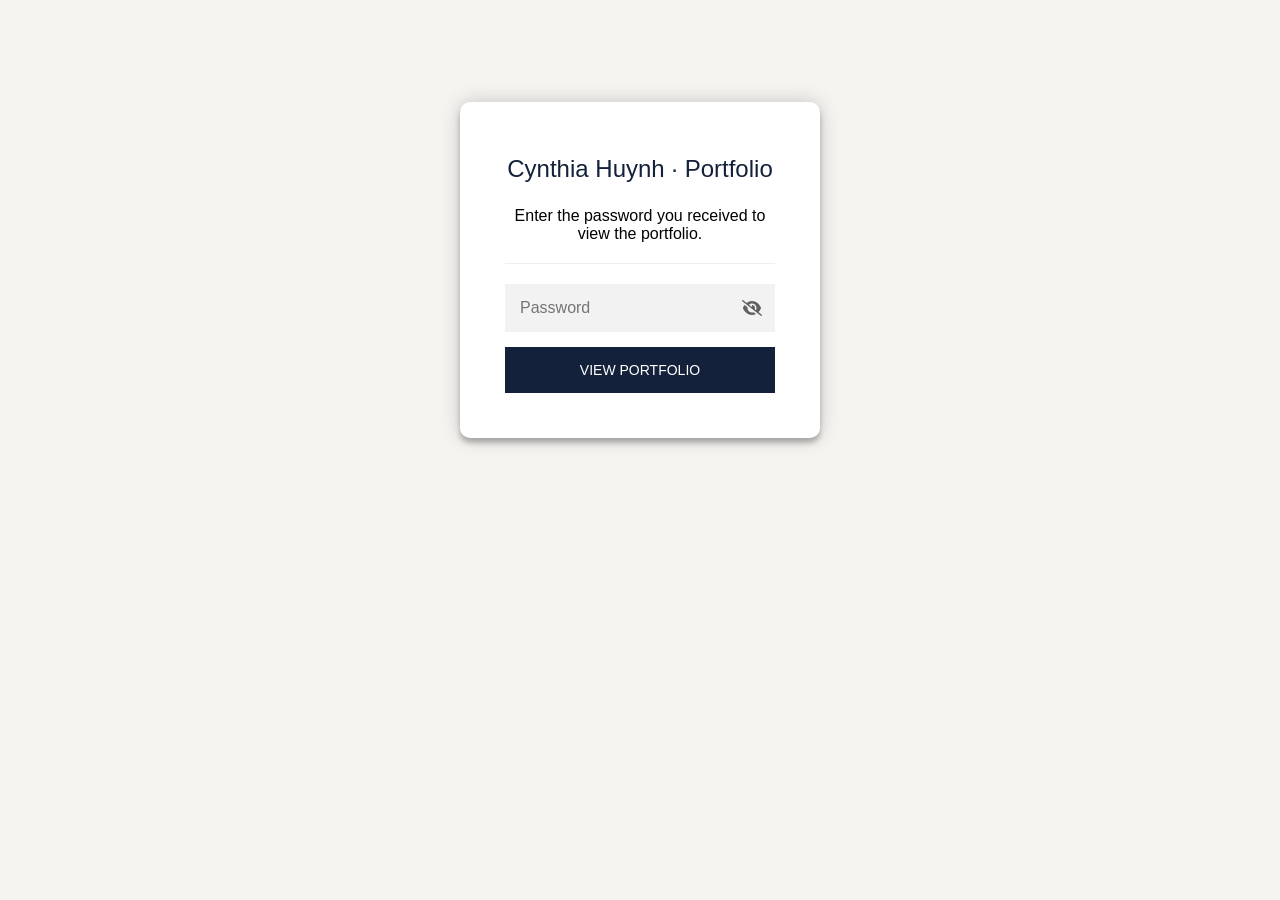
<file: cynthiahuynh/portfolio/ux-excellence.html>
<!DOCTYPE html>
<html class="staticrypt-html">
    <head>
        <meta charset="utf-8" />
        <title>Cynthia Huynh · Portfolio</title>
        <meta name="viewport" content="width=device-width, initial-scale=1" />

        <!-- do not cache this page -->
        <meta http-equiv="cache-control" content="max-age=0" />
        <meta http-equiv="cache-control" content="no-cache" />
        <meta http-equiv="expires" content="0" />
        <meta http-equiv="expires" content="Tue, 01 Jan 1980 1:00:00 GMT" />
        <meta http-equiv="pragma" content="no-cache" />

        <style>
            .staticrypt-hr {
                margin-top: 20px;
                margin-bottom: 20px;
                border: 0;
                border-top: 1px solid #eee;
            }

            .staticrypt-page {
                width: 360px;
                padding: 8% 0 0;
                margin: auto;
                box-sizing: border-box;
            }

            .staticrypt-form {
                position: relative;
                z-index: 1;
                background: #ffffff;
                max-width: 360px;
                margin: 0 auto 100px;
                padding: 45px;
                text-align: center;
                box-shadow: 0 0 20px 0 rgba(0, 0, 0, 0.2), 0 5px 5px 0 rgba(0, 0, 0, 0.24);
            }

            .staticrypt-form input[type="password"],
            input[type="text"] {
                background: inherit;
                border: 0;
                box-sizing: border-box; /* This ensures padding is included in the total width */
                font-size: 14px;
                outline: 0;
                padding: 15px 30px 15px 15px; /* Adjust the padding to ensure there is space for the icon */
                width: 100%;
            }

            .staticrypt-password-container {
                position: relative;
                outline: 0;
                background: #f2f2f2;
                width: 100%;
                border: 0;
                margin: 0 0 15px;
                box-sizing: border-box;
            }

            .staticrypt-toggle-password-visibility {
                cursor: pointer;
                height: 20px;
                opacity: 60%;
                padding: 13px;
                position: absolute;
                right: 0;
                top: 50%;
                transform: translateY(-50%);
                width: 20px;
            }

            .staticrypt-form .staticrypt-decrypt-button {
                text-transform: uppercase;
                outline: 0;
                background: #14213A;
                width: 100%;
                border: 0;
                padding: 15px;
                color: #ffffff;
                font-size: 14px;
                cursor: pointer;
            }

            .staticrypt-form .staticrypt-decrypt-button:hover,
            .staticrypt-form .staticrypt-decrypt-button:active,
            .staticrypt-form .staticrypt-decrypt-button:focus {
                background: #14213A;
                filter: brightness(92%);
            }

            .staticrypt-html {
                height: 100%;
            }

            .staticrypt-body {
                height: 100%;
                margin: 0;
            }

            .staticrypt-content {
                height: 100%;
                margin-bottom: 1em;
                background: #F6F4F0;
                font-family: "Arial", sans-serif;
                -webkit-font-smoothing: antialiased;
                -moz-osx-font-smoothing: grayscale;
            }

            .staticrypt-instructions {
                margin-top: -1em;
                margin-bottom: 1em;
            }

            .staticrypt-title {
                font-size: 1.5em;
            }

            label.staticrypt-remember {
                display: flex;
                align-items: center;
                margin-bottom: 1em;
            }

            .staticrypt-remember input[type="checkbox"] {
                transform: scale(1.5);
                margin-right: 1em;
            }

            .hidden {
                display: none !important;
            }

            .staticrypt-spinner-container {
                height: 100%;
                display: flex;
                align-items: center;
                justify-content: center;
            }

            .staticrypt-spinner {
                display: inline-block;
                width: 2rem;
                height: 2rem;
                vertical-align: text-bottom;
                border: 0.25em solid gray;
                border-right-color: transparent;
                border-radius: 50%;
                -webkit-animation: spinner-border 0.75s linear infinite;
                animation: spinner-border 0.75s linear infinite;
                animation-duration: 0.75s;
                animation-timing-function: linear;
                animation-delay: 0s;
                animation-iteration-count: infinite;
                animation-direction: normal;
                animation-fill-mode: none;
                animation-play-state: running;
                animation-name: spinner-border;
            }

            @keyframes spinner-border {
                100% {
                    transform: rotate(360deg);
                }
            }

            @media screen and (-webkit-min-device-pixel-ratio: 0) {
                .staticrypt-form input[type="password"],
                input[type="text"] {
                    font-size: 16px;
                }
            }
          body { font-family: "DM Sans", "Helvetica Neue", Arial, sans-serif; }
            .staticrypt-title { font-family: "Instrument Sans", "Helvetica Neue", Arial, sans-serif; color: #14213A; font-size: 1.5em; }
            .staticrypt-form { border-radius: 10px; }
        </style>
    </head>

    <body class="staticrypt-body">
        <div id="staticrypt_loading" class="staticrypt-spinner-container">
            <div class="staticrypt-spinner"></div>
        </div>

        <div id="staticrypt_content" class="staticrypt-content hidden">
            <div class="staticrypt-page">
                <div class="staticrypt-form">
                    <div class="staticrypt-instructions">
                        <p class="staticrypt-title">Cynthia Huynh · Portfolio</p>
                        <p>Enter the password you received to view the portfolio.</p>
                    </div>

                    <hr class="staticrypt-hr" />

                    <form id="staticrypt-form" action="#" method="post">
                        <div class="staticrypt-password-container">
                            <input
                                id="staticrypt-password"
                                type="password"
                                name="password"
                                placeholder="Password"
                                autofocus
                            />

                            <img
                                class="staticrypt-toggle-password-visibility"
                                alt="Show password"
                                title="Show password"
                                src="[data-uri]"
                            />
                        </div>

                        <label id="staticrypt-remember-label" class="staticrypt-remember hidden">
                            <input id="staticrypt-remember" type="checkbox" name="remember" />
                            Remember me
                        </label>

                        <input type="submit" class="staticrypt-decrypt-button" value="View portfolio" />
                    </form>
                </div>
            </div>
        </div>

        <script>
            // these variables will be filled when generating the file - the template format is 'variable_name'
            // Keep the remembered password in a session cookie: shared by every tab, cleared when the browser closes.
            const sessionCookieStore = {
                getItem(k) { const m = document.cookie.match(new RegExp("(?:^|; )" + k + "=([^;]*)")); return m ? decodeURIComponent(m[1]) : null; },
                setItem(k, v) { document.cookie = k + "=" + encodeURIComponent(v) + "; path=/; SameSite=Lax" + (location.protocol === "https:" ? "; Secure" : ""); },
                removeItem(k) { document.cookie = k + "=; path=/; max-age=0"; },
            };
            try { Object.defineProperty(window, "localStorage", { value: sessionCookieStore, configurable: true }); } catch (e) {}
            // Count link opens before the password is entered (GoatCounter path /locked/...). Skips your own visits (?me=hide).
            (function () {
                if (location.hostname !== "sulhua.com" && location.hostname !== "www.sulhua.com") return;
                const me = new URLSearchParams(location.search).get("me");
                if (me === "show") document.cookie = "gc_skip=; path=/; max-age=0";
                if (me === "hide" || (me !== "show" && /(?:^|; )gc_skip=1/.test(document.cookie))) {
                    document.cookie = "gc_skip=1; path=/; max-age=31536000; SameSite=Lax; Secure"; // re-set on each visit so Safari keeps it
                    return;
                }
                if (sessionCookieStore.getItem("staticrypt_passphrase")) return;
                const gq = new URLSearchParams({ p: "/locked" + location.pathname, t: "Password page", r: document.referrer, q: location.search, rnd: Math.random().toString(36).slice(2) });
                new Image().src = "https://soycold.goatcounter.com/count?" + gq;
            })();
            const staticryptInitiator = ((function(){
  const exports = {};
  const cryptoEngine = ((function(){
  const exports = {};
  const { subtle } = crypto;

const IV_BITS = 16 * 8;
const HEX_BITS = 4;
const ENCRYPTION_ALGO = "AES-CBC";

/**
 * Translates between utf8 encoded hexadecimal strings
 * and Uint8Array bytes.
 */
const HexEncoder = {
    /**
     * hex string -> bytes
     * @param {string} hexString
     * @returns {Uint8Array}
     */
    parse: function (hexString) {
        if (hexString.length % 2 !== 0) throw "Invalid hexString";
        const arrayBuffer = new Uint8Array(hexString.length / 2);

        for (let i = 0; i < hexString.length; i += 2) {
            const byteValue = parseInt(hexString.substring(i, i + 2), 16);
            if (isNaN(byteValue)) {
                throw "Invalid hexString";
            }
            arrayBuffer[i / 2] = byteValue;
        }
        return arrayBuffer;
    },

    /**
     * bytes -> hex string
     * @param {Uint8Array} bytes
     * @returns {string}
     */
    stringify: function (bytes) {
        const hexBytes = [];

        for (let i = 0; i < bytes.length; ++i) {
            let byteString = bytes[i].toString(16);
            if (byteString.length < 2) {
                byteString = "0" + byteString;
            }
            hexBytes.push(byteString);
        }
        return hexBytes.join("");
    },
};

/**
 * Translates between utf8 strings and Uint8Array bytes.
 */
const UTF8Encoder = {
    parse: function (str) {
        return new TextEncoder().encode(str);
    },

    stringify: function (bytes) {
        return new TextDecoder().decode(bytes);
    },
};

/**
 * Salt and encrypt a msg with a password.
 */
async function encrypt(msg, hashedPassword) {
    // Must be 16 bytes, unpredictable, and preferably cryptographically random. However, it need not be secret.
    // https://developer.mozilla.org/en-US/docs/Web/API/SubtleCrypto/encrypt#parameters
    const iv = crypto.getRandomValues(new Uint8Array(IV_BITS / 8));

    const key = await subtle.importKey("raw", HexEncoder.parse(hashedPassword), ENCRYPTION_ALGO, false, ["encrypt"]);

    const encrypted = await subtle.encrypt(
        {
            name: ENCRYPTION_ALGO,
            iv: iv,
        },
        key,
        UTF8Encoder.parse(msg)
    );

    // iv will be 32 hex characters, we prepend it to the ciphertext for use in decryption
    return HexEncoder.stringify(iv) + HexEncoder.stringify(new Uint8Array(encrypted));
}
exports.encrypt = encrypt;

/**
 * Decrypt a salted msg using a password.
 *
 * @param {string} encryptedMsg
 * @param {string} hashedPassword
 * @returns {Promise<string>}
 */
async function decrypt(encryptedMsg, hashedPassword) {
    const ivLength = IV_BITS / HEX_BITS;
    const iv = HexEncoder.parse(encryptedMsg.substring(0, ivLength));
    const encrypted = encryptedMsg.substring(ivLength);

    const key = await subtle.importKey("raw", HexEncoder.parse(hashedPassword), ENCRYPTION_ALGO, false, ["decrypt"]);

    const outBuffer = await subtle.decrypt(
        {
            name: ENCRYPTION_ALGO,
            iv: iv,
        },
        key,
        HexEncoder.parse(encrypted)
    );

    return UTF8Encoder.stringify(new Uint8Array(outBuffer));
}
exports.decrypt = decrypt;

/**
 * Salt and hash the password so it can be stored in localStorage without opening a password reuse vulnerability.
 *
 * @param {string} password
 * @param {string} salt
 * @returns {Promise<string>}
 */
async function hashPassword(password, salt) {
    // we hash the password in multiple steps, each adding more iterations. This is because we used to allow less
    // iterations, so for backward compatibility reasons, we need to support going from that to more iterations.
    let hashedPassword = await hashLegacyRound(password, salt);

    hashedPassword = await hashSecondRound(hashedPassword, salt);

    return hashThirdRound(hashedPassword, salt);
}
exports.hashPassword = hashPassword;

/**
 * This hashes the password with 1k iterations. This is a low number, we need this function to support backwards
 * compatibility.
 *
 * @param {string} password
 * @param {string} salt
 * @returns {Promise<string>}
 */
function hashLegacyRound(password, salt) {
    return pbkdf2(password, salt, 1000, "SHA-1");
}
exports.hashLegacyRound = hashLegacyRound;

/**
 * Add a second round of iterations. This is because we used to use 1k, so for backwards compatibility with
 * remember-me/autodecrypt links, we need to support going from that to more iterations.
 *
 * @param hashedPassword
 * @param salt
 * @returns {Promise<string>}
 */
function hashSecondRound(hashedPassword, salt) {
    return pbkdf2(hashedPassword, salt, 14000, "SHA-256");
}
exports.hashSecondRound = hashSecondRound;

/**
 * Add a third round of iterations to bring total number to 600k. This is because we used to use 1k, then 15k, so for
 * backwards compatibility with remember-me/autodecrypt links, we need to support going from that to more iterations.
 *
 * @param hashedPassword
 * @param salt
 * @returns {Promise<string>}
 */
function hashThirdRound(hashedPassword, salt) {
    return pbkdf2(hashedPassword, salt, 585000, "SHA-256");
}
exports.hashThirdRound = hashThirdRound;

/**
 * Salt and hash the password so it can be stored in localStorage without opening a password reuse vulnerability.
 *
 * @param {string} password
 * @param {string} salt
 * @param {int} iterations
 * @param {string} hashAlgorithm
 * @returns {Promise<string>}
 */
async function pbkdf2(password, salt, iterations, hashAlgorithm) {
    const key = await subtle.importKey("raw", UTF8Encoder.parse(password), "PBKDF2", false, ["deriveBits"]);

    const keyBytes = await subtle.deriveBits(
        {
            name: "PBKDF2",
            hash: hashAlgorithm,
            iterations,
            salt: UTF8Encoder.parse(salt),
        },
        key,
        256
    );

    return HexEncoder.stringify(new Uint8Array(keyBytes));
}

function generateRandomSalt() {
    const bytes = crypto.getRandomValues(new Uint8Array(128 / 8));

    return HexEncoder.stringify(new Uint8Array(bytes));
}
exports.generateRandomSalt = generateRandomSalt;

async function signMessage(hashedPassword, message) {
    const key = await subtle.importKey(
        "raw",
        HexEncoder.parse(hashedPassword),
        {
            name: "HMAC",
            hash: "SHA-256",
        },
        false,
        ["sign"]
    );
    const signature = await subtle.sign("HMAC", key, UTF8Encoder.parse(message));

    return HexEncoder.stringify(new Uint8Array(signature));
}
exports.signMessage = signMessage;

function getRandomAlphanum() {
    const possibleCharacters = "abcdefghijklmnopqrstuvwxyzABCDEFGHIJKLMNOPQRSTUVWXYZ0123456789";

    let byteArray;
    let parsedInt;

    // Keep generating new random bytes until we get a value that falls
    // within a range that can be evenly divided by possibleCharacters.length
    do {
        byteArray = crypto.getRandomValues(new Uint8Array(1));
        // extract the lowest byte to get an int from 0 to 255 (probably unnecessary, since we're only generating 1 byte)
        parsedInt = byteArray[0] & 0xff;
    } while (parsedInt >= 256 - (256 % possibleCharacters.length));

    // Take the modulo of the parsed integer to get a random number between 0 and totalLength - 1
    const randomIndex = parsedInt % possibleCharacters.length;

    return possibleCharacters[randomIndex];
}

/**
 * Generate a random string of a given length.
 *
 * @param {int} length
 * @returns {string}
 */
function generateRandomString(length) {
    let randomString = "";

    for (let i = 0; i < length; i++) {
        randomString += getRandomAlphanum();
    }

    return randomString;
}
exports.generateRandomString = generateRandomString;

  return exports;
})());
const codec = ((function(){
  const exports = {};
  /**
 * Initialize the codec with the provided cryptoEngine - this return functions to encode and decode messages.
 *
 * @param cryptoEngine - the engine to use for encryption / decryption
 */
function init(cryptoEngine) {
    const exports = {};

    /**
     * Top-level function for encoding a message.
     * Includes password hashing, encryption, and signing.
     *
     * @param {string} msg
     * @param {string} password
     * @param {string} salt
     *
     * @returns {string} The encoded text
     */
    async function encode(msg, password, salt) {
        const hashedPassword = await cryptoEngine.hashPassword(password, salt);

        const encrypted = await cryptoEngine.encrypt(msg, hashedPassword);

        // we use the hashed password in the HMAC because this is effectively what will be used a password (so we can store
        // it in localStorage safely, we don't use the clear text password)
        const hmac = await cryptoEngine.signMessage(hashedPassword, encrypted);

        return hmac + encrypted;
    }
    exports.encode = encode;

    /**
     * Encode using a password that has already been hashed. This is useful to encode multiple messages in a row, that way
     * we don't need to hash the password multiple times.
     *
     * @param {string} msg
     * @param {string} hashedPassword
     *
     * @returns {string} The encoded text
     */
    async function encodeWithHashedPassword(msg, hashedPassword) {
        const encrypted = await cryptoEngine.encrypt(msg, hashedPassword);

        // we use the hashed password in the HMAC because this is effectively what will be used a password (so we can store
        // it in localStorage safely, we don't use the clear text password)
        const hmac = await cryptoEngine.signMessage(hashedPassword, encrypted);

        return hmac + encrypted;
    }
    exports.encodeWithHashedPassword = encodeWithHashedPassword;

    /**
     * Top-level function for decoding a message.
     * Includes signature check and decryption.
     *
     * @param {string} signedMsg
     * @param {string} hashedPassword
     * @param {string} salt
     * @param {int} backwardCompatibleAttempt
     * @param {string} originalPassword
     *
     * @returns {Object} {success: true, decoded: string} | {success: false, message: string}
     */
    async function decode(signedMsg, hashedPassword, salt, backwardCompatibleAttempt = 0, originalPassword = "") {
        const encryptedHMAC = signedMsg.substring(0, 64);
        const encryptedMsg = signedMsg.substring(64);
        const decryptedHMAC = await cryptoEngine.signMessage(hashedPassword, encryptedMsg);

        if (decryptedHMAC !== encryptedHMAC) {
            // we have been raising the number of iterations in the hashing algorithm multiple times, so to support the old
            // remember-me/autodecrypt links we need to try bringing the old hashes up to speed.
            originalPassword = originalPassword || hashedPassword;
            if (backwardCompatibleAttempt === 0) {
                const updatedHashedPassword = await cryptoEngine.hashThirdRound(originalPassword, salt);

                return decode(signedMsg, updatedHashedPassword, salt, backwardCompatibleAttempt + 1, originalPassword);
            }
            if (backwardCompatibleAttempt === 1) {
                let updatedHashedPassword = await cryptoEngine.hashSecondRound(originalPassword, salt);
                updatedHashedPassword = await cryptoEngine.hashThirdRound(updatedHashedPassword, salt);

                return decode(signedMsg, updatedHashedPassword, salt, backwardCompatibleAttempt + 1, originalPassword);
            }

            return { success: false, message: "Signature mismatch" };
        }

        return {
            success: true,
            decoded: await cryptoEngine.decrypt(encryptedMsg, hashedPassword),
        };
    }
    exports.decode = decode;

    return exports;
}
exports.init = init;

  return exports;
})());
const decode = codec.init(cryptoEngine).decode;

/**
 * Initialize the staticrypt module, that exposes functions callbable by the password_template.
 *
 * @param {{
 *  staticryptEncryptedMsgUniqueVariableName: string,
 *  isRememberEnabled: boolean,
 *  rememberDurationInDays: number,
 *  staticryptSaltUniqueVariableName: string,
 * }} staticryptConfig - object of data that is stored on the password_template at encryption time.
 *
 * @param {{
 *  rememberExpirationKey: string,
 *  rememberPassphraseKey: string,
 *  replaceHtmlCallback: function,
 *  clearLocalStorageCallback: function,
 * }} templateConfig - object of data that can be configured by a custom password_template.
 */
function init(staticryptConfig, templateConfig) {
    const exports = {};

    /**
     * Decrypt our encrypted page, replace the whole HTML.
     *
     * @param {string} hashedPassword
     * @returns {Promise<boolean>}
     */
    async function decryptAndReplaceHtml(hashedPassword) {
        const { staticryptEncryptedMsgUniqueVariableName, staticryptSaltUniqueVariableName } = staticryptConfig;
        const { replaceHtmlCallback } = templateConfig;

        const result = await decode(
            staticryptEncryptedMsgUniqueVariableName,
            hashedPassword,
            staticryptSaltUniqueVariableName
        );
        if (!result.success) {
            return false;
        }
        const plainHTML = result.decoded;

        // if the user configured a callback call it, otherwise just replace the whole HTML
        if (typeof replaceHtmlCallback === "function") {
            replaceHtmlCallback(plainHTML);
        } else {
            document.write(plainHTML);
            document.close();
        }

        return true;
    }

    /**
     * Attempt to decrypt the page and replace the whole HTML.
     *
     * @param {string} password
     * @param {boolean} isRememberChecked
     *
     * @returns {Promise<{isSuccessful: boolean, hashedPassword?: string}>} - we return an object, so that if we want to
     *   expose more information in the future we can do it without breaking the password_template
     */
    async function handleDecryptionOfPage(password, isRememberChecked) {
        const { staticryptSaltUniqueVariableName } = staticryptConfig;

        // decrypt and replace the whole page
        const hashedPassword = await cryptoEngine.hashPassword(password, staticryptSaltUniqueVariableName);
        return handleDecryptionOfPageFromHash(hashedPassword, isRememberChecked);
    }
    exports.handleDecryptionOfPage = handleDecryptionOfPage;

    async function handleDecryptionOfPageFromHash(hashedPassword, isRememberChecked) {
        const { isRememberEnabled, rememberDurationInDays } = staticryptConfig;
        const { rememberExpirationKey, rememberPassphraseKey } = templateConfig;

        const isDecryptionSuccessful = await decryptAndReplaceHtml(hashedPassword);

        if (!isDecryptionSuccessful) {
            return {
                isSuccessful: false,
                hashedPassword,
            };
        }

        // remember the hashedPassword and set its expiration if necessary
        if (isRememberEnabled && isRememberChecked) {
            window.localStorage.setItem(rememberPassphraseKey, hashedPassword);

            // set the expiration if the duration isn't 0 (meaning no expiration)
            if (rememberDurationInDays > 0) {
                window.localStorage.setItem(
                    rememberExpirationKey,
                    (new Date().getTime() + rememberDurationInDays * 24 * 60 * 60 * 1000).toString()
                );
            }
        }

        return {
            isSuccessful: true,
            hashedPassword,
        };
    }
    exports.handleDecryptionOfPageFromHash = handleDecryptionOfPageFromHash;

    /**
     * Clear localstorage from staticrypt related values
     */
    function clearLocalStorage() {
        const { clearLocalStorageCallback, rememberExpirationKey, rememberPassphraseKey } = templateConfig;

        if (typeof clearLocalStorageCallback === "function") {
            clearLocalStorageCallback();
        } else {
            localStorage.removeItem(rememberPassphraseKey);
            localStorage.removeItem(rememberExpirationKey);
        }
    }

    async function handleDecryptOnLoad() {
        let isSuccessful = await decryptOnLoadFromUrl();

        if (!isSuccessful) {
            isSuccessful = await decryptOnLoadFromRememberMe();
        }

        return { isSuccessful };
    }
    exports.handleDecryptOnLoad = handleDecryptOnLoad;

    /**
     * Clear storage if we are logging out
     *
     * @returns {boolean} - whether we logged out
     */
    function logoutIfNeeded() {
        const logoutKey = "staticrypt_logout";

        // handle logout through query param
        const queryParams = new URLSearchParams(window.location.search);
        if (queryParams.has(logoutKey)) {
            clearLocalStorage();
            return true;
        }

        // handle logout through URL fragment
        const hash = window.location.hash.substring(1);
        if (hash.includes(logoutKey)) {
            clearLocalStorage();
            return true;
        }

        return false;
    }

    /**
     * To be called on load: check if we want to try to decrypt and replace the HTML with the decrypted content, and
     * try to do it if needed.
     *
     * @returns {Promise<boolean>} true if we derypted and replaced the whole page, false otherwise
     */
    async function decryptOnLoadFromRememberMe() {
        const { rememberDurationInDays } = staticryptConfig;
        const { rememberExpirationKey, rememberPassphraseKey } = templateConfig;

        // if we are login out, terminate
        if (logoutIfNeeded()) {
            return false;
        }

        // if there is expiration configured, check if we're not beyond the expiration
        if (rememberDurationInDays && rememberDurationInDays > 0) {
            const expiration = localStorage.getItem(rememberExpirationKey),
                isExpired = expiration && new Date().getTime() > parseInt(expiration);

            if (isExpired) {
                clearLocalStorage();
                return false;
            }
        }

        const hashedPassword = localStorage.getItem(rememberPassphraseKey);

        if (hashedPassword) {
            // try to decrypt
            const isDecryptionSuccessful = await decryptAndReplaceHtml(hashedPassword);

            // if the decryption is unsuccessful the password might be wrong - silently clear the saved data and let
            // the user fill the password form again
            if (!isDecryptionSuccessful) {
                clearLocalStorage();
                return false;
            }

            return true;
        }

        return false;
    }

    async function decryptOnLoadFromUrl() {
        const passwordKey = "staticrypt_pwd";
        const rememberMeKey = "remember_me";

        // try to get the password from the query param (for backward compatibility - we now want to avoid this method,
        // since it sends the hashed password to the server which isn't needed)
        const queryParams = new URLSearchParams(window.location.search);
        const hashedPasswordQuery = queryParams.get(passwordKey);
        const rememberMeQuery = queryParams.get(rememberMeKey);

        const urlFragment = window.location.hash.substring(1);
        // get the password from the url fragment
        const hashedPasswordRegexMatch = urlFragment.match(new RegExp(passwordKey + "=([^&]*)"));
        const hashedPasswordFragment = hashedPasswordRegexMatch ? hashedPasswordRegexMatch[1] : null;
        const rememberMeFragment = urlFragment.includes(rememberMeKey);

        const hashedPassword = hashedPasswordFragment || hashedPasswordQuery;
        const rememberMe = rememberMeFragment || rememberMeQuery;

        if (hashedPassword) {
            return handleDecryptionOfPageFromHash(hashedPassword, rememberMe);
        }

        return false;
    }

    return exports;
}
exports.init = init;

  return exports;
})());
            const templateError = "That password didn’t work. Please try again.",
                templateToggleAltShow = "Show password",
                templateToggleAltHide = "Hide password",
                isRememberEnabled = true,
                staticryptConfig = {"staticryptEncryptedMsgUniqueVariableName":"[base64]","isRememberEnabled":true,"rememberDurationInDays":0,"staticryptSaltUniqueVariableName":"db82438a90577b65d0b9e1d5e9e03567"};

            // you can edit these values to customize some of the behavior of StatiCrypt
            const templateConfig = {
                rememberExpirationKey: "staticrypt_expiration",
                rememberPassphraseKey: "staticrypt_passphrase",
                replaceHtmlCallback: null,
                clearLocalStorageCallback: null,
            };

            // init the staticrypt engine
            const staticrypt = staticryptInitiator.init(staticryptConfig, templateConfig);

            // try to automatically decrypt on load if there is a saved password
            window.onload = async function () {
                const { isSuccessful } = await staticrypt.handleDecryptOnLoad();

                // if we didn't decrypt anything on load, show the password prompt. Otherwise the content has already been
                // replaced, no need to do anything
                if (!isSuccessful) {
                    // hide loading screen
                    document.getElementById("staticrypt_loading").classList.add("hidden");
                    document.getElementById("staticrypt_content").classList.remove("hidden");
                    document.getElementById("staticrypt-password").focus();

                    // show the remember me checkbox
                    if (isRememberEnabled) {
                        /* remember is always on, for this browser session only */
                    }
                }
            };

            // toggle password visibility
            const toggleIcon = document.querySelector(".staticrypt-toggle-password-visibility");
            // these two icons are coming from FontAwesome
            const imgSrcEyeClosed =
                "[data-uri]";
            const imgSrcEyeOpened =
                "[data-uri]";
            toggleIcon.addEventListener("click", function () {
                const passwordInput = document.getElementById("staticrypt-password");
                if (passwordInput.type === "password") {
                    passwordInput.type = "text";
                    toggleIcon.src = imgSrcEyeOpened;
                    toggleIcon.alt = templateToggleAltHide;
                    toggleIcon.title = templateToggleAltHide;
                } else {
                    passwordInput.type = "password";
                    toggleIcon.src = imgSrcEyeClosed;
                    toggleIcon.alt = templateToggleAltShow;
                    toggleIcon.title = templateToggleAltShow;
                }
            });

            // handle password form submission
            document.getElementById("staticrypt-form").addEventListener("submit", async function (e) {
                e.preventDefault();

                const password = document.getElementById("staticrypt-password").value,
                    isRememberChecked = true;

                const { isSuccessful } = await staticrypt.handleDecryptionOfPage(password, isRememberChecked);

                if (!isSuccessful) {
                    alert(templateError);
                }
            });
        </script>
    </body>
</html>
</file>
